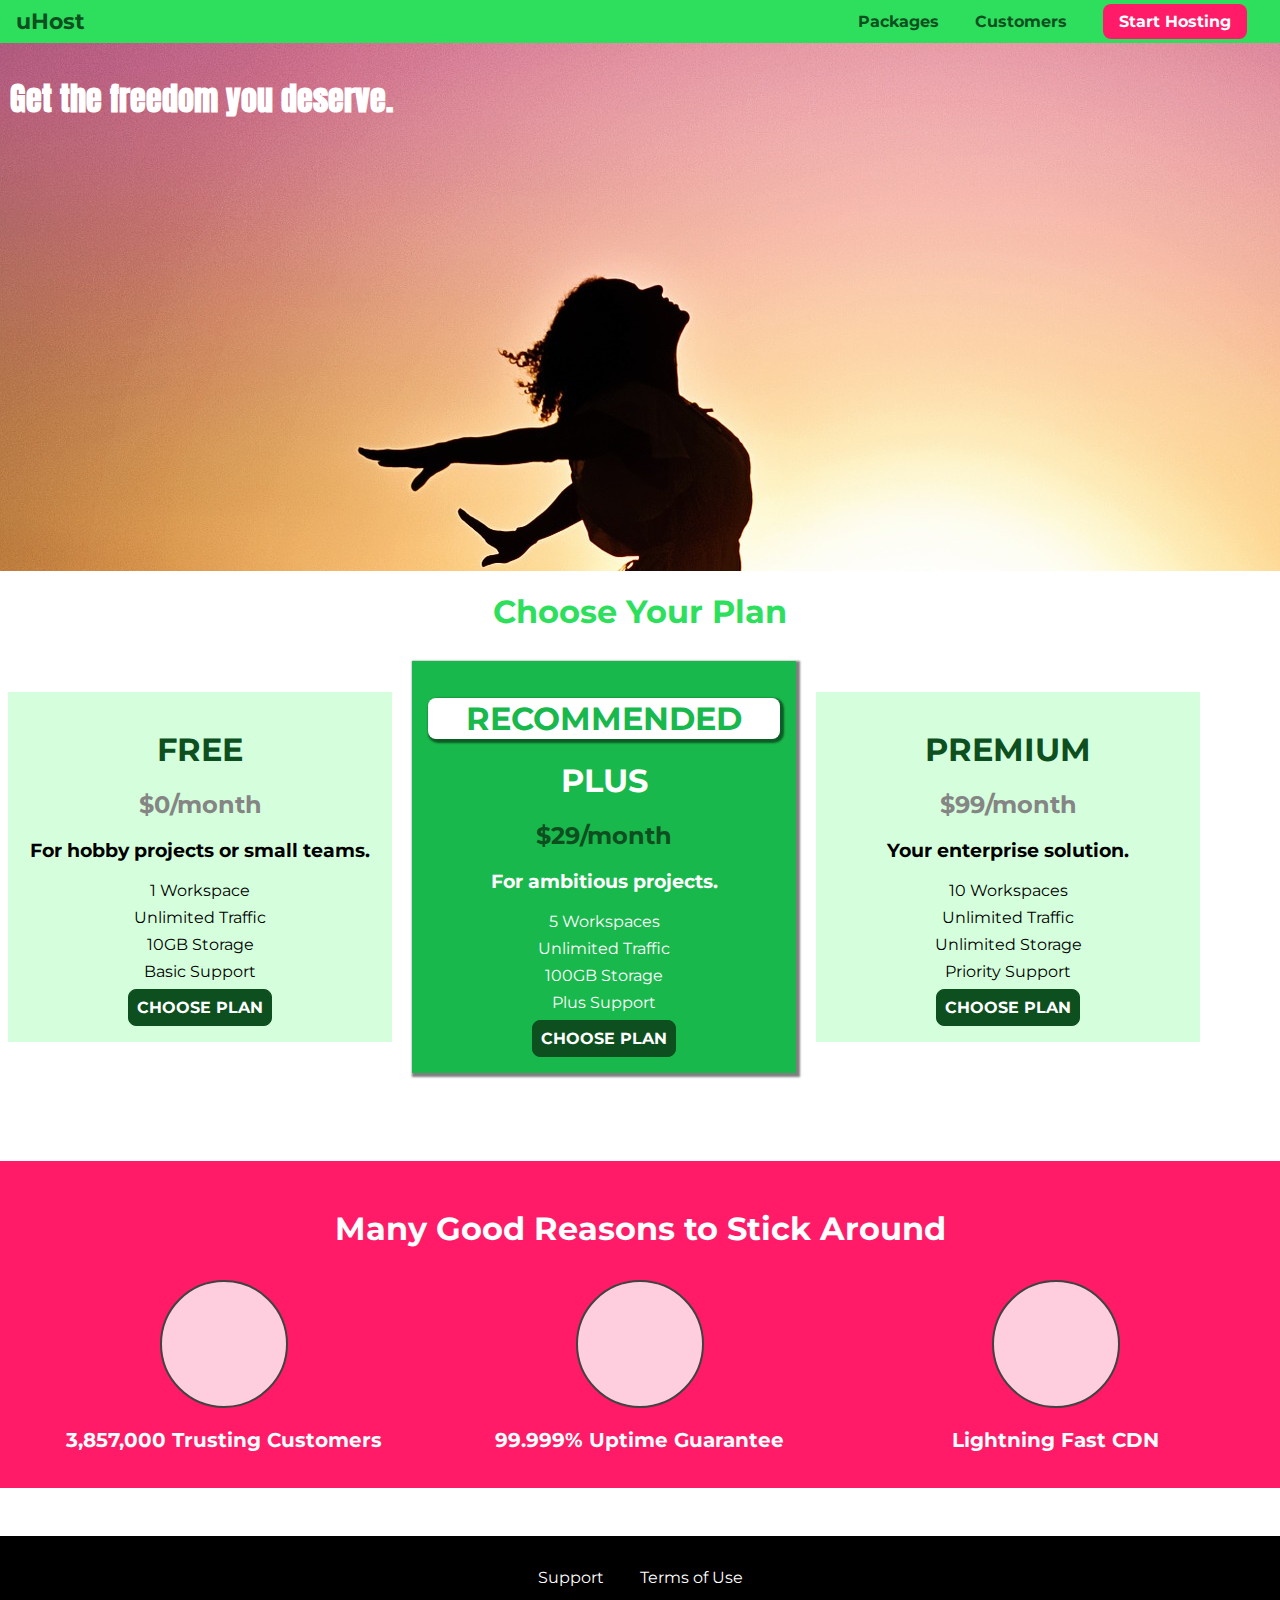
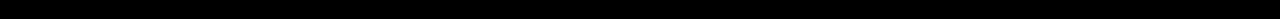
<file: section05-practising-the-basics/index.html>
<!DOCTYPE html>
<html lang="en">
  <head>
    <meta charset="UTF-8" />
    <meta http-equiv="X-UA-Compatible" content="ie=edge" />
    <title>uHost</title>
    <link rel="shortcut icon" href="favicon.png" />
    <link
      href="https://fonts.googleapis.com/css?family=Anton"
      rel="stylesheet"
    />
    <link
      href="https://fonts.googleapis.com/css?family=Montserrat:400,700"
      rel="stylesheet"
    />
    <link rel="stylesheet" href="main.css" />
    <link rel="stylesheet" href="shared.css" />
  </head>

  <body>
    <header class="main-header">
      <div>
        <a href="index.html" class="main-header__brand"> uHost </a>
      </div>
      <nav class="main-nav">
        <ul class="main-nav__items">
          <li class="main-nav__item">
            <a href="packages/index.html">Packages</a>
          </li>
          <li class="main-nav__item">
            <a href="customers/index.html">Customers</a>
          </li>
          <li class="main-nav__item main-nav__item--cta">
            <a href="start-hosting/index.html">Start Hosting</a>
          </li>
        </ul>
      </nav>
    </header>
    <main>
      <section id="product-overview">
        <h1>Get the freedom you deserve.</h1>
      </section>
      <section id="plans">
        <h1 class="section-title">Choose Your Plan</h1>
        <div>
          <article class="plan">
            <h1 class="plan__title">FREE</h1>
            <h2 class="plan__price">$0/month</h2>
            <h3>For hobby projects or small teams.</h3>
            <ul class="plan__features">
              <li>1 Workspace</li>
              <li>Unlimited Traffic</li>
              <li>10GB Storage</li>
              <li>Basic Support</li>
            </ul>
            <div>
              <button class="button">CHOOSE PLAN</button>
            </div>
          </article>
          <article class="plan plan--highlighted">
            <h1 class="plan__annotation">RECOMMENDED</h1>
            <h1 class="plan__title">PLUS</h1>
            <h2 class="plan__price">$29/month</h2>
            <h3>For ambitious projects.</h3>
            <ul class="plan__features">
              <li>5 Workspaces</li>
              <li>Unlimited Traffic</li>
              <li>100GB Storage</li>
              <li>Plus Support</li>
            </ul>
            <div>
              <button class="button">CHOOSE PLAN</button>
            </div>
          </article>
          <article class="plan">
            <h1 class="plan__title">PREMIUM</h1>
            <h2 class="plan__price">$99/month</h2>
            <h3>Your enterprise solution.</h3>
            <ul class="plan__features">
              <li>10 Workspaces</li>
              <li>Unlimited Traffic</li>
              <li>Unlimited Storage</li>
              <li>Priority Support</li>
            </ul>
            <div>
              <button class="button">CHOOSE PLAN</button>
            </div>
          </article>
        </div>
      </section>

      <section id="key-features">
        <h1 class="section-title">Many Good Reasons to Stick Around</h1>
        <ul class="key-feature__list">
          <li class="key-feature">
            <div class="key-feature__image"></div>
            <p class="key-feature__description">3,857,000 Trusting Customers</p>
          </li>
          <li class="key-feature">
            <div class="key-feature__image"></div>
            <p class="key-feature__description">99.999% Uptime Guarantee</p>
          </li>
          <li class="key-feature">
            <div class="key-feature__image"></div>
            <p class="key-feature__description">Lightning Fast CDN</p>
          </li>
        </ul>
      </section>
    </main>
    <footer class="main-footer">
      <nav>
        <ul class="main-footer__links">
          <li class="main-footer__link">
            <a href="#">Support</a>
          </li>
          <li class="main-footer__link">
            <a href="#">Terms of Use</a>
          </li>
        </ul>
      </nav>
    </footer>
  </body>
</html>
</file>
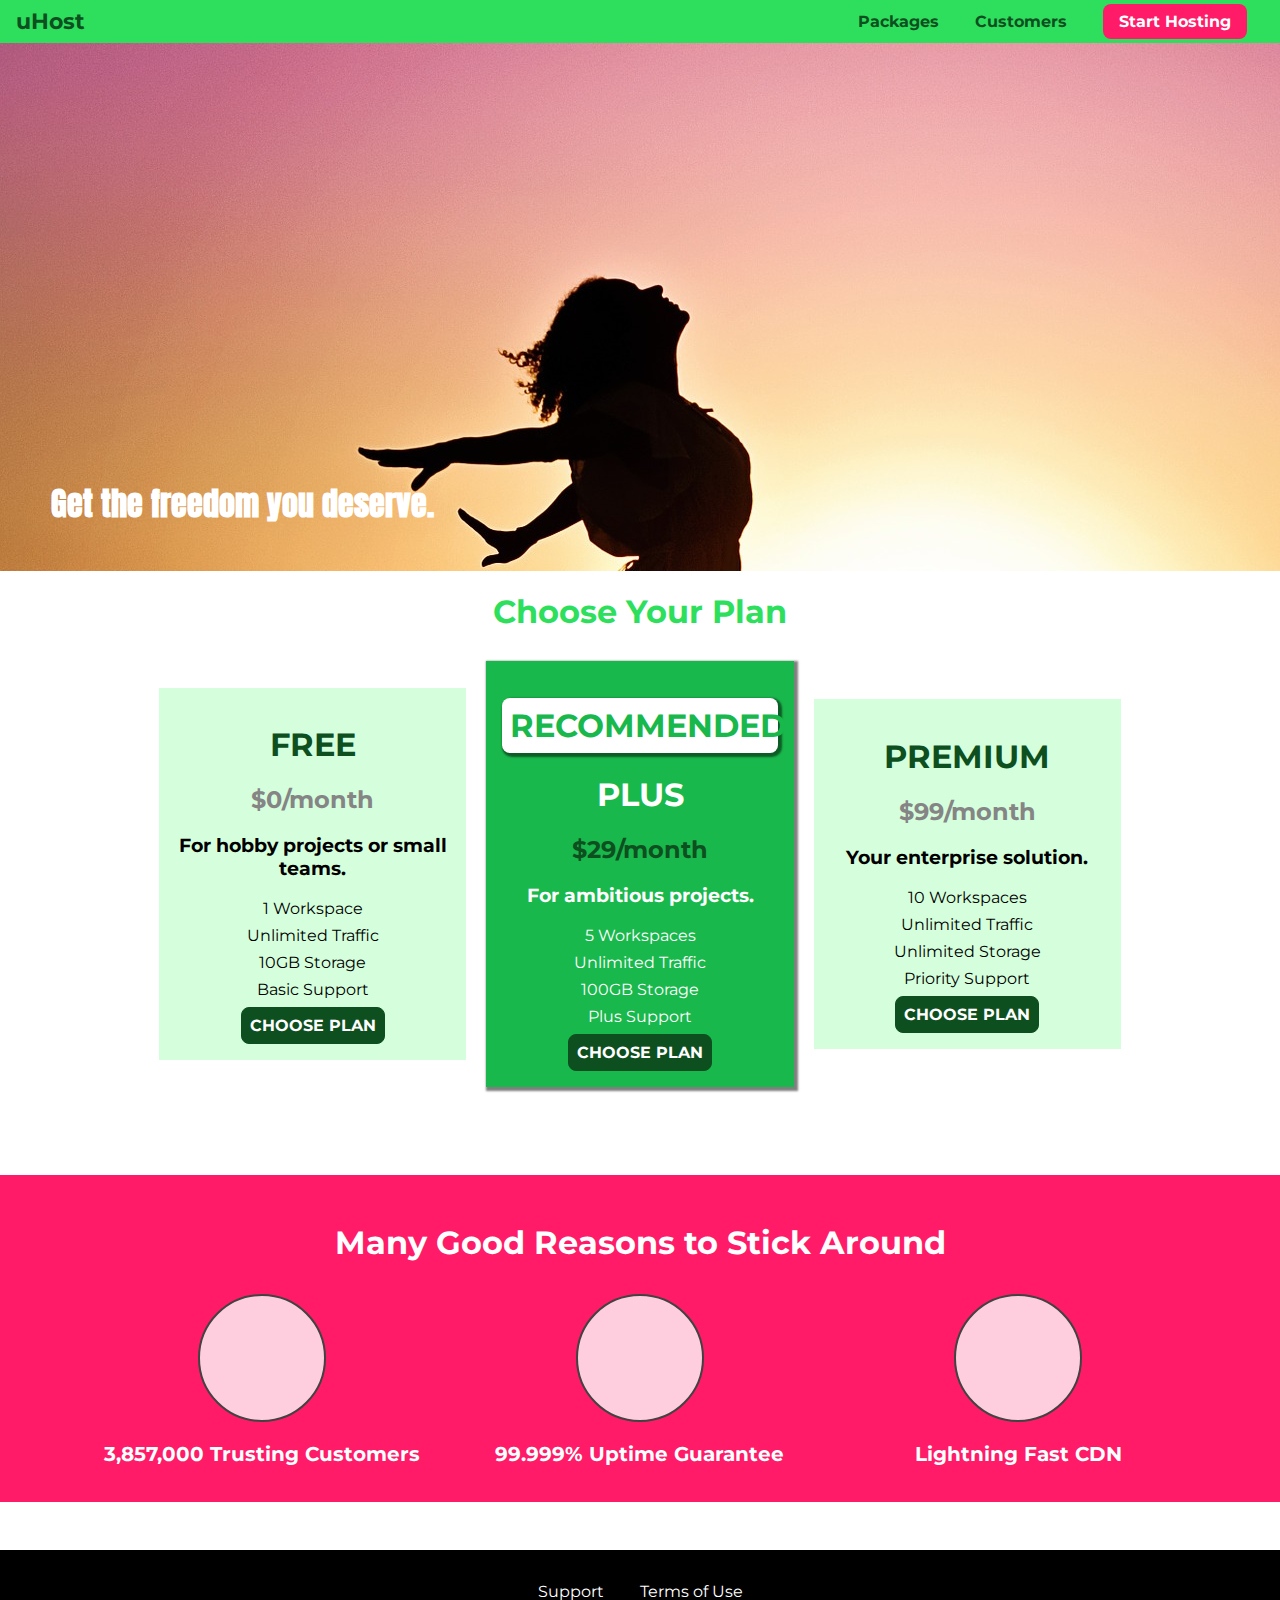
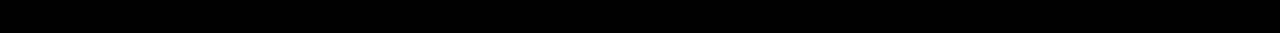
<file: section06-positioning-elements-with-css/index.html>
<!DOCTYPE html>
<html lang="en">

<head>
    <meta charset="UTF-8">
    <meta http-equiv="X-UA-Compatible" content="ie=edge">
    <title>uHost</title>
    <link rel="shortcut icon" href="favicon.png">
    <link href="https://fonts.googleapis.com/css?family=Anton" rel="stylesheet">
    <link href="https://fonts.googleapis.com/css?family=Montserrat:400,700" rel="stylesheet">
    <link rel="stylesheet" href="shared.css">
    <link rel="stylesheet" href="main.css">
</head>

<body>
    <header class="main-header">
        <div>
            <a href="index.html" class="main-header__brand">
                uHost
            </a>
        </div>
        <nav class="main-nav">
            <ul class="main-nav__items">
                <li class="main-nav__item">
                    <a href="packages/index.html">Packages</a>
                </li>
                <li class="main-nav__item">
                    <a href="customers/index.html">Customers</a>
                </li>
                <li class="main-nav__item main-nav__item--cta">
                    <a href="start-hosting/index.html">Start Hosting</a>
                </li>
            </ul>
        </nav>
    </header>
    <main>
        <section id="product-overview">
            <h1>Get the freedom you deserve.</h1>
        </section>
        <section id="plans">
            <h1 class="section-title">Choose Your Plan</h1>
            <div class="plan__list">
                <article class="plan">
                    <h1 class="plan__title">FREE</h1>
                    <h2 class="plan__price">$0/month</h2>
                    <h3>For hobby projects or small teams.</h3>
                    <ul class="plan__features">
                        <li class="plan__feature">1 Workspace</li>
                        <li class="plan__feature">Unlimited Traffic</li>
                        <li class="plan__feature">10GB Storage</li>
                        <li class="plan__feature">Basic Support</li>
                    </ul>
                    <div>
                        <button class="button">CHOOSE PLAN</button>
                    </div>
                </article>
                <article class="plan plan--highlighted">
                    <h1 class="plan__annotation">RECOMMENDED</h1>
                    <h1 class="plan__title">PLUS</h1>
                    <h2 class="plan__price">$29/month</h2>
                    <h3>For ambitious projects.</h3>
                    <ul class="plan__features">
                        <li class="plan__feature">5 Workspaces</li>
                        <li class="plan__feature">Unlimited Traffic</li>
                        <li class="plan__feature">100GB Storage</li>
                        <li class="plan__feature">Plus Support</li>
                    </ul>
                    <div>
                        <button class="button">CHOOSE PLAN</button>
                    </div>
                </article>
                <article class="plan">
                    <h1 class="plan__title">PREMIUM</h1>
                    <h2 class="plan__price">$99/month</h2>
                    <h3>Your enterprise solution.</h3>
                    <ul class="plan__features">
                        <li class="plan__feature">10 Workspaces</li>
                        <li class="plan__feature">Unlimited Traffic</li>
                        <li class="plan__feature">Unlimited Storage</li>
                        <li class="plan__feature">Priority Support</li>
                    </ul>
                    <div>
                        <button class="button">CHOOSE PLAN</button>
                    </div>
                </article>
            </div>
        </section>
        <section id="key-features">
            <h1 class="section-title">Many Good Reasons to Stick Around</h1>
            <ul class="key-feature__list">
                <li class="key-feature">
                    <div class="key-feature__image">

                    </div>
                    <p class="key-feature__description">3,857,000 Trusting Customers</p>
                </li>
                <li class="key-feature">
                    <div class="key-feature__image">

                    </div>
                    <p class="key-feature__description">99.999% Uptime Guarantee</p>
                </li>
                <li class="key-feature">
                    <div class="key-feature__image">

                    </div>
                    <p class="key-feature__description">Lightning Fast CDN</p>
                </li>
            </ul>
        </section>
    </main>
    <footer class="main-footer">
        <nav>
            <ul class="main-footer__links">
                <li class="main-footer__link">
                    <a href="#">Support</a>
                </li>
                <li class="main-footer__link">
                    <a href="#">Terms of Use</a>
                </li>
            </ul>
        </nav>
    </footer>
</body>

</html>
</file>
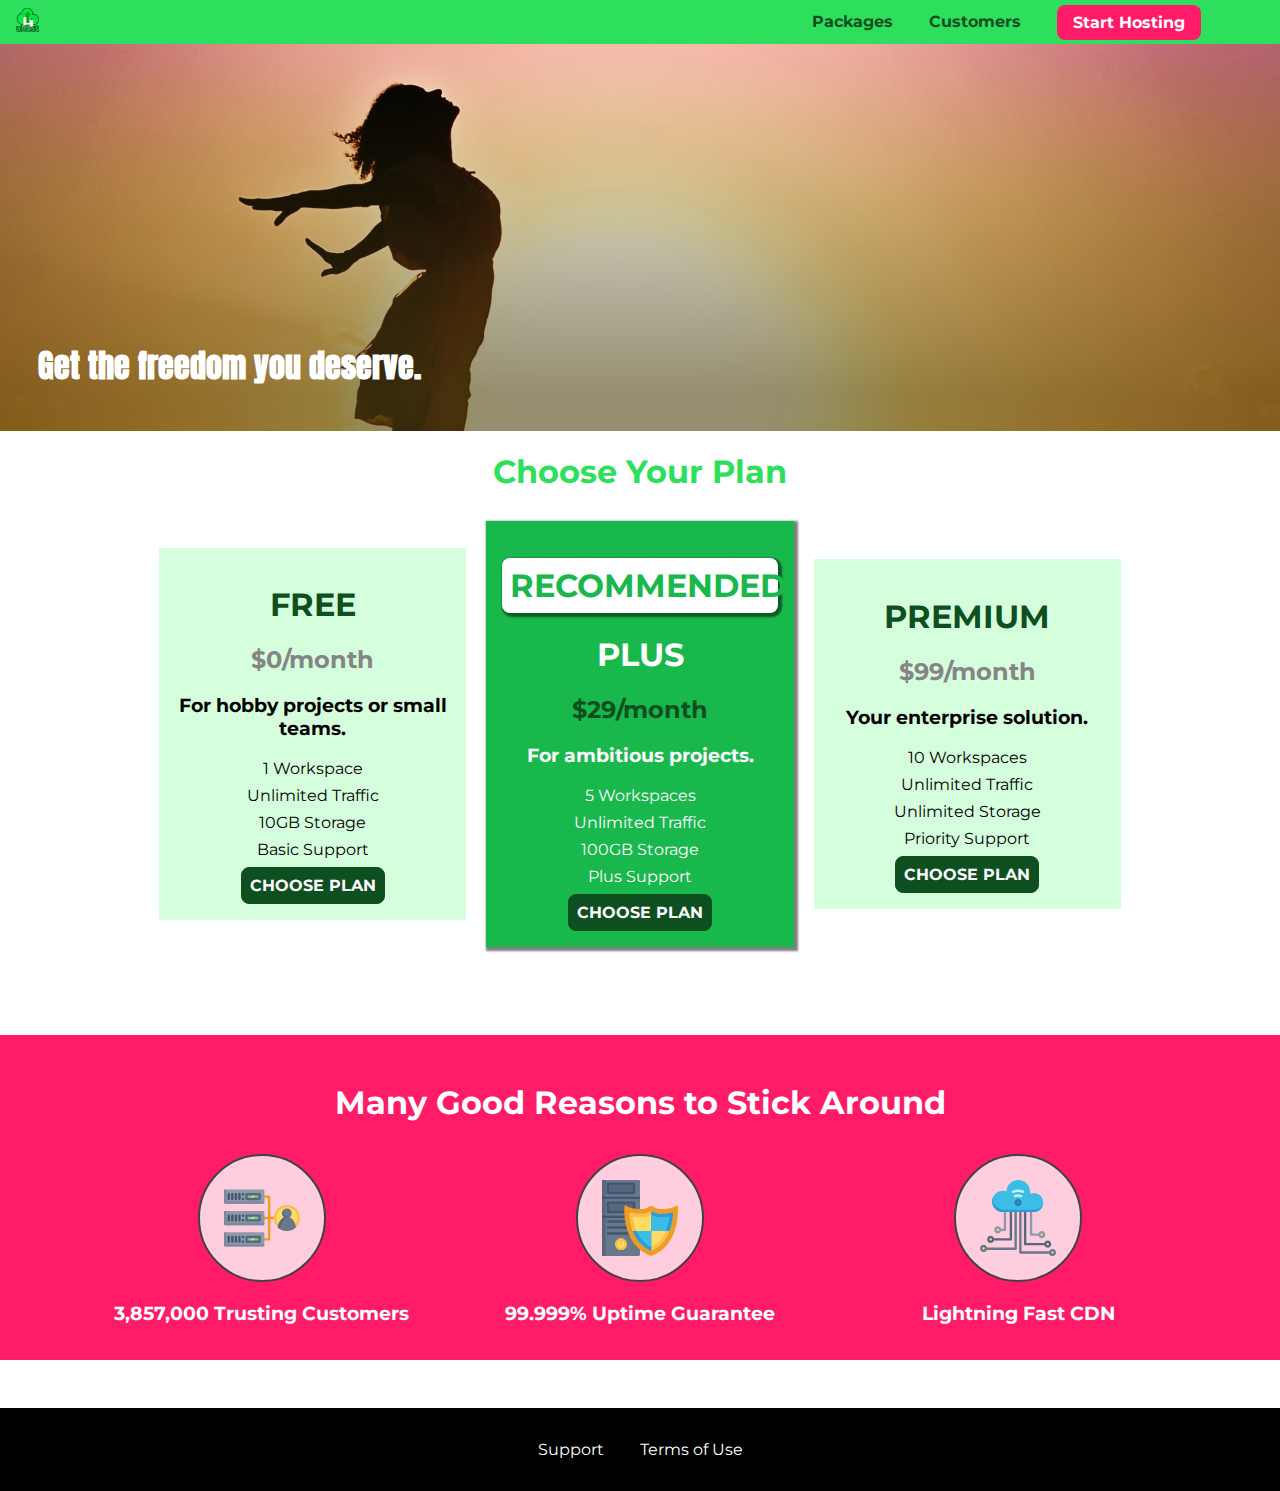
<file: section08-sizes-and-units/index.html>
<!DOCTYPE html>
<html lang="en">
  <head>
    <meta charset="UTF-8" />
    <meta http-equiv="X-UA-Compatible" content="ie=edge" />
    <title>uHost</title>
    <link rel="shortcut icon" href="favicon.png" />
    <link
      href="https://fonts.googleapis.com/css?family=Anton"
      rel="stylesheet"
    />
    <link
      href="https://fonts.googleapis.com/css?family=Montserrat:400,700"
      rel="stylesheet"
    />
    <link rel="stylesheet" href="shared.css" />
    <link rel="stylesheet" href="main.css" />
  </head>

  <body>
    <div class="backdrop"></div>
    <header class="main-header">
      <div>
        <a href="index.html" class="main-header__brand">
          <img
            src="images/uhost-icon.png"
            alt="uHost - Your favorite hosting company"
          />
        </a>
      </div>
      <nav class="main-nav">
        <ul class="main-nav__items">
          <li class="main-nav__item">
            <a href="packages/index.html">Packages</a>
          </li>
          <li class="main-nav__item">
            <a href="customers/index.html">Customers</a>
          </li>
          <li class="main-nav__item main-nav__item--cta">
            <a href="start-hosting/index.html">Start Hosting</a>
          </li>
        </ul>
      </nav>
    </header>
    <main>
      <section id="product-overview">
        <h1>Get the freedom you deserve.</h1>
      </section>
      <section id="plans">
        <h1 class="section-title">Choose Your Plan</h1>
        <div class="plan__list">
          <article class="plan">
            <h1 class="plan__title">FREE</h1>
            <h2 class="plan__price">$0/month</h2>
            <h3>For hobby projects or small teams.</h3>
            <ul class="plan__features">
              <li class="plan__feature">1 Workspace</li>
              <li class="plan__feature">Unlimited Traffic</li>
              <li class="plan__feature">10GB Storage</li>
              <li class="plan__feature">Basic Support</li>
            </ul>
            <div>
              <button class="button">CHOOSE PLAN</button>
            </div>
          </article>
          <article class="plan plan--highlighted">
            <h1 class="plan__annotation">RECOMMENDED</h1>
            <h1 class="plan__title">PLUS</h1>
            <h2 class="plan__price">$29/month</h2>
            <h3>For ambitious projects.</h3>
            <ul class="plan__features">
              <li class="plan__feature">5 Workspaces</li>
              <li class="plan__feature">Unlimited Traffic</li>
              <li class="plan__feature">100GB Storage</li>
              <li class="plan__feature">Plus Support</li>
            </ul>
            <div>
              <button class="button">CHOOSE PLAN</button>
            </div>
          </article>
          <article class="plan">
            <h1 class="plan__title">PREMIUM</h1>
            <h2 class="plan__price">$99/month</h2>
            <h3>Your enterprise solution.</h3>
            <ul class="plan__features">
              <li class="plan__feature">10 Workspaces</li>
              <li class="plan__feature">Unlimited Traffic</li>
              <li class="plan__feature">Unlimited Storage</li>
              <li class="plan__feature">Priority Support</li>
            </ul>
            <div>
              <button class="button">CHOOSE PLAN</button>
            </div>
          </article>
        </div>
      </section>
      <section id="key-features">
        <h1 class="section-title">Many Good Reasons to Stick Around</h1>
        <ul class="key-feature__list">
          <li class="key-feature">
            <div class="key-feature__image">
              <svg viewBox="0 0 512 512">
                <path
                  style="fill: #f09b24"
                  d="M344,248h-32V112c0-4.418-3.582-8-8-8h-40c-4.418,0-8,3.582-8,8s3.582,8,8,8h32v128h-32  c-4.418,0-8,3.582-8,8s3.582,8,8,8h32v128h-32c-4.418,0-8,3.582-8,8s3.582,8,8,8h40c4.418,0,8-3.582,8-8V264h32c4.418,0,8-3.582,8-8  S348.418,248,344,248z"
                />
                <path
                  style="fill: #8e9aa9"
                  d="M264,64H8c-4.418,0-8,3.582-8,8v80c0,4.418,3.582,8,8,8h256c4.418,0,8-3.582,8-8V72  C272,67.582,268.418,64,264,64z"
                />
                <path
                  style="fill: #7c899b"
                  d="M24,144c-4.418,0-8-3.582-8-8V64H8c-4.418,0-8,3.582-8,8v80c0,4.418,3.582,8,8,8h256  c4.418,0,8-3.582,8-8v-8H24z"
                />
                <rect
                  x="152"
                  y="96"
                  style="fill: #b8e3a8"
                  width="88"
                  height="32"
                />
                <g>
                  <polygon
                    style="fill: #7ec97d"
                    points="152,96 152,128 166,128 198,96  "
                  />
                  <polygon
                    style="fill: #7ec97d"
                    points="220,96 188,128 240,128 240,96  "
                  />
                </g>
                <path
                  style="fill: #56677e"
                  d="M240,136h-88c-4.418,0-8-3.582-8-8V96c0-4.418,3.582-8,8-8h88c4.418,0,8,3.582,8,8v32  C248,132.418,244.418,136,240,136z M160,120h72v-16h-72V120z"
                />
                <g>
                  <path
                    style="fill: #435670"
                    d="M32,136c-4.418,0-8-3.582-8-8V96c0-4.418,3.582-8,8-8s8,3.582,8,8v32C40,132.418,36.418,136,32,136z   "
                  />
                  <path
                    style="fill: #435670"
                    d="M56,136c-4.418,0-8-3.582-8-8V96c0-4.418,3.582-8,8-8s8,3.582,8,8v32C64,132.418,60.418,136,56,136z   "
                  />
                  <path
                    style="fill: #435670"
                    d="M80,136c-4.418,0-8-3.582-8-8V96c0-4.418,3.582-8,8-8s8,3.582,8,8v32C88,132.418,84.418,136,80,136z   "
                  />
                  <path
                    style="fill: #435670"
                    d="M104,136c-4.418,0-8-3.582-8-8V96c0-4.418,3.582-8,8-8s8,3.582,8,8v32   C112,132.418,108.418,136,104,136z"
                  />
                  <path
                    style="fill: #435670"
                    d="M128,105c-4.418,0-8-3.582-8-8v-1c0-4.418,3.582-8,8-8s8,3.582,8,8v1   C136,101.418,132.418,105,128,105z"
                  />
                  <path
                    style="fill: #435670"
                    d="M128,136c-4.418,0-8-3.582-8-8v-1c0-4.418,3.582-8,8-8s8,3.582,8,8v1   C136,132.418,132.418,136,128,136z"
                  />
                </g>
                <path
                  style="fill: #8e9aa9"
                  d="M264,208H8c-4.418,0-8,3.582-8,8v80c0,4.418,3.582,8,8,8h256c4.418,0,8-3.582,8-8v-80  C272,211.582,268.418,208,264,208z"
                />
                <path
                  style="fill: #7c899b"
                  d="M24,288c-4.418,0-8-3.582-8-8v-72H8c-4.418,0-8,3.582-8,8v80c0,4.418,3.582,8,8,8h256  c4.418,0,8-3.582,8-8v-8H24z"
                />
                <rect
                  x="152"
                  y="240"
                  style="fill: #b8e3a8"
                  width="88"
                  height="32"
                />
                <g>
                  <polygon
                    style="fill: #7ec97d"
                    points="152,240 152,272 166,272 198,240  "
                  />
                  <polygon
                    style="fill: #7ec97d"
                    points="220,240 188,272 240,272 240,240  "
                  />
                </g>
                <path
                  style="fill: #56677e"
                  d="M240,280h-88c-4.418,0-8-3.582-8-8v-32c0-4.418,3.582-8,8-8h88c4.418,0,8,3.582,8,8v32  C248,276.418,244.418,280,240,280z M160,264h72v-16h-72V264z"
                />
                <g>
                  <path
                    style="fill: #435670"
                    d="M32,280c-4.418,0-8-3.582-8-8v-32c0-4.418,3.582-8,8-8s8,3.582,8,8v32C40,276.418,36.418,280,32,280   z"
                  />
                  <path
                    style="fill: #435670"
                    d="M56,280c-4.418,0-8-3.582-8-8v-32c0-4.418,3.582-8,8-8s8,3.582,8,8v32C64,276.418,60.418,280,56,280   z"
                  />
                  <path
                    style="fill: #435670"
                    d="M80,280c-4.418,0-8-3.582-8-8v-32c0-4.418,3.582-8,8-8s8,3.582,8,8v32C88,276.418,84.418,280,80,280   z"
                  />
                  <path
                    style="fill: #435670"
                    d="M104,280c-4.418,0-8-3.582-8-8v-32c0-4.418,3.582-8,8-8s8,3.582,8,8v32   C112,276.418,108.418,280,104,280z"
                  />
                  <path
                    style="fill: #435670"
                    d="M128,249c-4.418,0-8-3.582-8-8v-1c0-4.418,3.582-8,8-8s8,3.582,8,8v1   C136,245.418,132.418,249,128,249z"
                  />
                  <path
                    style="fill: #435670"
                    d="M128,280c-4.418,0-8-3.582-8-8v-1c0-4.418,3.582-8,8-8s8,3.582,8,8v1   C136,276.418,132.418,280,128,280z"
                  />
                </g>
                <path
                  style="fill: #8e9aa9"
                  d="M264,352H8c-4.418,0-8,3.582-8,8v80c0,4.418,3.582,8,8,8h256c4.418,0,8-3.582,8-8v-80  C272,355.582,268.418,352,264,352z"
                />
                <path
                  style="fill: #7c899b"
                  d="M24,432c-4.418,0-8-3.582-8-8v-72H8c-4.418,0-8,3.582-8,8v80c0,4.418,3.582,8,8,8h256  c4.418,0,8-3.582,8-8v-8H24z"
                />
                <rect
                  x="152"
                  y="384"
                  style="fill: #b8e3a8"
                  width="88"
                  height="32"
                />
                <g>
                  <polygon
                    style="fill: #7ec97d"
                    points="152,384 152,416 166,416 198,384  "
                  />
                  <polygon
                    style="fill: #7ec97d"
                    points="220,384 188,416 240,416 240,384  "
                  />
                </g>
                <path
                  style="fill: #56677e"
                  d="M240,424h-88c-4.418,0-8-3.582-8-8v-32c0-4.418,3.582-8,8-8h88c4.418,0,8,3.582,8,8v32  C248,420.418,244.418,424,240,424z M160,408h72v-16h-72V408z"
                />
                <g>
                  <path
                    style="fill: #435670"
                    d="M32,424c-4.418,0-8-3.582-8-8v-32c0-4.418,3.582-8,8-8s8,3.582,8,8v32C40,420.418,36.418,424,32,424   z"
                  />
                  <path
                    style="fill: #435670"
                    d="M56,424c-4.418,0-8-3.582-8-8v-32c0-4.418,3.582-8,8-8s8,3.582,8,8v32C64,420.418,60.418,424,56,424   z"
                  />
                  <path
                    style="fill: #435670"
                    d="M80,424c-4.418,0-8-3.582-8-8v-32c0-4.418,3.582-8,8-8s8,3.582,8,8v32C88,420.418,84.418,424,80,424   z"
                  />
                  <path
                    style="fill: #435670"
                    d="M104,424c-4.418,0-8-3.582-8-8v-32c0-4.418,3.582-8,8-8s8,3.582,8,8v32   C112,420.418,108.418,424,104,424z"
                  />
                  <path
                    style="fill: #435670"
                    d="M128,393c-4.418,0-8-3.582-8-8v-1c0-4.418,3.582-8,8-8s8,3.582,8,8v1   C136,389.418,132.418,393,128,393z"
                  />
                  <path
                    style="fill: #435670"
                    d="M128,424c-4.418,0-8-3.582-8-8v-1c0-4.418,3.582-8,8-8s8,3.582,8,8v1   C136,420.418,132.418,424,128,424z"
                  />
                </g>
                <path
                  style="fill: #f7c14d"
                  d="M424,168c-48.523,0-88,39.477-88,88s39.477,88,88,88s88-39.477,88-88S472.523,168,424,168z"
                />
                <path
                  style="fill: #ffdb66"
                  d="M424,184c-39.701,0-72,32.299-72,72s32.299,72,72,72s72-32.299,72-72S463.701,184,424,184z"
                />
                <path
                  style="fill: #69788d"
                  d="M484.893,314.16C476.393,274.588,451.922,248,424,248s-52.393,26.588-60.893,66.16  c-0.605,2.82,0.354,5.749,2.511,7.664C381.731,336.124,402.465,344,424,344s42.269-7.876,58.381-22.176  C484.539,319.909,485.498,316.98,484.893,314.16z"
                />
                <path
                  style="fill: #56677e"
                  d="M434.053,249.171C430.768,248.403,427.411,248,424,248c-27.922,0-52.393,26.588-60.893,66.16  c-0.605,2.82,0.354,5.749,2.511,7.664c3.383,3.002,6.979,5.703,10.734,8.125C384.904,286.243,407.373,255.378,434.053,249.171z"
                />
                <path
                  style="fill: #69788d"
                  d="M424,192c-17.645,0-32,14.355-32,32s14.355,32,32,32s32-14.355,32-32S441.645,192,424,192z"
                />
                <path
                  style="fill: #56677e"
                  d="M432,248c-17.645,0-32-14.355-32-32c0-6.783,2.128-13.076,5.742-18.258  C397.444,203.53,392,213.138,392,224c0,17.645,14.355,32,32,32c10.862,0,20.471-5.444,26.258-13.742  C445.076,245.872,438.783,248,432,248z"
                />
              </svg>
            </div>
            <p class="key-feature__description">3,857,000 Trusting Customers</p>
          </li>
          <li class="key-feature">
            <div class="key-feature__image">
              <svg viewBox="0 0 512 512">
                <path
                  style="fill: #69788d"
                  d="M248,0H8C3.582,0,0,3.582,0,8v496c0,4.418,3.582,8,8,8h240c4.418,0,8-3.582,8-8V8  C256,3.582,252.418,0,248,0z"
                />
                <path
                  style="fill: #56677e"
                  d="M24,504V8c0-4.418,3.582-8,8-8H8C3.582,0,0,3.582,0,8v496c0,4.418,3.582,8,8,8h24  C27.582,512,24,508.418,24,504z"
                />
                <g>
                  <rect
                    x="0"
                    y="112"
                    style="fill: #435670"
                    width="256"
                    height="16"
                  />
                  <rect
                    x="0"
                    y="240"
                    style="fill: #435670"
                    width="256"
                    height="16"
                  />
                </g>
                <path
                  style="fill: #f7c14d"
                  d="M128,392c-22.056,0-40,17.944-40,40s17.944,40,40,40s40-17.944,40-40S150.056,392,128,392z"
                />
                <path
                  style="fill: #ffdb66"
                  d="M128,408c-13.233,0-24,10.767-24,24s10.767,24,24,24s24-10.767,24-24S141.233,408,128,408z"
                />
                <path
                  style="fill: #f7c14d"
                  d="M128,392c-2.739,0-5.414,0.278-8,0.805V424c0,4.418,3.582,8,8,8c4.418,0,8-3.582,8-8v-31.195  C133.414,392.278,130.739,392,128,392z"
                />
                <g>
                  <path
                    style="fill: #435670"
                    d="M216,288H40c-4.418,0-8-3.582-8-8s3.582-8,8-8h176c4.418,0,8,3.582,8,8S220.418,288,216,288z"
                  />
                  <path
                    style="fill: #435670"
                    d="M216,328H40c-4.418,0-8-3.582-8-8s3.582-8,8-8h176c4.418,0,8,3.582,8,8S220.418,328,216,328z"
                  />
                  <path
                    style="fill: #435670"
                    d="M216,368H40c-4.418,0-8-3.582-8-8s3.582-8,8-8h176c4.418,0,8,3.582,8,8S220.418,368,216,368z"
                  />
                  <path
                    style="fill: #435670"
                    d="M216,16H40c-4.418,0-8,3.582-8,8v64c0,4.418,3.582,8,8,8h176c4.418,0,8-3.582,8-8V24   C224,19.582,220.418,16,216,16z"
                  />
                </g>
                <rect
                  x="48"
                  y="32"
                  style="fill: #56677e"
                  width="160"
                  height="48"
                />
                <path
                  style="fill: #435670"
                  d="M216,144H40c-4.418,0-8,3.582-8,8v64c0,4.418,3.582,8,8,8h176c4.418,0,8-3.582,8-8v-64  C224,147.582,220.418,144,216,144z"
                />
                <rect
                  x="48"
                  y="160"
                  style="fill: #56677e"
                  width="160"
                  height="48"
                />
                <path
                  style="fill: #f09b24"
                  d="M511.747,180.237c-0.194-6.537-8.107-10.107-13.135-5.894c-5.6,4.693-42.904,21.282-98.514,21.282  c-33.45,0-64.625-20.999-64.929-21.206c-2.9-1.991-6.764-1.85-9.512,0.346c-2.677,2.135-27.201,20.86-63.793,20.86  c-55.607,0-92.914-16.589-98.515-21.282c-5.028-4.211-12.941-0.645-13.135,5.894c-1.634,54.834,4.655,105.941,18.693,151.903  c12.096,39.604,29.759,74.047,52.497,102.373c27.538,34.304,62.743,59.882,104.66,76.045c3.069,1.918,6.757,1.921,9.83,0  c41.917-16.163,77.122-41.741,104.66-76.045c22.738-28.326,40.401-62.77,52.497-102.373  C507.092,286.179,513.381,235.071,511.747,180.237z"
                />
                <path
                  style="fill: #f7c14d"
                  d="M476.21,221.226c-1.953-1.631-4.568-2.235-7.036-1.628c-21.686,5.327-44.926,8.028-69.075,8.028  c-25.926,0-49.633-8.975-64.955-16.504c-2.307-1.134-5.016-1.091-7.284,0.116c-14.059,7.477-36.919,16.388-65.994,16.388  c-24.153,0-47.394-2.701-69.075-8.028c-5.155-1.268-10.221,2.966-9.894,8.261c2.077,33.693,7.668,65.635,16.616,94.935  c22.774,74.565,66.139,126.334,128.888,153.868c2.032,0.891,4.397,0.891,6.43,0c61.777-27.107,104.716-78.876,127.62-153.868  c8.948-29.3,14.539-61.241,16.616-94.935C479.224,225.319,478.163,222.856,476.21,221.226z"
                />
                <path
                  style="fill: #ffdb66"
                  d="M331.609,451.727c-52.604-25.289-89.304-70.987-109.144-135.944  c-6.532-21.39-11.162-44.336-13.82-68.447c17.133,2.852,34.952,4.291,53.22,4.291c29.394,0,53.376-7.793,69.978-15.561  c17.44,7.736,41.656,15.561,68.256,15.561c18.267,0,36.085-1.439,53.219-4.291c-2.659,24.112-7.288,47.06-13.82,68.448  C419.545,381.108,383.27,426.805,331.609,451.727z"
                />
                <g>
                  <path
                    style="fill: #2c9dd4"
                    d="M479.066,227.858c0.157-2.539-0.903-5.002-2.856-6.633s-4.568-2.235-7.036-1.628   c-21.686,5.327-44.926,8.028-69.075,8.028c-25.926,0-49.633-8.975-64.955-16.504c-1.057-0.52-2.2-0.78-3.345-0.806l-0.072,133.351   h123.601c2.556-6.746,4.933-13.702,7.123-20.874C471.398,293.493,476.989,261.552,479.066,227.858z"
                  />
                  <path
                    style="fill: #2c9dd4"
                    d="M206.658,343.667c24.153,63.42,65.028,108.108,121.743,132.995c1.031,0.452,2.147,0.673,3.263,0.666   l0.063-133.661H206.658z"
                  />
                </g>
                <g>
                  <path
                    style="fill: #3cbde8"
                    d="M439.497,315.783c6.532-21.389,11.161-44.336,13.82-68.448c-17.134,2.852-34.952,4.291-53.219,4.291   c-26.6,0-50.815-7.824-68.256-15.561l-0.116,107.601h97.758C433.179,334.807,436.524,325.518,439.497,315.783z"
                  />
                  <path
                    style="fill: #3cbde8"
                    d="M232.523,343.667c21.144,50.298,54.363,86.56,99.087,108.06l0.117-108.06H232.523z"
                  />
                </g>
              </svg>
            </div>
            <p class="key-feature__description">99.999% Uptime Guarantee</p>
          </li>
          <li class="key-feature">
            <div class="key-feature__image">
              <svg viewBox="0 0 512 512">
                <path
                  style="fill: #8e9aa9"
                  d="M168,200c-4.418,0-8,3.582-8,8v120h-17.376c-3.302-9.311-12.194-16-22.624-16  c-13.234,0-24,10.767-24,24s10.766,24,24,24c10.429,0,19.321-6.689,22.624-16H168c4.418,0,8-3.582,8-8V208  C176,203.582,172.418,200,168,200z"
                />
                <path
                  style="fill: #ffdb66"
                  d="M120,328c-4.411,0-8,3.589-8,8s3.589,8,8,8s8-3.589,8-8S124.411,328,120,328z"
                />
                <path
                  style="fill: #56677e"
                  d="M208,200c-4.418,0-8,3.582-8,8v184H94.624C91.322,382.689,82.43,376,72,376  c-13.234,0-24,10.767-24,24s10.766,24,24,24c10.429,0,19.321-6.689,22.624-16H208c4.418,0,8-3.582,8-8V208  C216,203.582,212.418,200,208,200z"
                />
                <path
                  style="fill: #ffdb66"
                  d="M72,392c-4.411,0-8,3.589-8,8s3.589,8,8,8s8-3.589,8-8S76.411,392,72,392z"
                />
                <path
                  style="fill: #69788d"
                  d="M240,208c-4.418,0-8,3.582-8,8v239H47.24c-2.671-10.34-12.078-18-23.24-18c-13.234,0-24,10.767-24,24  s10.766,24,24,24c9.666,0,18.009-5.747,21.809-14H240c4.418,0,8-3.582,8-8V216C248,211.582,244.418,208,240,208z"
                />
                <path
                  style="fill: #ffdb66"
                  d="M24,453c-4.411,0-8,3.589-8,8s3.589,8,8,8s8-3.589,8-8S28.411,453,24,453z"
                />
                <path
                  style="fill: #69788d"
                  d="M488,464c-10.429,0-19.321,6.689-22.624,16H280V208c0-4.418-3.582-8-8-8s-8,3.582-8,8v280  c0,4.418,3.582,8,8,8h193.376c3.302,9.311,12.194,16,22.624,16c13.234,0,24-10.767,24-24S501.234,464,488,464z"
                />
                <path
                  style="fill: #ffdb66"
                  d="M488,480c-4.411,0-8,3.589-8,8s3.589,8,8,8s8-3.589,8-8S492.411,480,488,480z"
                />
                <path
                  style="fill: #56677e"
                  d="M456,408c-10.429,0-19.321,6.689-22.624,16H312V208c0-4.418-3.582-8-8-8s-8,3.582-8,8v224  c0,4.418,3.582,8,8,8h129.376c3.302,9.311,12.194,16,22.624,16c13.234,0,24-10.767,24-24S469.234,408,456,408z"
                />
                <path
                  style="fill: #ffdb66"
                  d="M456,424c-4.411,0-8,3.589-8,8s3.589,8,8,8s8-3.589,8-8S460.411,424,456,424z"
                />
                <path
                  style="fill: #8e9aa9"
                  d="M416,344c-10.429,0-19.321,6.689-22.624,16H352V208c0-4.418-3.582-8-8-8s-8,3.582-8,8v160  c0,4.418,3.582,8,8,8h49.376c3.302,9.311,12.194,16,22.624,16c13.234,0,24-10.767,24-24S429.234,344,416,344z"
                />
                <path
                  style="fill: #ffdb66"
                  d="M416,360c-4.411,0-8,3.589-8,8s3.589,8,8,8s8-3.589,8-8S420.411,360,416,360z"
                />
                <path
                  style="fill: #3cbde8"
                  d="M362,88c-8.741,0-17.231,1.751-25.06,5.085C337.646,88.797,338,84.43,338,80  c0-44.112-35.888-80-80-80c-42.823,0-77.895,33.816-79.909,76.149C170.393,73.415,162.244,72,154,72c-39.701,0-72,32.299-72,72  s32.299,72,72,72h208c35.29,0,64-28.71,64-64S397.29,88,362,88z"
                />
                <path
                  style="fill: #2c9dd4"
                  d="M368,200H160c-39.701,0-72-32.299-72-72c0-5.863,0.721-11.559,2.05-17.019  C84.918,120.88,82,132.102,82,144c0,39.701,32.299,72,72,72h208c30.389,0,55.88-21.296,62.379-49.743  C413.565,186.327,392.352,200,368,200z"
                />
                <path
                  style="fill: #2a7db5"
                  d="M256,128c-13.234,0-24,10.767-24,24s10.766,24,24,24c13.233,0,24-10.767,24-24S269.233,128,256,128z"
                />
                <path
                  style="fill: #2c9dd4"
                  d="M256,144c-4.411,0-8,3.589-8,8s3.589,8,8,8c4.411,0,8-3.589,8-8S260.411,144,256,144z"
                />
                <g>
                  <path
                    style="fill: #c5f1fa"
                    d="M221.755,87.695c-2.994,0-5.864-1.688-7.233-4.572c-1.894-3.991-0.194-8.763,3.798-10.657   C230.157,66.849,242.834,64,256,64c13.166,0,25.844,2.849,37.68,8.466c3.992,1.895,5.692,6.666,3.798,10.657   s-6.666,5.692-10.657,3.798C277.144,82.328,266.774,80,256,80c-10.774,0-21.144,2.328-30.821,6.921   C224.072,87.446,222.904,87.695,221.755,87.695z"
                  />
                  <path
                    style="fill: #c5f1fa"
                    d="M276.545,116.618c-1.148,0-2.316-0.249-3.424-0.774C267.745,113.293,261.985,112,256,112   c-5.985,0-11.745,1.293-17.121,3.844c-3.991,1.895-8.763,0.192-10.657-3.798c-1.894-3.992-0.193-8.764,3.798-10.657   C239.557,97.813,247.625,96,256,96c8.376,0,16.444,1.813,23.98,5.389c3.991,1.894,5.692,6.665,3.798,10.657   C282.41,114.93,279.539,116.618,276.545,116.618z"
                  />
                </g>
              </svg>
            </div>
            <p class="key-feature__description">Lightning Fast CDN</p>
          </li>
        </ul>
      </section>
    </main>
    <footer class="main-footer">
      <nav>
        <ul class="main-footer__links">
          <li class="main-footer__link">
            <a href="#">Support</a>
          </li>
          <li class="main-footer__link">
            <a href="#">Terms of Use</a>
          </li>
        </ul>
      </nav>
    </footer>
  </body>
</html>
</file>
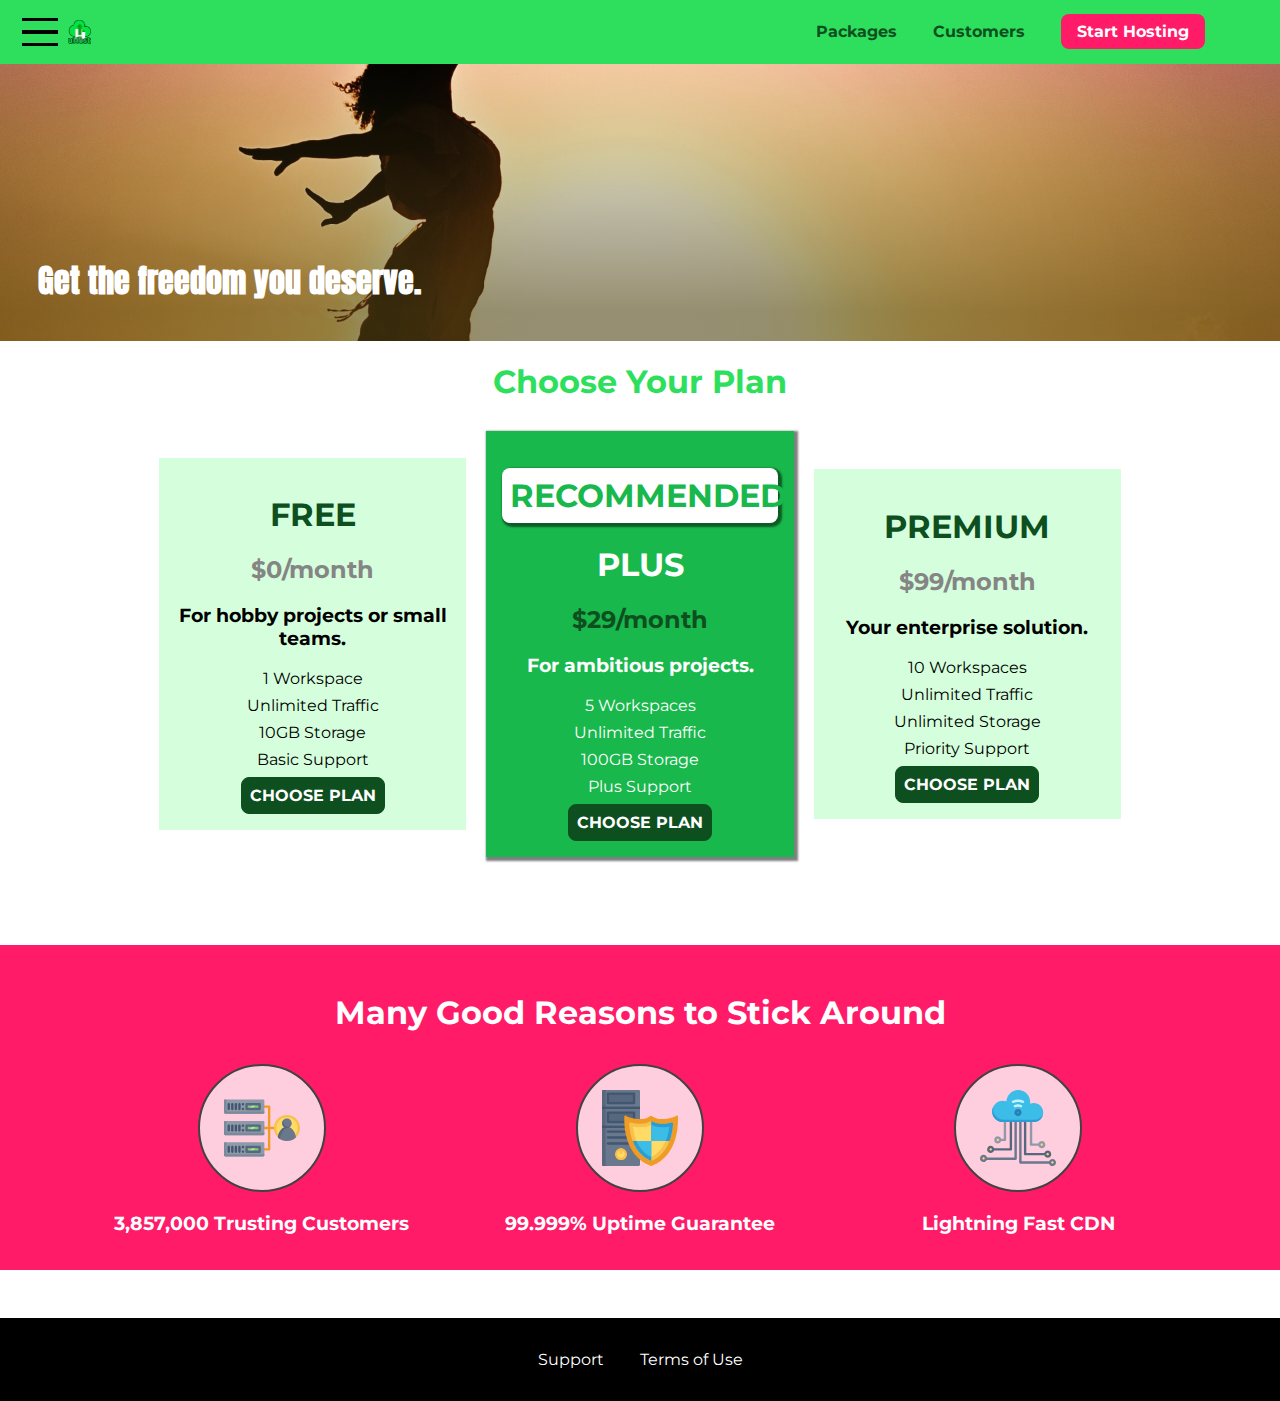
<file: section09-javascript-css/index.html>
<!DOCTYPE html>
<html lang="en">
  <head>
    <meta charset="UTF-8" />
    <meta http-equiv="X-UA-Compatible" content="ie=edge" />
    <title>uHost</title>
    <link rel="shortcut icon" href="favicon.png" />
    <link
      href="https://fonts.googleapis.com/css?family=Anton"
      rel="stylesheet"
    />
    <link
      href="https://fonts.googleapis.com/css?family=Montserrat:400,700"
      rel="stylesheet"
    />
    <link rel="stylesheet" href="shared.css" />
    <link rel="stylesheet" href="main.css" />
  </head>

  <body>
    <div class="backdrop"></div>
    <div class="modal">
      <h1 class="modal__title">Do you want to continue?</h1>
      <div class="modal__actions">
        <a href="start-hosting/index.html" class="modal__action">Yes!</a>
        <button class="modal__action modal__action--negative" type="button">
          No!
        </button>
      </div>
    </div>
    <header class="main-header">
      <div>
        <button class="toggle-button">
          <span class="toggle-button__bar"></span>
          <span class="toggle-button__bar"></span>
          <span class="toggle-button__bar"></span>
        </button>
        <a href="index.html" class="main-header__brand">
          <img
            src="images/uhost-icon.png"
            alt="uHost - Your favorite hosting company"
          />
        </a>
      </div>
      <nav class="main-nav">
        <ul class="main-nav__items">
          <li class="main-nav__item">
            <a href="packages/index.html">Packages</a>
          </li>
          <li class="main-nav__item">
            <a href="customers/index.html">Customers</a>
          </li>
          <li class="main-nav__item main-nav__item--cta">
            <a href="start-hosting/index.html">Start Hosting</a>
          </li>
        </ul>
      </nav>
    </header>
    <nav class="mobile-nav">
      <ul class="mobile-nav__items">
        <li class="mobile-nav__item">
          <a href="packages/index.html">Packages</a>
        </li>
        <li class="mobile-nav__item">
          <a href="../section09-javascript-css/customers/index.html"
            >Customers</a
          >
        </li>
        <li class="mobile-nav__item mobile-nav__item--cta">
          <a href="start-hosting/index.html">Start Hosting</a>
        </li>
      </ul>
    </nav>
    <main>
      <section id="product-overview">
        <h1>Get the freedom you deserve.</h1>
      </section>
      <section id="plans">
        <h1 class="section-title">Choose Your Plan</h1>
        <div class="plan__list">
          <article class="plan">
            <h1 class="plan__title">FREE</h1>
            <h2 class="plan__price">$0/month</h2>
            <h3>For hobby projects or small teams.</h3>
            <ul class="plan__features">
              <li class="plan__feature">1 Workspace</li>
              <li class="plan__feature">Unlimited Traffic</li>
              <li class="plan__feature">10GB Storage</li>
              <li class="plan__feature">Basic Support</li>
            </ul>
            <div>
              <button class="button">CHOOSE PLAN</button>
            </div>
          </article>
          <article class="plan plan--highlighted">
            <h1 class="plan__annotation">RECOMMENDED</h1>
            <h1 class="plan__title">PLUS</h1>
            <h2 class="plan__price">$29/month</h2>
            <h3>For ambitious projects.</h3>
            <ul class="plan__features">
              <li class="plan__feature">5 Workspaces</li>
              <li class="plan__feature">Unlimited Traffic</li>
              <li class="plan__feature">100GB Storage</li>
              <li class="plan__feature">Plus Support</li>
            </ul>
            <div>
              <button class="button">CHOOSE PLAN</button>
            </div>
          </article>
          <article class="plan">
            <h1 class="plan__title">PREMIUM</h1>
            <h2 class="plan__price">$99/month</h2>
            <h3>Your enterprise solution.</h3>
            <ul class="plan__features">
              <li class="plan__feature">10 Workspaces</li>
              <li class="plan__feature">Unlimited Traffic</li>
              <li class="plan__feature">Unlimited Storage</li>
              <li class="plan__feature">Priority Support</li>
            </ul>
            <div>
              <button class="button">CHOOSE PLAN</button>
            </div>
          </article>
        </div>
      </section>
      <section id="key-features">
        <h1 class="section-title">Many Good Reasons to Stick Around</h1>
        <ul class="key-feature__list">
          <li class="key-feature">
            <div class="key-feature__image">
              <svg viewBox="0 0 512 512">
                <path
                  style="fill: #f09b24"
                  d="M344,248h-32V112c0-4.418-3.582-8-8-8h-40c-4.418,0-8,3.582-8,8s3.582,8,8,8h32v128h-32  c-4.418,0-8,3.582-8,8s3.582,8,8,8h32v128h-32c-4.418,0-8,3.582-8,8s3.582,8,8,8h40c4.418,0,8-3.582,8-8V264h32c4.418,0,8-3.582,8-8  S348.418,248,344,248z"
                />
                <path
                  style="fill: #8e9aa9"
                  d="M264,64H8c-4.418,0-8,3.582-8,8v80c0,4.418,3.582,8,8,8h256c4.418,0,8-3.582,8-8V72  C272,67.582,268.418,64,264,64z"
                />
                <path
                  style="fill: #7c899b"
                  d="M24,144c-4.418,0-8-3.582-8-8V64H8c-4.418,0-8,3.582-8,8v80c0,4.418,3.582,8,8,8h256  c4.418,0,8-3.582,8-8v-8H24z"
                />
                <rect
                  x="152"
                  y="96"
                  style="fill: #b8e3a8"
                  width="88"
                  height="32"
                />
                <g>
                  <polygon
                    style="fill: #7ec97d"
                    points="152,96 152,128 166,128 198,96  "
                  />
                  <polygon
                    style="fill: #7ec97d"
                    points="220,96 188,128 240,128 240,96  "
                  />
                </g>
                <path
                  style="fill: #56677e"
                  d="M240,136h-88c-4.418,0-8-3.582-8-8V96c0-4.418,3.582-8,8-8h88c4.418,0,8,3.582,8,8v32  C248,132.418,244.418,136,240,136z M160,120h72v-16h-72V120z"
                />
                <g>
                  <path
                    style="fill: #435670"
                    d="M32,136c-4.418,0-8-3.582-8-8V96c0-4.418,3.582-8,8-8s8,3.582,8,8v32C40,132.418,36.418,136,32,136z   "
                  />
                  <path
                    style="fill: #435670"
                    d="M56,136c-4.418,0-8-3.582-8-8V96c0-4.418,3.582-8,8-8s8,3.582,8,8v32C64,132.418,60.418,136,56,136z   "
                  />
                  <path
                    style="fill: #435670"
                    d="M80,136c-4.418,0-8-3.582-8-8V96c0-4.418,3.582-8,8-8s8,3.582,8,8v32C88,132.418,84.418,136,80,136z   "
                  />
                  <path
                    style="fill: #435670"
                    d="M104,136c-4.418,0-8-3.582-8-8V96c0-4.418,3.582-8,8-8s8,3.582,8,8v32   C112,132.418,108.418,136,104,136z"
                  />
                  <path
                    style="fill: #435670"
                    d="M128,105c-4.418,0-8-3.582-8-8v-1c0-4.418,3.582-8,8-8s8,3.582,8,8v1   C136,101.418,132.418,105,128,105z"
                  />
                  <path
                    style="fill: #435670"
                    d="M128,136c-4.418,0-8-3.582-8-8v-1c0-4.418,3.582-8,8-8s8,3.582,8,8v1   C136,132.418,132.418,136,128,136z"
                  />
                </g>
                <path
                  style="fill: #8e9aa9"
                  d="M264,208H8c-4.418,0-8,3.582-8,8v80c0,4.418,3.582,8,8,8h256c4.418,0,8-3.582,8-8v-80  C272,211.582,268.418,208,264,208z"
                />
                <path
                  style="fill: #7c899b"
                  d="M24,288c-4.418,0-8-3.582-8-8v-72H8c-4.418,0-8,3.582-8,8v80c0,4.418,3.582,8,8,8h256  c4.418,0,8-3.582,8-8v-8H24z"
                />
                <rect
                  x="152"
                  y="240"
                  style="fill: #b8e3a8"
                  width="88"
                  height="32"
                />
                <g>
                  <polygon
                    style="fill: #7ec97d"
                    points="152,240 152,272 166,272 198,240  "
                  />
                  <polygon
                    style="fill: #7ec97d"
                    points="220,240 188,272 240,272 240,240  "
                  />
                </g>
                <path
                  style="fill: #56677e"
                  d="M240,280h-88c-4.418,0-8-3.582-8-8v-32c0-4.418,3.582-8,8-8h88c4.418,0,8,3.582,8,8v32  C248,276.418,244.418,280,240,280z M160,264h72v-16h-72V264z"
                />
                <g>
                  <path
                    style="fill: #435670"
                    d="M32,280c-4.418,0-8-3.582-8-8v-32c0-4.418,3.582-8,8-8s8,3.582,8,8v32C40,276.418,36.418,280,32,280   z"
                  />
                  <path
                    style="fill: #435670"
                    d="M56,280c-4.418,0-8-3.582-8-8v-32c0-4.418,3.582-8,8-8s8,3.582,8,8v32C64,276.418,60.418,280,56,280   z"
                  />
                  <path
                    style="fill: #435670"
                    d="M80,280c-4.418,0-8-3.582-8-8v-32c0-4.418,3.582-8,8-8s8,3.582,8,8v32C88,276.418,84.418,280,80,280   z"
                  />
                  <path
                    style="fill: #435670"
                    d="M104,280c-4.418,0-8-3.582-8-8v-32c0-4.418,3.582-8,8-8s8,3.582,8,8v32   C112,276.418,108.418,280,104,280z"
                  />
                  <path
                    style="fill: #435670"
                    d="M128,249c-4.418,0-8-3.582-8-8v-1c0-4.418,3.582-8,8-8s8,3.582,8,8v1   C136,245.418,132.418,249,128,249z"
                  />
                  <path
                    style="fill: #435670"
                    d="M128,280c-4.418,0-8-3.582-8-8v-1c0-4.418,3.582-8,8-8s8,3.582,8,8v1   C136,276.418,132.418,280,128,280z"
                  />
                </g>
                <path
                  style="fill: #8e9aa9"
                  d="M264,352H8c-4.418,0-8,3.582-8,8v80c0,4.418,3.582,8,8,8h256c4.418,0,8-3.582,8-8v-80  C272,355.582,268.418,352,264,352z"
                />
                <path
                  style="fill: #7c899b"
                  d="M24,432c-4.418,0-8-3.582-8-8v-72H8c-4.418,0-8,3.582-8,8v80c0,4.418,3.582,8,8,8h256  c4.418,0,8-3.582,8-8v-8H24z"
                />
                <rect
                  x="152"
                  y="384"
                  style="fill: #b8e3a8"
                  width="88"
                  height="32"
                />
                <g>
                  <polygon
                    style="fill: #7ec97d"
                    points="152,384 152,416 166,416 198,384  "
                  />
                  <polygon
                    style="fill: #7ec97d"
                    points="220,384 188,416 240,416 240,384  "
                  />
                </g>
                <path
                  style="fill: #56677e"
                  d="M240,424h-88c-4.418,0-8-3.582-8-8v-32c0-4.418,3.582-8,8-8h88c4.418,0,8,3.582,8,8v32  C248,420.418,244.418,424,240,424z M160,408h72v-16h-72V408z"
                />
                <g>
                  <path
                    style="fill: #435670"
                    d="M32,424c-4.418,0-8-3.582-8-8v-32c0-4.418,3.582-8,8-8s8,3.582,8,8v32C40,420.418,36.418,424,32,424   z"
                  />
                  <path
                    style="fill: #435670"
                    d="M56,424c-4.418,0-8-3.582-8-8v-32c0-4.418,3.582-8,8-8s8,3.582,8,8v32C64,420.418,60.418,424,56,424   z"
                  />
                  <path
                    style="fill: #435670"
                    d="M80,424c-4.418,0-8-3.582-8-8v-32c0-4.418,3.582-8,8-8s8,3.582,8,8v32C88,420.418,84.418,424,80,424   z"
                  />
                  <path
                    style="fill: #435670"
                    d="M104,424c-4.418,0-8-3.582-8-8v-32c0-4.418,3.582-8,8-8s8,3.582,8,8v32   C112,420.418,108.418,424,104,424z"
                  />
                  <path
                    style="fill: #435670"
                    d="M128,393c-4.418,0-8-3.582-8-8v-1c0-4.418,3.582-8,8-8s8,3.582,8,8v1   C136,389.418,132.418,393,128,393z"
                  />
                  <path
                    style="fill: #435670"
                    d="M128,424c-4.418,0-8-3.582-8-8v-1c0-4.418,3.582-8,8-8s8,3.582,8,8v1   C136,420.418,132.418,424,128,424z"
                  />
                </g>
                <path
                  style="fill: #f7c14d"
                  d="M424,168c-48.523,0-88,39.477-88,88s39.477,88,88,88s88-39.477,88-88S472.523,168,424,168z"
                />
                <path
                  style="fill: #ffdb66"
                  d="M424,184c-39.701,0-72,32.299-72,72s32.299,72,72,72s72-32.299,72-72S463.701,184,424,184z"
                />
                <path
                  style="fill: #69788d"
                  d="M484.893,314.16C476.393,274.588,451.922,248,424,248s-52.393,26.588-60.893,66.16  c-0.605,2.82,0.354,5.749,2.511,7.664C381.731,336.124,402.465,344,424,344s42.269-7.876,58.381-22.176  C484.539,319.909,485.498,316.98,484.893,314.16z"
                />
                <path
                  style="fill: #56677e"
                  d="M434.053,249.171C430.768,248.403,427.411,248,424,248c-27.922,0-52.393,26.588-60.893,66.16  c-0.605,2.82,0.354,5.749,2.511,7.664c3.383,3.002,6.979,5.703,10.734,8.125C384.904,286.243,407.373,255.378,434.053,249.171z"
                />
                <path
                  style="fill: #69788d"
                  d="M424,192c-17.645,0-32,14.355-32,32s14.355,32,32,32s32-14.355,32-32S441.645,192,424,192z"
                />
                <path
                  style="fill: #56677e"
                  d="M432,248c-17.645,0-32-14.355-32-32c0-6.783,2.128-13.076,5.742-18.258  C397.444,203.53,392,213.138,392,224c0,17.645,14.355,32,32,32c10.862,0,20.471-5.444,26.258-13.742  C445.076,245.872,438.783,248,432,248z"
                />
              </svg>
            </div>
            <p class="key-feature__description">3,857,000 Trusting Customers</p>
          </li>
          <li class="key-feature">
            <div class="key-feature__image">
              <svg viewBox="0 0 512 512">
                <path
                  style="fill: #69788d"
                  d="M248,0H8C3.582,0,0,3.582,0,8v496c0,4.418,3.582,8,8,8h240c4.418,0,8-3.582,8-8V8  C256,3.582,252.418,0,248,0z"
                />
                <path
                  style="fill: #56677e"
                  d="M24,504V8c0-4.418,3.582-8,8-8H8C3.582,0,0,3.582,0,8v496c0,4.418,3.582,8,8,8h24  C27.582,512,24,508.418,24,504z"
                />
                <g>
                  <rect
                    x="0"
                    y="112"
                    style="fill: #435670"
                    width="256"
                    height="16"
                  />
                  <rect
                    x="0"
                    y="240"
                    style="fill: #435670"
                    width="256"
                    height="16"
                  />
                </g>
                <path
                  style="fill: #f7c14d"
                  d="M128,392c-22.056,0-40,17.944-40,40s17.944,40,40,40s40-17.944,40-40S150.056,392,128,392z"
                />
                <path
                  style="fill: #ffdb66"
                  d="M128,408c-13.233,0-24,10.767-24,24s10.767,24,24,24s24-10.767,24-24S141.233,408,128,408z"
                />
                <path
                  style="fill: #f7c14d"
                  d="M128,392c-2.739,0-5.414,0.278-8,0.805V424c0,4.418,3.582,8,8,8c4.418,0,8-3.582,8-8v-31.195  C133.414,392.278,130.739,392,128,392z"
                />
                <g>
                  <path
                    style="fill: #435670"
                    d="M216,288H40c-4.418,0-8-3.582-8-8s3.582-8,8-8h176c4.418,0,8,3.582,8,8S220.418,288,216,288z"
                  />
                  <path
                    style="fill: #435670"
                    d="M216,328H40c-4.418,0-8-3.582-8-8s3.582-8,8-8h176c4.418,0,8,3.582,8,8S220.418,328,216,328z"
                  />
                  <path
                    style="fill: #435670"
                    d="M216,368H40c-4.418,0-8-3.582-8-8s3.582-8,8-8h176c4.418,0,8,3.582,8,8S220.418,368,216,368z"
                  />
                  <path
                    style="fill: #435670"
                    d="M216,16H40c-4.418,0-8,3.582-8,8v64c0,4.418,3.582,8,8,8h176c4.418,0,8-3.582,8-8V24   C224,19.582,220.418,16,216,16z"
                  />
                </g>
                <rect
                  x="48"
                  y="32"
                  style="fill: #56677e"
                  width="160"
                  height="48"
                />
                <path
                  style="fill: #435670"
                  d="M216,144H40c-4.418,0-8,3.582-8,8v64c0,4.418,3.582,8,8,8h176c4.418,0,8-3.582,8-8v-64  C224,147.582,220.418,144,216,144z"
                />
                <rect
                  x="48"
                  y="160"
                  style="fill: #56677e"
                  width="160"
                  height="48"
                />
                <path
                  style="fill: #f09b24"
                  d="M511.747,180.237c-0.194-6.537-8.107-10.107-13.135-5.894c-5.6,4.693-42.904,21.282-98.514,21.282  c-33.45,0-64.625-20.999-64.929-21.206c-2.9-1.991-6.764-1.85-9.512,0.346c-2.677,2.135-27.201,20.86-63.793,20.86  c-55.607,0-92.914-16.589-98.515-21.282c-5.028-4.211-12.941-0.645-13.135,5.894c-1.634,54.834,4.655,105.941,18.693,151.903  c12.096,39.604,29.759,74.047,52.497,102.373c27.538,34.304,62.743,59.882,104.66,76.045c3.069,1.918,6.757,1.921,9.83,0  c41.917-16.163,77.122-41.741,104.66-76.045c22.738-28.326,40.401-62.77,52.497-102.373  C507.092,286.179,513.381,235.071,511.747,180.237z"
                />
                <path
                  style="fill: #f7c14d"
                  d="M476.21,221.226c-1.953-1.631-4.568-2.235-7.036-1.628c-21.686,5.327-44.926,8.028-69.075,8.028  c-25.926,0-49.633-8.975-64.955-16.504c-2.307-1.134-5.016-1.091-7.284,0.116c-14.059,7.477-36.919,16.388-65.994,16.388  c-24.153,0-47.394-2.701-69.075-8.028c-5.155-1.268-10.221,2.966-9.894,8.261c2.077,33.693,7.668,65.635,16.616,94.935  c22.774,74.565,66.139,126.334,128.888,153.868c2.032,0.891,4.397,0.891,6.43,0c61.777-27.107,104.716-78.876,127.62-153.868  c8.948-29.3,14.539-61.241,16.616-94.935C479.224,225.319,478.163,222.856,476.21,221.226z"
                />
                <path
                  style="fill: #ffdb66"
                  d="M331.609,451.727c-52.604-25.289-89.304-70.987-109.144-135.944  c-6.532-21.39-11.162-44.336-13.82-68.447c17.133,2.852,34.952,4.291,53.22,4.291c29.394,0,53.376-7.793,69.978-15.561  c17.44,7.736,41.656,15.561,68.256,15.561c18.267,0,36.085-1.439,53.219-4.291c-2.659,24.112-7.288,47.06-13.82,68.448  C419.545,381.108,383.27,426.805,331.609,451.727z"
                />
                <g>
                  <path
                    style="fill: #2c9dd4"
                    d="M479.066,227.858c0.157-2.539-0.903-5.002-2.856-6.633s-4.568-2.235-7.036-1.628   c-21.686,5.327-44.926,8.028-69.075,8.028c-25.926,0-49.633-8.975-64.955-16.504c-1.057-0.52-2.2-0.78-3.345-0.806l-0.072,133.351   h123.601c2.556-6.746,4.933-13.702,7.123-20.874C471.398,293.493,476.989,261.552,479.066,227.858z"
                  />
                  <path
                    style="fill: #2c9dd4"
                    d="M206.658,343.667c24.153,63.42,65.028,108.108,121.743,132.995c1.031,0.452,2.147,0.673,3.263,0.666   l0.063-133.661H206.658z"
                  />
                </g>
                <g>
                  <path
                    style="fill: #3cbde8"
                    d="M439.497,315.783c6.532-21.389,11.161-44.336,13.82-68.448c-17.134,2.852-34.952,4.291-53.219,4.291   c-26.6,0-50.815-7.824-68.256-15.561l-0.116,107.601h97.758C433.179,334.807,436.524,325.518,439.497,315.783z"
                  />
                  <path
                    style="fill: #3cbde8"
                    d="M232.523,343.667c21.144,50.298,54.363,86.56,99.087,108.06l0.117-108.06H232.523z"
                  />
                </g>
              </svg>
            </div>
            <p class="key-feature__description">99.999% Uptime Guarantee</p>
          </li>
          <li class="key-feature">
            <div class="key-feature__image">
              <svg viewBox="0 0 512 512">
                <path
                  style="fill: #8e9aa9"
                  d="M168,200c-4.418,0-8,3.582-8,8v120h-17.376c-3.302-9.311-12.194-16-22.624-16  c-13.234,0-24,10.767-24,24s10.766,24,24,24c10.429,0,19.321-6.689,22.624-16H168c4.418,0,8-3.582,8-8V208  C176,203.582,172.418,200,168,200z"
                />
                <path
                  style="fill: #ffdb66"
                  d="M120,328c-4.411,0-8,3.589-8,8s3.589,8,8,8s8-3.589,8-8S124.411,328,120,328z"
                />
                <path
                  style="fill: #56677e"
                  d="M208,200c-4.418,0-8,3.582-8,8v184H94.624C91.322,382.689,82.43,376,72,376  c-13.234,0-24,10.767-24,24s10.766,24,24,24c10.429,0,19.321-6.689,22.624-16H208c4.418,0,8-3.582,8-8V208  C216,203.582,212.418,200,208,200z"
                />
                <path
                  style="fill: #ffdb66"
                  d="M72,392c-4.411,0-8,3.589-8,8s3.589,8,8,8s8-3.589,8-8S76.411,392,72,392z"
                />
                <path
                  style="fill: #69788d"
                  d="M240,208c-4.418,0-8,3.582-8,8v239H47.24c-2.671-10.34-12.078-18-23.24-18c-13.234,0-24,10.767-24,24  s10.766,24,24,24c9.666,0,18.009-5.747,21.809-14H240c4.418,0,8-3.582,8-8V216C248,211.582,244.418,208,240,208z"
                />
                <path
                  style="fill: #ffdb66"
                  d="M24,453c-4.411,0-8,3.589-8,8s3.589,8,8,8s8-3.589,8-8S28.411,453,24,453z"
                />
                <path
                  style="fill: #69788d"
                  d="M488,464c-10.429,0-19.321,6.689-22.624,16H280V208c0-4.418-3.582-8-8-8s-8,3.582-8,8v280  c0,4.418,3.582,8,8,8h193.376c3.302,9.311,12.194,16,22.624,16c13.234,0,24-10.767,24-24S501.234,464,488,464z"
                />
                <path
                  style="fill: #ffdb66"
                  d="M488,480c-4.411,0-8,3.589-8,8s3.589,8,8,8s8-3.589,8-8S492.411,480,488,480z"
                />
                <path
                  style="fill: #56677e"
                  d="M456,408c-10.429,0-19.321,6.689-22.624,16H312V208c0-4.418-3.582-8-8-8s-8,3.582-8,8v224  c0,4.418,3.582,8,8,8h129.376c3.302,9.311,12.194,16,22.624,16c13.234,0,24-10.767,24-24S469.234,408,456,408z"
                />
                <path
                  style="fill: #ffdb66"
                  d="M456,424c-4.411,0-8,3.589-8,8s3.589,8,8,8s8-3.589,8-8S460.411,424,456,424z"
                />
                <path
                  style="fill: #8e9aa9"
                  d="M416,344c-10.429,0-19.321,6.689-22.624,16H352V208c0-4.418-3.582-8-8-8s-8,3.582-8,8v160  c0,4.418,3.582,8,8,8h49.376c3.302,9.311,12.194,16,22.624,16c13.234,0,24-10.767,24-24S429.234,344,416,344z"
                />
                <path
                  style="fill: #ffdb66"
                  d="M416,360c-4.411,0-8,3.589-8,8s3.589,8,8,8s8-3.589,8-8S420.411,360,416,360z"
                />
                <path
                  style="fill: #3cbde8"
                  d="M362,88c-8.741,0-17.231,1.751-25.06,5.085C337.646,88.797,338,84.43,338,80  c0-44.112-35.888-80-80-80c-42.823,0-77.895,33.816-79.909,76.149C170.393,73.415,162.244,72,154,72c-39.701,0-72,32.299-72,72  s32.299,72,72,72h208c35.29,0,64-28.71,64-64S397.29,88,362,88z"
                />
                <path
                  style="fill: #2c9dd4"
                  d="M368,200H160c-39.701,0-72-32.299-72-72c0-5.863,0.721-11.559,2.05-17.019  C84.918,120.88,82,132.102,82,144c0,39.701,32.299,72,72,72h208c30.389,0,55.88-21.296,62.379-49.743  C413.565,186.327,392.352,200,368,200z"
                />
                <path
                  style="fill: #2a7db5"
                  d="M256,128c-13.234,0-24,10.767-24,24s10.766,24,24,24c13.233,0,24-10.767,24-24S269.233,128,256,128z"
                />
                <path
                  style="fill: #2c9dd4"
                  d="M256,144c-4.411,0-8,3.589-8,8s3.589,8,8,8c4.411,0,8-3.589,8-8S260.411,144,256,144z"
                />
                <g>
                  <path
                    style="fill: #c5f1fa"
                    d="M221.755,87.695c-2.994,0-5.864-1.688-7.233-4.572c-1.894-3.991-0.194-8.763,3.798-10.657   C230.157,66.849,242.834,64,256,64c13.166,0,25.844,2.849,37.68,8.466c3.992,1.895,5.692,6.666,3.798,10.657   s-6.666,5.692-10.657,3.798C277.144,82.328,266.774,80,256,80c-10.774,0-21.144,2.328-30.821,6.921   C224.072,87.446,222.904,87.695,221.755,87.695z"
                  />
                  <path
                    style="fill: #c5f1fa"
                    d="M276.545,116.618c-1.148,0-2.316-0.249-3.424-0.774C267.745,113.293,261.985,112,256,112   c-5.985,0-11.745,1.293-17.121,3.844c-3.991,1.895-8.763,0.192-10.657-3.798c-1.894-3.992-0.193-8.764,3.798-10.657   C239.557,97.813,247.625,96,256,96c8.376,0,16.444,1.813,23.98,5.389c3.991,1.894,5.692,6.665,3.798,10.657   C282.41,114.93,279.539,116.618,276.545,116.618z"
                  />
                </g>
              </svg>
            </div>
            <p class="key-feature__description">Lightning Fast CDN</p>
          </li>
        </ul>
      </section>
    </main>
    <footer class="main-footer">
      <nav>
        <ul class="main-footer__links">
          <li class="main-footer__link">
            <a href="#">Support</a>
          </li>
          <li class="main-footer__link">
            <a href="#">Terms of Use</a>
          </li>
        </ul>
      </nav>
    </footer>
    <script src="shared.js"></script>
  </body>
</html>
</file>
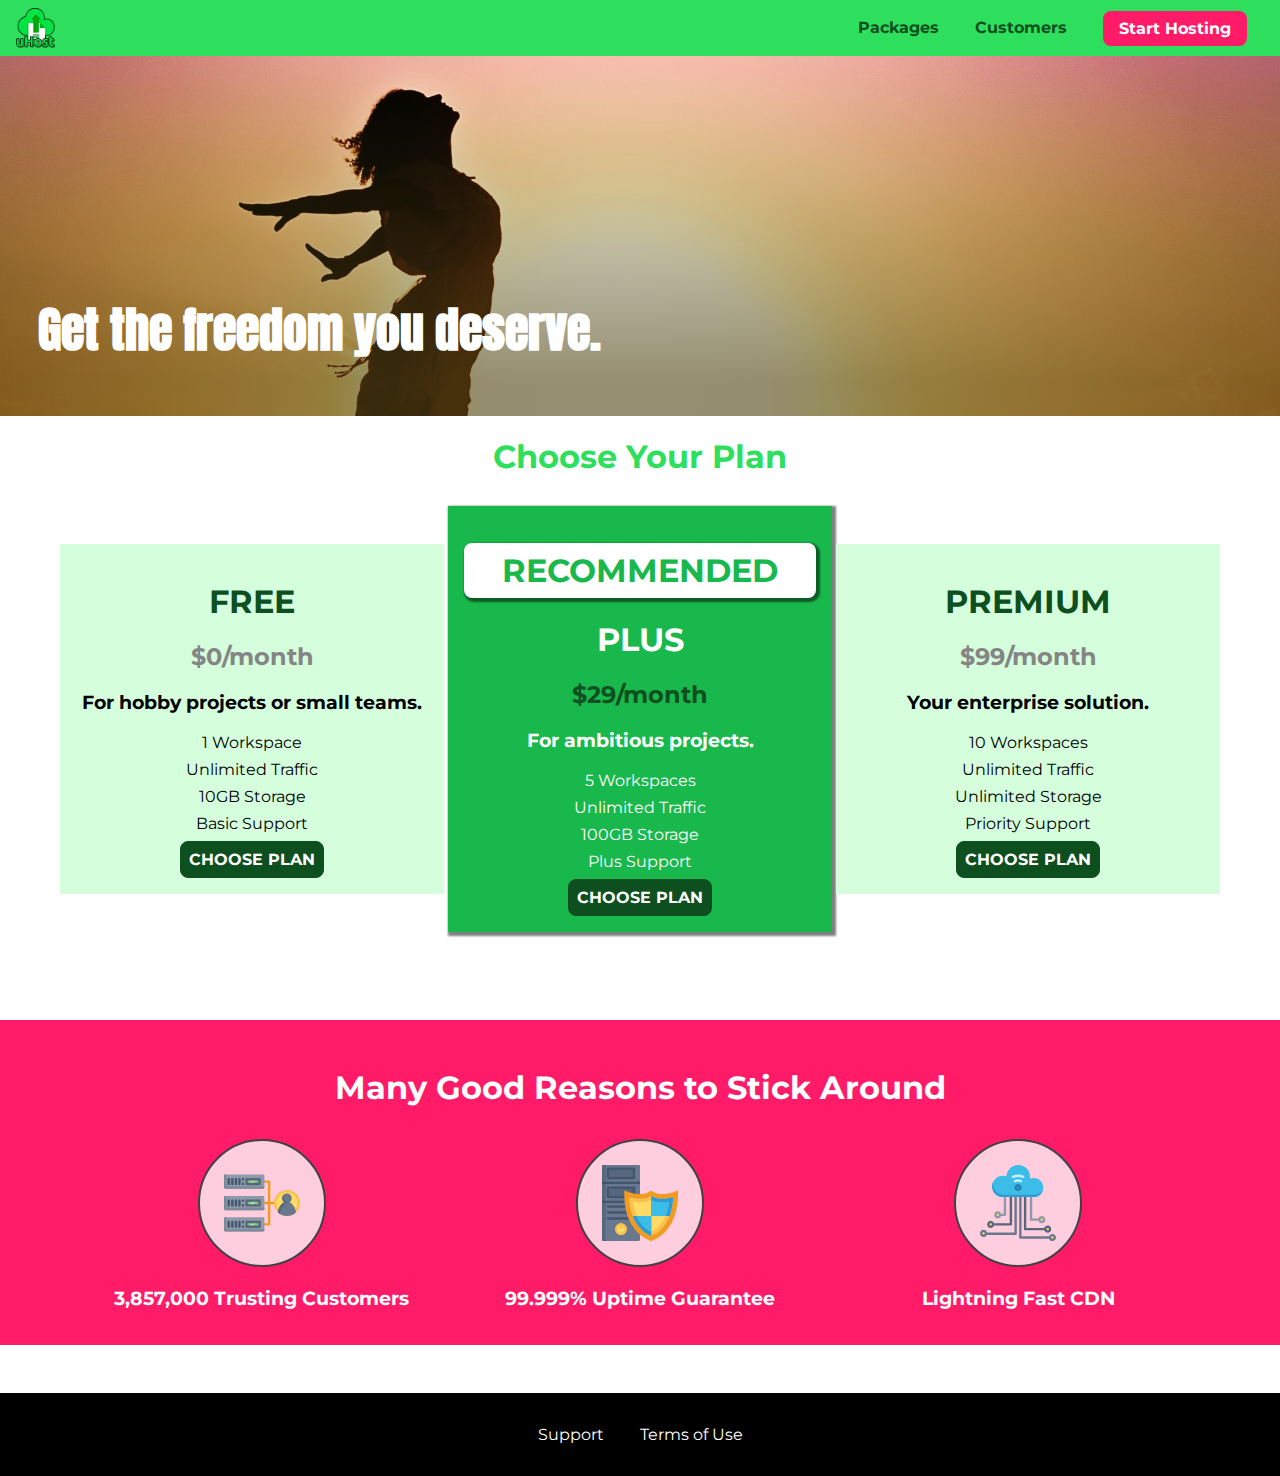
<file: section11-adding&styling-forms/index.html>
<!DOCTYPE html>
<html lang="en">

<head>
    <meta charset="UTF-8">
    <meta http-equiv="X-UA-Compatible" content="ie=edge">
    <meta name="viewport" content="width=device-width, initial-scale=1.0">
    <title>uHost</title>
    <link rel="shortcut icon" href="favicon.png">
    <link href="https://fonts.googleapis.com/css?family=Anton" rel="stylesheet">
    <link href="https://fonts.googleapis.com/css?family=Montserrat:400,700" rel="stylesheet">
    <link rel="stylesheet" href="shared.css">
    <link rel="stylesheet" href="main.css">
</head>

<body>
    <div class="backdrop"></div>
    <div class="modal">
        <h1 class="modal__title">Do you want to continue?</h1>
        <div class="modal__actions">
            <a href="start-hosting/index.html" class="modal__action">Yes!</a>
            <button class="modal__action modal__action--negative" type="button">No!</button>
        </div>
    </div>
    <header class="main-header">
        <div>
            <button class="toggle-button">
                <span class="toggle-button__bar"></span>
                <span class="toggle-button__bar"></span>
                <span class="toggle-button__bar"></span>
            </button>
            <a href="index.html" class="main-header__brand">
                <img src="images/uhost-icon.png" alt="uHost - Your favorite hosting company">
            </a>
        </div>
        <nav class="main-nav">
            <ul class="main-nav__items">
                <li class="main-nav__item">
                    <a href="packages/index.html">Packages</a>
                </li>
                <li class="main-nav__item">
                    <a href="customers/index.html">Customers</a>
                </li>
                <li class="main-nav__item main-nav__item--cta">
                    <a href="start-hosting/index.html">Start Hosting</a>
                </li>
            </ul>
        </nav>
    </header>
    <nav class="mobile-nav">
        <ul class="mobile-nav__items">
            <li class="mobile-nav__item">
                <a href="packages/index.html">Packages</a>
            </li>
            <li class="mobile-nav__item">
                <a href="customers/index.html">Customers</a>
            </li>
            <li class="mobile-nav__item mobile-nav__item--cta">
                <a href="start-hosting/index.html">Start Hosting</a>
            </li>
        </ul>
    </nav>
    <main>
        <section id="product-overview">
            <h1>Get the freedom you deserve.</h1>
        </section>
        <section id="plans">
            <h1 class="section-title">Choose Your Plan</h1>
            <div class="plan__list">
                <article class="plan">
                    <h1 class="plan__title">FREE</h1>
                    <h2 class="plan__price">$0/month</h2>
                    <h3>For hobby projects or small teams.</h3>
                    <ul class="plan__features">
                        <li class="plan__feature">1 Workspace</li>
                        <li class="plan__feature">Unlimited Traffic</li>
                        <li class="plan__feature">10GB Storage</li>
                        <li class="plan__feature">Basic Support</li>
                    </ul>
                    <div>
                        <button class="button">CHOOSE PLAN</button>
                    </div>
                </article>
                <article class="plan plan--highlighted">
                    <h1 class="plan__annotation">RECOMMENDED</h1>
                    <h1 class="plan__title">PLUS</h1>
                    <h2 class="plan__price">$29/month</h2>
                    <h3>For ambitious projects.</h3>
                    <ul class="plan__features">
                        <li class="plan__feature">5 Workspaces</li>
                        <li class="plan__feature">Unlimited Traffic</li>
                        <li class="plan__feature">100GB Storage</li>
                        <li class="plan__feature">Plus Support</li>
                    </ul>
                    <div>
                        <button class="button">CHOOSE PLAN</button>
                    </div>
                </article>
                <article class="plan">
                    <h1 class="plan__title">PREMIUM</h1>
                    <h2 class="plan__price">$99/month</h2>
                    <h3>Your enterprise solution.</h3>
                    <ul class="plan__features">
                        <li class="plan__feature">10 Workspaces</li>
                        <li class="plan__feature">Unlimited Traffic</li>
                        <li class="plan__feature">Unlimited Storage</li>
                        <li class="plan__feature">Priority Support</li>
                    </ul>
                    <div>
                        <button class="button">CHOOSE PLAN</button>
                    </div>
                </article>
            </div>
        </section>
        <section id="key-features">
            <h1 class="section-title">Many Good Reasons to Stick Around</h1>
            <ul class="key-feature__list">
                <li class="key-feature">
                    <div class="key-feature__image">
                        <svg viewBox="0 0 512 512">
                            <path style="fill:#F09B24;" d="M344,248h-32V112c0-4.418-3.582-8-8-8h-40c-4.418,0-8,3.582-8,8s3.582,8,8,8h32v128h-32  c-4.418,0-8,3.582-8,8s3.582,8,8,8h32v128h-32c-4.418,0-8,3.582-8,8s3.582,8,8,8h40c4.418,0,8-3.582,8-8V264h32c4.418,0,8-3.582,8-8  S348.418,248,344,248z"
                            />
                            <path style="fill:#8E9AA9;" d="M264,64H8c-4.418,0-8,3.582-8,8v80c0,4.418,3.582,8,8,8h256c4.418,0,8-3.582,8-8V72  C272,67.582,268.418,64,264,64z"
                            />
                            <path style="fill:#7C899B;" d="M24,144c-4.418,0-8-3.582-8-8V64H8c-4.418,0-8,3.582-8,8v80c0,4.418,3.582,8,8,8h256  c4.418,0,8-3.582,8-8v-8H24z"
                            />
                            <rect x="152" y="96" style="fill:#B8E3A8;" width="88" height="32" />
                            <g>
                                <polygon style="fill:#7EC97D;" points="152,96 152,128 166,128 198,96  " />
                                <polygon style="fill:#7EC97D;" points="220,96 188,128 240,128 240,96  " />
                            </g>
                            <path style="fill:#56677E;" d="M240,136h-88c-4.418,0-8-3.582-8-8V96c0-4.418,3.582-8,8-8h88c4.418,0,8,3.582,8,8v32  C248,132.418,244.418,136,240,136z M160,120h72v-16h-72V120z"
                            />
                            <g>
                                <path style="fill:#435670;" d="M32,136c-4.418,0-8-3.582-8-8V96c0-4.418,3.582-8,8-8s8,3.582,8,8v32C40,132.418,36.418,136,32,136z   "
                                />
                                <path style="fill:#435670;" d="M56,136c-4.418,0-8-3.582-8-8V96c0-4.418,3.582-8,8-8s8,3.582,8,8v32C64,132.418,60.418,136,56,136z   "
                                />
                                <path style="fill:#435670;" d="M80,136c-4.418,0-8-3.582-8-8V96c0-4.418,3.582-8,8-8s8,3.582,8,8v32C88,132.418,84.418,136,80,136z   "
                                />
                                <path style="fill:#435670;" d="M104,136c-4.418,0-8-3.582-8-8V96c0-4.418,3.582-8,8-8s8,3.582,8,8v32   C112,132.418,108.418,136,104,136z"
                                />
                                <path style="fill:#435670;" d="M128,105c-4.418,0-8-3.582-8-8v-1c0-4.418,3.582-8,8-8s8,3.582,8,8v1   C136,101.418,132.418,105,128,105z"
                                />
                                <path style="fill:#435670;" d="M128,136c-4.418,0-8-3.582-8-8v-1c0-4.418,3.582-8,8-8s8,3.582,8,8v1   C136,132.418,132.418,136,128,136z"
                                />
                            </g>
                            <path style="fill:#8E9AA9;" d="M264,208H8c-4.418,0-8,3.582-8,8v80c0,4.418,3.582,8,8,8h256c4.418,0,8-3.582,8-8v-80  C272,211.582,268.418,208,264,208z"
                            />
                            <path style="fill:#7C899B;" d="M24,288c-4.418,0-8-3.582-8-8v-72H8c-4.418,0-8,3.582-8,8v80c0,4.418,3.582,8,8,8h256  c4.418,0,8-3.582,8-8v-8H24z"
                            />
                            <rect x="152" y="240" style="fill:#B8E3A8;" width="88" height="32" />
                            <g>
                                <polygon style="fill:#7EC97D;" points="152,240 152,272 166,272 198,240  " />
                                <polygon style="fill:#7EC97D;" points="220,240 188,272 240,272 240,240  " />
                            </g>
                            <path style="fill:#56677E;" d="M240,280h-88c-4.418,0-8-3.582-8-8v-32c0-4.418,3.582-8,8-8h88c4.418,0,8,3.582,8,8v32  C248,276.418,244.418,280,240,280z M160,264h72v-16h-72V264z"
                            />
                            <g>
                                <path style="fill:#435670;" d="M32,280c-4.418,0-8-3.582-8-8v-32c0-4.418,3.582-8,8-8s8,3.582,8,8v32C40,276.418,36.418,280,32,280   z"
                                />
                                <path style="fill:#435670;" d="M56,280c-4.418,0-8-3.582-8-8v-32c0-4.418,3.582-8,8-8s8,3.582,8,8v32C64,276.418,60.418,280,56,280   z"
                                />
                                <path style="fill:#435670;" d="M80,280c-4.418,0-8-3.582-8-8v-32c0-4.418,3.582-8,8-8s8,3.582,8,8v32C88,276.418,84.418,280,80,280   z"
                                />
                                <path style="fill:#435670;" d="M104,280c-4.418,0-8-3.582-8-8v-32c0-4.418,3.582-8,8-8s8,3.582,8,8v32   C112,276.418,108.418,280,104,280z"
                                />
                                <path style="fill:#435670;" d="M128,249c-4.418,0-8-3.582-8-8v-1c0-4.418,3.582-8,8-8s8,3.582,8,8v1   C136,245.418,132.418,249,128,249z"
                                />
                                <path style="fill:#435670;" d="M128,280c-4.418,0-8-3.582-8-8v-1c0-4.418,3.582-8,8-8s8,3.582,8,8v1   C136,276.418,132.418,280,128,280z"
                                />
                            </g>
                            <path style="fill:#8E9AA9;" d="M264,352H8c-4.418,0-8,3.582-8,8v80c0,4.418,3.582,8,8,8h256c4.418,0,8-3.582,8-8v-80  C272,355.582,268.418,352,264,352z"
                            />
                            <path style="fill:#7C899B;" d="M24,432c-4.418,0-8-3.582-8-8v-72H8c-4.418,0-8,3.582-8,8v80c0,4.418,3.582,8,8,8h256  c4.418,0,8-3.582,8-8v-8H24z"
                            />
                            <rect x="152" y="384" style="fill:#B8E3A8;" width="88" height="32" />
                            <g>
                                <polygon style="fill:#7EC97D;" points="152,384 152,416 166,416 198,384  " />
                                <polygon style="fill:#7EC97D;" points="220,384 188,416 240,416 240,384  " />
                            </g>
                            <path style="fill:#56677E;" d="M240,424h-88c-4.418,0-8-3.582-8-8v-32c0-4.418,3.582-8,8-8h88c4.418,0,8,3.582,8,8v32  C248,420.418,244.418,424,240,424z M160,408h72v-16h-72V408z"
                            />
                            <g>
                                <path style="fill:#435670;" d="M32,424c-4.418,0-8-3.582-8-8v-32c0-4.418,3.582-8,8-8s8,3.582,8,8v32C40,420.418,36.418,424,32,424   z"
                                />
                                <path style="fill:#435670;" d="M56,424c-4.418,0-8-3.582-8-8v-32c0-4.418,3.582-8,8-8s8,3.582,8,8v32C64,420.418,60.418,424,56,424   z"
                                />
                                <path style="fill:#435670;" d="M80,424c-4.418,0-8-3.582-8-8v-32c0-4.418,3.582-8,8-8s8,3.582,8,8v32C88,420.418,84.418,424,80,424   z"
                                />
                                <path style="fill:#435670;" d="M104,424c-4.418,0-8-3.582-8-8v-32c0-4.418,3.582-8,8-8s8,3.582,8,8v32   C112,420.418,108.418,424,104,424z"
                                />
                                <path style="fill:#435670;" d="M128,393c-4.418,0-8-3.582-8-8v-1c0-4.418,3.582-8,8-8s8,3.582,8,8v1   C136,389.418,132.418,393,128,393z"
                                />
                                <path style="fill:#435670;" d="M128,424c-4.418,0-8-3.582-8-8v-1c0-4.418,3.582-8,8-8s8,3.582,8,8v1   C136,420.418,132.418,424,128,424z"
                                />
                            </g>
                            <path style="fill:#F7C14D;" d="M424,168c-48.523,0-88,39.477-88,88s39.477,88,88,88s88-39.477,88-88S472.523,168,424,168z" />
                            <path style="fill:#FFDB66;" d="M424,184c-39.701,0-72,32.299-72,72s32.299,72,72,72s72-32.299,72-72S463.701,184,424,184z" />
                            <path style="fill:#69788D;" d="M484.893,314.16C476.393,274.588,451.922,248,424,248s-52.393,26.588-60.893,66.16  c-0.605,2.82,0.354,5.749,2.511,7.664C381.731,336.124,402.465,344,424,344s42.269-7.876,58.381-22.176  C484.539,319.909,485.498,316.98,484.893,314.16z"
                            />
                            <path style="fill:#56677E;" d="M434.053,249.171C430.768,248.403,427.411,248,424,248c-27.922,0-52.393,26.588-60.893,66.16  c-0.605,2.82,0.354,5.749,2.511,7.664c3.383,3.002,6.979,5.703,10.734,8.125C384.904,286.243,407.373,255.378,434.053,249.171z"
                            />
                            <path style="fill:#69788D;" d="M424,192c-17.645,0-32,14.355-32,32s14.355,32,32,32s32-14.355,32-32S441.645,192,424,192z" />
                            <path style="fill:#56677E;" d="M432,248c-17.645,0-32-14.355-32-32c0-6.783,2.128-13.076,5.742-18.258  C397.444,203.53,392,213.138,392,224c0,17.645,14.355,32,32,32c10.862,0,20.471-5.444,26.258-13.742  C445.076,245.872,438.783,248,432,248z"
                            />

                        </svg>
                    </div>
                    <p class="key-feature__description">3,857,000 Trusting Customers</p>
                </li>
                <li class="key-feature">
                    <div class="key-feature__image">
                        <svg viewBox="0 0 512 512">
                            <path style="fill:#69788D;" d="M248,0H8C3.582,0,0,3.582,0,8v496c0,4.418,3.582,8,8,8h240c4.418,0,8-3.582,8-8V8  C256,3.582,252.418,0,248,0z"
                            />
                            <path style="fill:#56677E;" d="M24,504V8c0-4.418,3.582-8,8-8H8C3.582,0,0,3.582,0,8v496c0,4.418,3.582,8,8,8h24  C27.582,512,24,508.418,24,504z"
                            />
                            <g>
                                <rect x="0" y="112" style="fill:#435670;" width="256" height="16" />
                                <rect x="0" y="240" style="fill:#435670;" width="256" height="16" />
                            </g>
                            <path style="fill:#F7C14D;" d="M128,392c-22.056,0-40,17.944-40,40s17.944,40,40,40s40-17.944,40-40S150.056,392,128,392z" />
                            <path style="fill:#FFDB66;" d="M128,408c-13.233,0-24,10.767-24,24s10.767,24,24,24s24-10.767,24-24S141.233,408,128,408z" />
                            <path style="fill:#F7C14D;" d="M128,392c-2.739,0-5.414,0.278-8,0.805V424c0,4.418,3.582,8,8,8c4.418,0,8-3.582,8-8v-31.195  C133.414,392.278,130.739,392,128,392z"
                            />
                            <g>
                                <path style="fill:#435670;" d="M216,288H40c-4.418,0-8-3.582-8-8s3.582-8,8-8h176c4.418,0,8,3.582,8,8S220.418,288,216,288z"
                                />
                                <path style="fill:#435670;" d="M216,328H40c-4.418,0-8-3.582-8-8s3.582-8,8-8h176c4.418,0,8,3.582,8,8S220.418,328,216,328z"
                                />
                                <path style="fill:#435670;" d="M216,368H40c-4.418,0-8-3.582-8-8s3.582-8,8-8h176c4.418,0,8,3.582,8,8S220.418,368,216,368z"
                                />
                                <path style="fill:#435670;" d="M216,16H40c-4.418,0-8,3.582-8,8v64c0,4.418,3.582,8,8,8h176c4.418,0,8-3.582,8-8V24   C224,19.582,220.418,16,216,16z"
                                />
                            </g>
                            <rect x="48" y="32" style="fill:#56677E;" width="160" height="48" />
                            <path style="fill:#435670;" d="M216,144H40c-4.418,0-8,3.582-8,8v64c0,4.418,3.582,8,8,8h176c4.418,0,8-3.582,8-8v-64  C224,147.582,220.418,144,216,144z"
                            />
                            <rect x="48" y="160" style="fill:#56677E;" width="160" height="48" />
                            <path style="fill:#F09B24;" d="M511.747,180.237c-0.194-6.537-8.107-10.107-13.135-5.894c-5.6,4.693-42.904,21.282-98.514,21.282  c-33.45,0-64.625-20.999-64.929-21.206c-2.9-1.991-6.764-1.85-9.512,0.346c-2.677,2.135-27.201,20.86-63.793,20.86  c-55.607,0-92.914-16.589-98.515-21.282c-5.028-4.211-12.941-0.645-13.135,5.894c-1.634,54.834,4.655,105.941,18.693,151.903  c12.096,39.604,29.759,74.047,52.497,102.373c27.538,34.304,62.743,59.882,104.66,76.045c3.069,1.918,6.757,1.921,9.83,0  c41.917-16.163,77.122-41.741,104.66-76.045c22.738-28.326,40.401-62.77,52.497-102.373  C507.092,286.179,513.381,235.071,511.747,180.237z"
                            />
                            <path style="fill:#F7C14D;" d="M476.21,221.226c-1.953-1.631-4.568-2.235-7.036-1.628c-21.686,5.327-44.926,8.028-69.075,8.028  c-25.926,0-49.633-8.975-64.955-16.504c-2.307-1.134-5.016-1.091-7.284,0.116c-14.059,7.477-36.919,16.388-65.994,16.388  c-24.153,0-47.394-2.701-69.075-8.028c-5.155-1.268-10.221,2.966-9.894,8.261c2.077,33.693,7.668,65.635,16.616,94.935  c22.774,74.565,66.139,126.334,128.888,153.868c2.032,0.891,4.397,0.891,6.43,0c61.777-27.107,104.716-78.876,127.62-153.868  c8.948-29.3,14.539-61.241,16.616-94.935C479.224,225.319,478.163,222.856,476.21,221.226z"
                            />
                            <path style="fill:#FFDB66;" d="M331.609,451.727c-52.604-25.289-89.304-70.987-109.144-135.944  c-6.532-21.39-11.162-44.336-13.82-68.447c17.133,2.852,34.952,4.291,53.22,4.291c29.394,0,53.376-7.793,69.978-15.561  c17.44,7.736,41.656,15.561,68.256,15.561c18.267,0,36.085-1.439,53.219-4.291c-2.659,24.112-7.288,47.06-13.82,68.448  C419.545,381.108,383.27,426.805,331.609,451.727z"
                            />
                            <g>
                                <path style="fill:#2C9DD4;" d="M479.066,227.858c0.157-2.539-0.903-5.002-2.856-6.633s-4.568-2.235-7.036-1.628   c-21.686,5.327-44.926,8.028-69.075,8.028c-25.926,0-49.633-8.975-64.955-16.504c-1.057-0.52-2.2-0.78-3.345-0.806l-0.072,133.351   h123.601c2.556-6.746,4.933-13.702,7.123-20.874C471.398,293.493,476.989,261.552,479.066,227.858z"
                                />
                                <path style="fill:#2C9DD4;" d="M206.658,343.667c24.153,63.42,65.028,108.108,121.743,132.995c1.031,0.452,2.147,0.673,3.263,0.666   l0.063-133.661H206.658z"
                                />
                            </g>
                            <g>
                                <path style="fill:#3CBDE8;" d="M439.497,315.783c6.532-21.389,11.161-44.336,13.82-68.448c-17.134,2.852-34.952,4.291-53.219,4.291   c-26.6,0-50.815-7.824-68.256-15.561l-0.116,107.601h97.758C433.179,334.807,436.524,325.518,439.497,315.783z"
                                />
                                <path style="fill:#3CBDE8;" d="M232.523,343.667c21.144,50.298,54.363,86.56,99.087,108.06l0.117-108.06H232.523z" />
                            </g>
                        </svg>
                    </div>
                    <p class="key-feature__description">99.999% Uptime Guarantee</p>
                </li>
                <li class="key-feature">
                    <div class="key-feature__image">
                        <svg viewBox="0 0 512 512">
                            <path style="fill:#8E9AA9;" d="M168,200c-4.418,0-8,3.582-8,8v120h-17.376c-3.302-9.311-12.194-16-22.624-16  c-13.234,0-24,10.767-24,24s10.766,24,24,24c10.429,0,19.321-6.689,22.624-16H168c4.418,0,8-3.582,8-8V208  C176,203.582,172.418,200,168,200z"
                            />
                            <path style="fill:#FFDB66;" d="M120,328c-4.411,0-8,3.589-8,8s3.589,8,8,8s8-3.589,8-8S124.411,328,120,328z" />
                            <path style="fill:#56677E;" d="M208,200c-4.418,0-8,3.582-8,8v184H94.624C91.322,382.689,82.43,376,72,376  c-13.234,0-24,10.767-24,24s10.766,24,24,24c10.429,0,19.321-6.689,22.624-16H208c4.418,0,8-3.582,8-8V208  C216,203.582,212.418,200,208,200z"
                            />
                            <path style="fill:#FFDB66;" d="M72,392c-4.411,0-8,3.589-8,8s3.589,8,8,8s8-3.589,8-8S76.411,392,72,392z" />
                            <path style="fill:#69788D;" d="M240,208c-4.418,0-8,3.582-8,8v239H47.24c-2.671-10.34-12.078-18-23.24-18c-13.234,0-24,10.767-24,24  s10.766,24,24,24c9.666,0,18.009-5.747,21.809-14H240c4.418,0,8-3.582,8-8V216C248,211.582,244.418,208,240,208z"
                            />
                            <path style="fill:#FFDB66;" d="M24,453c-4.411,0-8,3.589-8,8s3.589,8,8,8s8-3.589,8-8S28.411,453,24,453z" />
                            <path style="fill:#69788D;" d="M488,464c-10.429,0-19.321,6.689-22.624,16H280V208c0-4.418-3.582-8-8-8s-8,3.582-8,8v280  c0,4.418,3.582,8,8,8h193.376c3.302,9.311,12.194,16,22.624,16c13.234,0,24-10.767,24-24S501.234,464,488,464z"
                            />
                            <path style="fill:#FFDB66;" d="M488,480c-4.411,0-8,3.589-8,8s3.589,8,8,8s8-3.589,8-8S492.411,480,488,480z" />
                            <path style="fill:#56677E;" d="M456,408c-10.429,0-19.321,6.689-22.624,16H312V208c0-4.418-3.582-8-8-8s-8,3.582-8,8v224  c0,4.418,3.582,8,8,8h129.376c3.302,9.311,12.194,16,22.624,16c13.234,0,24-10.767,24-24S469.234,408,456,408z"
                            />
                            <path style="fill:#FFDB66;" d="M456,424c-4.411,0-8,3.589-8,8s3.589,8,8,8s8-3.589,8-8S460.411,424,456,424z" />
                            <path style="fill:#8E9AA9;" d="M416,344c-10.429,0-19.321,6.689-22.624,16H352V208c0-4.418-3.582-8-8-8s-8,3.582-8,8v160  c0,4.418,3.582,8,8,8h49.376c3.302,9.311,12.194,16,22.624,16c13.234,0,24-10.767,24-24S429.234,344,416,344z"
                            />
                            <path style="fill:#FFDB66;" d="M416,360c-4.411,0-8,3.589-8,8s3.589,8,8,8s8-3.589,8-8S420.411,360,416,360z" />
                            <path style="fill:#3CBDE8;" d="M362,88c-8.741,0-17.231,1.751-25.06,5.085C337.646,88.797,338,84.43,338,80  c0-44.112-35.888-80-80-80c-42.823,0-77.895,33.816-79.909,76.149C170.393,73.415,162.244,72,154,72c-39.701,0-72,32.299-72,72  s32.299,72,72,72h208c35.29,0,64-28.71,64-64S397.29,88,362,88z"
                            />
                            <path style="fill:#2C9DD4;" d="M368,200H160c-39.701,0-72-32.299-72-72c0-5.863,0.721-11.559,2.05-17.019  C84.918,120.88,82,132.102,82,144c0,39.701,32.299,72,72,72h208c30.389,0,55.88-21.296,62.379-49.743  C413.565,186.327,392.352,200,368,200z"
                            />
                            <path style="fill:#2A7DB5;" d="M256,128c-13.234,0-24,10.767-24,24s10.766,24,24,24c13.233,0,24-10.767,24-24S269.233,128,256,128z"
                            />
                            <path style="fill:#2C9DD4;" d="M256,144c-4.411,0-8,3.589-8,8s3.589,8,8,8c4.411,0,8-3.589,8-8S260.411,144,256,144z" />
                            <g>
                                <path style="fill:#C5F1FA;" d="M221.755,87.695c-2.994,0-5.864-1.688-7.233-4.572c-1.894-3.991-0.194-8.763,3.798-10.657   C230.157,66.849,242.834,64,256,64c13.166,0,25.844,2.849,37.68,8.466c3.992,1.895,5.692,6.666,3.798,10.657   s-6.666,5.692-10.657,3.798C277.144,82.328,266.774,80,256,80c-10.774,0-21.144,2.328-30.821,6.921   C224.072,87.446,222.904,87.695,221.755,87.695z"
                                />
                                <path style="fill:#C5F1FA;" d="M276.545,116.618c-1.148,0-2.316-0.249-3.424-0.774C267.745,113.293,261.985,112,256,112   c-5.985,0-11.745,1.293-17.121,3.844c-3.991,1.895-8.763,0.192-10.657-3.798c-1.894-3.992-0.193-8.764,3.798-10.657   C239.557,97.813,247.625,96,256,96c8.376,0,16.444,1.813,23.98,5.389c3.991,1.894,5.692,6.665,3.798,10.657   C282.41,114.93,279.539,116.618,276.545,116.618z"
                                />
                            </g>

                        </svg>
                    </div>
                    <p class="key-feature__description">Lightning Fast CDN</p>
                </li>
            </ul>
        </section>
    </main>
    <footer class="main-footer">
        <nav>
            <ul class="main-footer__links">
                <li class="main-footer__link">
                    <a href="#">Support</a>
                </li>
                <li class="main-footer__link">
                    <a href="#">Terms of Use</a>
                </li>
            </ul>
        </nav>
    </footer>
    <script src="shared.js"></script>
</body>

</html>
</file>
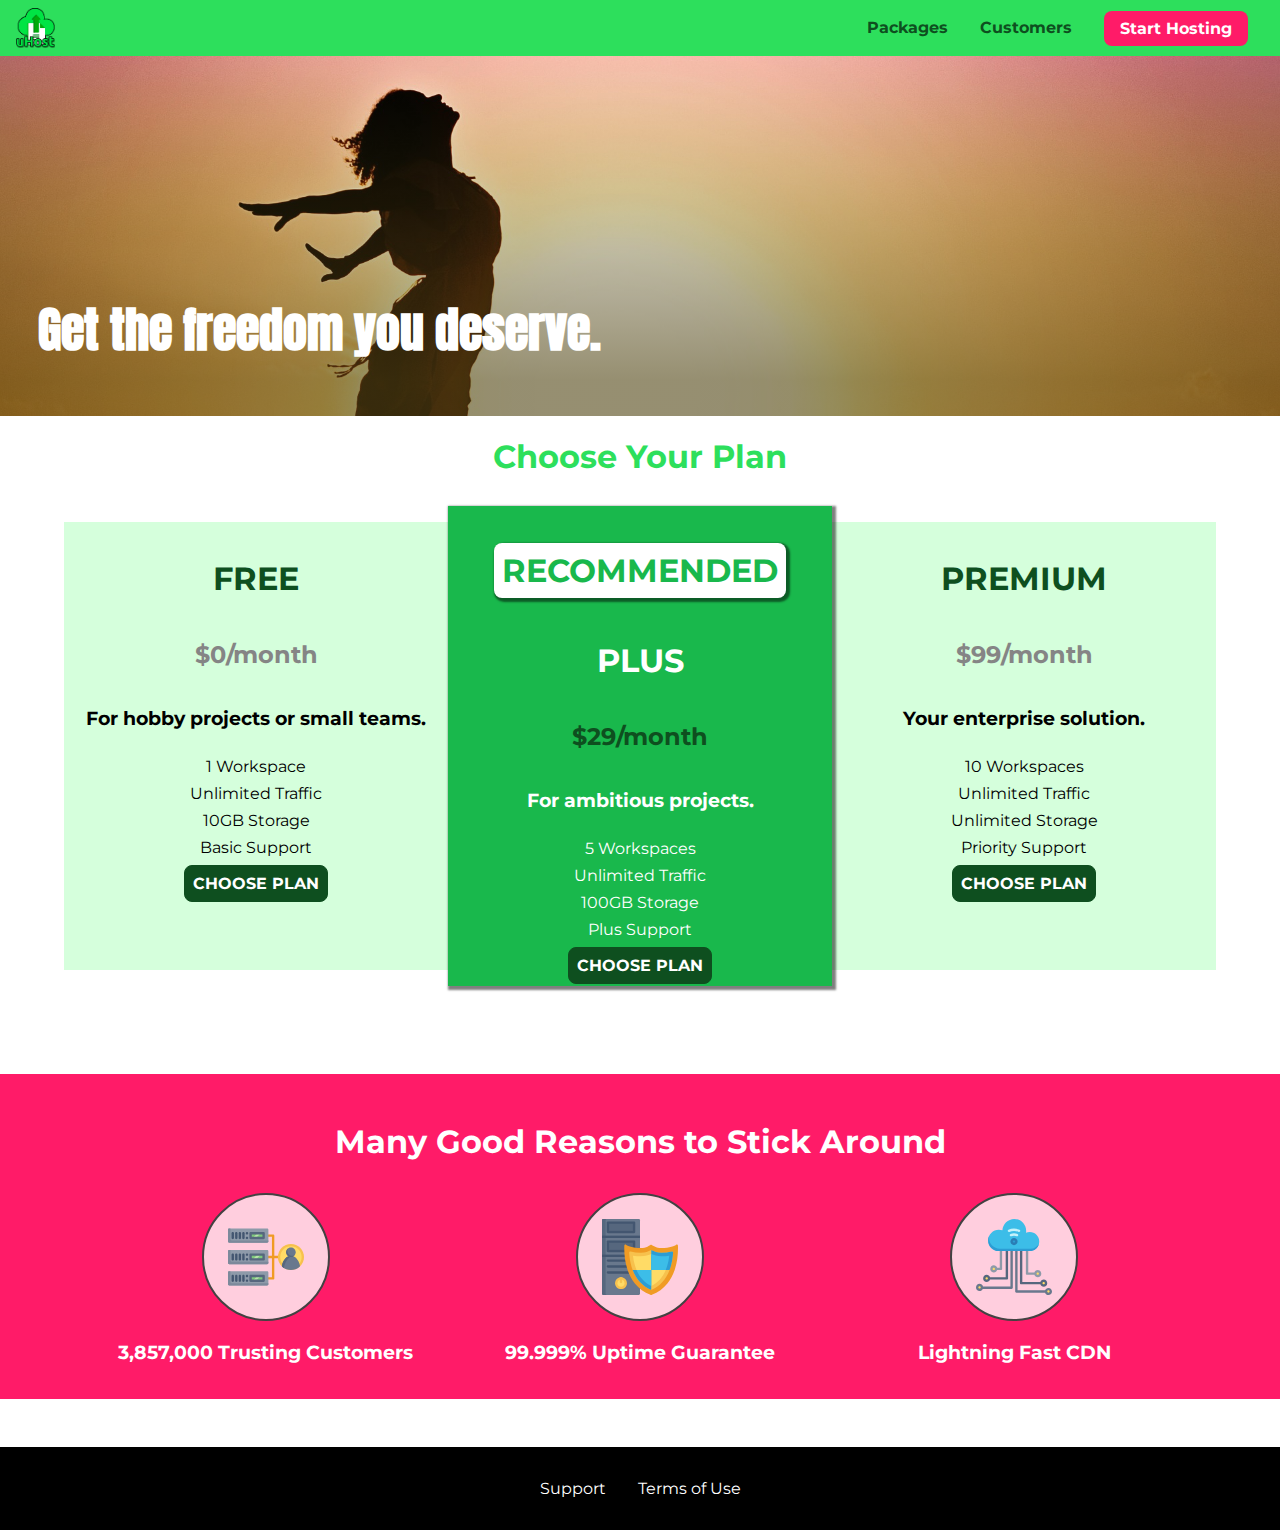
<file: section13-flexbox/index.html>
<!DOCTYPE html>
<html lang="en">

<head>
    <meta charset="UTF-8">
    <meta http-equiv="X-UA-Compatible" content="ie=edge">
    <meta name="viewport" content="width=device-width, initial-scale=1.0">
    <title>uHost</title>
    <link rel="shortcut icon" href="favicon.png">
    <link rel="stylesheet" href="shared.css">
    <link rel="stylesheet" href="main.css">
</head>

<body>
    <div class="backdrop"></div>
    <div class="modal">
        <h1 class="modal__title">Do you want to continue?</h1>
        <div class="modal__actions">
            <a href="start-hosting/index.html" class="modal__action">Yes!</a>
            <button class="modal__action modal__action--negative" type="button">No!</button>
        </div>
    </div>
    <header class="main-header">
        <div>
            <button class="toggle-button">
                <span class="toggle-button__bar"></span>
                <span class="toggle-button__bar"></span>
                <span class="toggle-button__bar"></span>
            </button>
            <a href="index.html" class="main-header__brand">
                <img src="images/uhost-icon.png" alt="uHost - Your favorite hosting company">
            </a>
        </div>
        <nav class="main-nav">
            <ul class="main-nav__items">
                <li class="main-nav__item">
                    <a href="packages/index.html">Packages</a>
                </li>
                <li class="main-nav__item">
                    <a href="customers/index.html">Customers</a>
                </li>
                <li class="main-nav__item main-nav__item--cta">
                    <a href="start-hosting/index.html">Start Hosting</a>
                </li>
            </ul>
        </nav>
    </header>
    <nav class="mobile-nav">
        <ul class="mobile-nav__items">
            <li class="mobile-nav__item">
                <a href="packages/index.html">Packages</a>
            </li>
            <li class="mobile-nav__item">
                <a href="customers/index.html">Customers</a>
            </li>
            <li class="mobile-nav__item mobile-nav__item--cta">
                <a href="start-hosting/index.html">Start Hosting</a>
            </li>
        </ul>
    </nav>
    <main>
        <section id="product-overview">
            <h1>Get the freedom you deserve.</h1>
        </section>
        <section id="plans">
            <h1 class="section-title">Choose Your Plan</h1>
            <div class="plan__list">
                <article class="plan">
                    <h1 class="plan__title">FREE</h1>
                    <h2 class="plan__price">$0/month</h2>
                    <h3>For hobby projects or small teams.</h3>
                    <ul class="plan__features">
                        <li class="plan__feature">1 Workspace</li>
                        <li class="plan__feature">Unlimited Traffic</li>
                        <li class="plan__feature">10GB Storage</li>
                        <li class="plan__feature">Basic Support</li>
                    </ul>
                    <div>
                        <button class="button">CHOOSE PLAN</button>
                    </div>
                </article>
                <article class="plan plan--highlighted">
                    <h1 class="plan__annotation">RECOMMENDED</h1>
                    <h1 class="plan__title">PLUS</h1>
                    <h2 class="plan__price">$29/month</h2>
                    <h3>For ambitious projects.</h3>
                    <ul class="plan__features">
                        <li class="plan__feature">5 Workspaces</li>
                        <li class="plan__feature">Unlimited Traffic</li>
                        <li class="plan__feature">100GB Storage</li>
                        <li class="plan__feature">Plus Support</li>
                    </ul>
                    <div>
                        <button class="button">CHOOSE PLAN</button>
                    </div>
                </article>
                <article class="plan">
                    <h1 class="plan__title">PREMIUM</h1>
                    <h2 class="plan__price">$99/month</h2>
                    <h3>Your enterprise solution.</h3>
                    <ul class="plan__features">
                        <li class="plan__feature">10 Workspaces</li>
                        <li class="plan__feature">Unlimited Traffic</li>
                        <li class="plan__feature">Unlimited Storage</li>
                        <li class="plan__feature">Priority Support</li>
                    </ul>
                    <div>
                        <button class="button">CHOOSE PLAN</button>
                    </div>
                </article>
            </div>
        </section>
        <section id="key-features">
            <h1 class="section-title">Many Good Reasons to Stick Around</h1>
            <ul class="key-feature__list">
                <li class="key-feature">
                    <div class="key-feature__image">
                        <svg viewBox="0 0 512 512">
                            <path style="fill:#F09B24;" d="M344,248h-32V112c0-4.418-3.582-8-8-8h-40c-4.418,0-8,3.582-8,8s3.582,8,8,8h32v128h-32  c-4.418,0-8,3.582-8,8s3.582,8,8,8h32v128h-32c-4.418,0-8,3.582-8,8s3.582,8,8,8h40c4.418,0,8-3.582,8-8V264h32c4.418,0,8-3.582,8-8  S348.418,248,344,248z"
                            />
                            <path style="fill:#8E9AA9;" d="M264,64H8c-4.418,0-8,3.582-8,8v80c0,4.418,3.582,8,8,8h256c4.418,0,8-3.582,8-8V72  C272,67.582,268.418,64,264,64z"
                            />
                            <path style="fill:#7C899B;" d="M24,144c-4.418,0-8-3.582-8-8V64H8c-4.418,0-8,3.582-8,8v80c0,4.418,3.582,8,8,8h256  c4.418,0,8-3.582,8-8v-8H24z"
                            />
                            <rect x="152" y="96" style="fill:#B8E3A8;" width="88" height="32" />
                            <g>
                                <polygon style="fill:#7EC97D;" points="152,96 152,128 166,128 198,96  " />
                                <polygon style="fill:#7EC97D;" points="220,96 188,128 240,128 240,96  " />
                            </g>
                            <path style="fill:#56677E;" d="M240,136h-88c-4.418,0-8-3.582-8-8V96c0-4.418,3.582-8,8-8h88c4.418,0,8,3.582,8,8v32  C248,132.418,244.418,136,240,136z M160,120h72v-16h-72V120z"
                            />
                            <g>
                                <path style="fill:#435670;" d="M32,136c-4.418,0-8-3.582-8-8V96c0-4.418,3.582-8,8-8s8,3.582,8,8v32C40,132.418,36.418,136,32,136z   "
                                />
                                <path style="fill:#435670;" d="M56,136c-4.418,0-8-3.582-8-8V96c0-4.418,3.582-8,8-8s8,3.582,8,8v32C64,132.418,60.418,136,56,136z   "
                                />
                                <path style="fill:#435670;" d="M80,136c-4.418,0-8-3.582-8-8V96c0-4.418,3.582-8,8-8s8,3.582,8,8v32C88,132.418,84.418,136,80,136z   "
                                />
                                <path style="fill:#435670;" d="M104,136c-4.418,0-8-3.582-8-8V96c0-4.418,3.582-8,8-8s8,3.582,8,8v32   C112,132.418,108.418,136,104,136z"
                                />
                                <path style="fill:#435670;" d="M128,105c-4.418,0-8-3.582-8-8v-1c0-4.418,3.582-8,8-8s8,3.582,8,8v1   C136,101.418,132.418,105,128,105z"
                                />
                                <path style="fill:#435670;" d="M128,136c-4.418,0-8-3.582-8-8v-1c0-4.418,3.582-8,8-8s8,3.582,8,8v1   C136,132.418,132.418,136,128,136z"
                                />
                            </g>
                            <path style="fill:#8E9AA9;" d="M264,208H8c-4.418,0-8,3.582-8,8v80c0,4.418,3.582,8,8,8h256c4.418,0,8-3.582,8-8v-80  C272,211.582,268.418,208,264,208z"
                            />
                            <path style="fill:#7C899B;" d="M24,288c-4.418,0-8-3.582-8-8v-72H8c-4.418,0-8,3.582-8,8v80c0,4.418,3.582,8,8,8h256  c4.418,0,8-3.582,8-8v-8H24z"
                            />
                            <rect x="152" y="240" style="fill:#B8E3A8;" width="88" height="32" />
                            <g>
                                <polygon style="fill:#7EC97D;" points="152,240 152,272 166,272 198,240  " />
                                <polygon style="fill:#7EC97D;" points="220,240 188,272 240,272 240,240  " />
                            </g>
                            <path style="fill:#56677E;" d="M240,280h-88c-4.418,0-8-3.582-8-8v-32c0-4.418,3.582-8,8-8h88c4.418,0,8,3.582,8,8v32  C248,276.418,244.418,280,240,280z M160,264h72v-16h-72V264z"
                            />
                            <g>
                                <path style="fill:#435670;" d="M32,280c-4.418,0-8-3.582-8-8v-32c0-4.418,3.582-8,8-8s8,3.582,8,8v32C40,276.418,36.418,280,32,280   z"
                                />
                                <path style="fill:#435670;" d="M56,280c-4.418,0-8-3.582-8-8v-32c0-4.418,3.582-8,8-8s8,3.582,8,8v32C64,276.418,60.418,280,56,280   z"
                                />
                                <path style="fill:#435670;" d="M80,280c-4.418,0-8-3.582-8-8v-32c0-4.418,3.582-8,8-8s8,3.582,8,8v32C88,276.418,84.418,280,80,280   z"
                                />
                                <path style="fill:#435670;" d="M104,280c-4.418,0-8-3.582-8-8v-32c0-4.418,3.582-8,8-8s8,3.582,8,8v32   C112,276.418,108.418,280,104,280z"
                                />
                                <path style="fill:#435670;" d="M128,249c-4.418,0-8-3.582-8-8v-1c0-4.418,3.582-8,8-8s8,3.582,8,8v1   C136,245.418,132.418,249,128,249z"
                                />
                                <path style="fill:#435670;" d="M128,280c-4.418,0-8-3.582-8-8v-1c0-4.418,3.582-8,8-8s8,3.582,8,8v1   C136,276.418,132.418,280,128,280z"
                                />
                            </g>
                            <path style="fill:#8E9AA9;" d="M264,352H8c-4.418,0-8,3.582-8,8v80c0,4.418,3.582,8,8,8h256c4.418,0,8-3.582,8-8v-80  C272,355.582,268.418,352,264,352z"
                            />
                            <path style="fill:#7C899B;" d="M24,432c-4.418,0-8-3.582-8-8v-72H8c-4.418,0-8,3.582-8,8v80c0,4.418,3.582,8,8,8h256  c4.418,0,8-3.582,8-8v-8H24z"
                            />
                            <rect x="152" y="384" style="fill:#B8E3A8;" width="88" height="32" />
                            <g>
                                <polygon style="fill:#7EC97D;" points="152,384 152,416 166,416 198,384  " />
                                <polygon style="fill:#7EC97D;" points="220,384 188,416 240,416 240,384  " />
                            </g>
                            <path style="fill:#56677E;" d="M240,424h-88c-4.418,0-8-3.582-8-8v-32c0-4.418,3.582-8,8-8h88c4.418,0,8,3.582,8,8v32  C248,420.418,244.418,424,240,424z M160,408h72v-16h-72V408z"
                            />
                            <g>
                                <path style="fill:#435670;" d="M32,424c-4.418,0-8-3.582-8-8v-32c0-4.418,3.582-8,8-8s8,3.582,8,8v32C40,420.418,36.418,424,32,424   z"
                                />
                                <path style="fill:#435670;" d="M56,424c-4.418,0-8-3.582-8-8v-32c0-4.418,3.582-8,8-8s8,3.582,8,8v32C64,420.418,60.418,424,56,424   z"
                                />
                                <path style="fill:#435670;" d="M80,424c-4.418,0-8-3.582-8-8v-32c0-4.418,3.582-8,8-8s8,3.582,8,8v32C88,420.418,84.418,424,80,424   z"
                                />
                                <path style="fill:#435670;" d="M104,424c-4.418,0-8-3.582-8-8v-32c0-4.418,3.582-8,8-8s8,3.582,8,8v32   C112,420.418,108.418,424,104,424z"
                                />
                                <path style="fill:#435670;" d="M128,393c-4.418,0-8-3.582-8-8v-1c0-4.418,3.582-8,8-8s8,3.582,8,8v1   C136,389.418,132.418,393,128,393z"
                                />
                                <path style="fill:#435670;" d="M128,424c-4.418,0-8-3.582-8-8v-1c0-4.418,3.582-8,8-8s8,3.582,8,8v1   C136,420.418,132.418,424,128,424z"
                                />
                            </g>
                            <path style="fill:#F7C14D;" d="M424,168c-48.523,0-88,39.477-88,88s39.477,88,88,88s88-39.477,88-88S472.523,168,424,168z" />
                            <path style="fill:#FFDB66;" d="M424,184c-39.701,0-72,32.299-72,72s32.299,72,72,72s72-32.299,72-72S463.701,184,424,184z" />
                            <path style="fill:#69788D;" d="M484.893,314.16C476.393,274.588,451.922,248,424,248s-52.393,26.588-60.893,66.16  c-0.605,2.82,0.354,5.749,2.511,7.664C381.731,336.124,402.465,344,424,344s42.269-7.876,58.381-22.176  C484.539,319.909,485.498,316.98,484.893,314.16z"
                            />
                            <path style="fill:#56677E;" d="M434.053,249.171C430.768,248.403,427.411,248,424,248c-27.922,0-52.393,26.588-60.893,66.16  c-0.605,2.82,0.354,5.749,2.511,7.664c3.383,3.002,6.979,5.703,10.734,8.125C384.904,286.243,407.373,255.378,434.053,249.171z"
                            />
                            <path style="fill:#69788D;" d="M424,192c-17.645,0-32,14.355-32,32s14.355,32,32,32s32-14.355,32-32S441.645,192,424,192z" />
                            <path style="fill:#56677E;" d="M432,248c-17.645,0-32-14.355-32-32c0-6.783,2.128-13.076,5.742-18.258  C397.444,203.53,392,213.138,392,224c0,17.645,14.355,32,32,32c10.862,0,20.471-5.444,26.258-13.742  C445.076,245.872,438.783,248,432,248z"
                            />

                        </svg>
                    </div>
                    <p class="key-feature__description">3,857,000 Trusting Customers</p>
                </li>
                <li class="key-feature">
                    <div class="key-feature__image">
                        <svg viewBox="0 0 512 512">
                            <path style="fill:#69788D;" d="M248,0H8C3.582,0,0,3.582,0,8v496c0,4.418,3.582,8,8,8h240c4.418,0,8-3.582,8-8V8  C256,3.582,252.418,0,248,0z"
                            />
                            <path style="fill:#56677E;" d="M24,504V8c0-4.418,3.582-8,8-8H8C3.582,0,0,3.582,0,8v496c0,4.418,3.582,8,8,8h24  C27.582,512,24,508.418,24,504z"
                            />
                            <g>
                                <rect x="0" y="112" style="fill:#435670;" width="256" height="16" />
                                <rect x="0" y="240" style="fill:#435670;" width="256" height="16" />
                            </g>
                            <path style="fill:#F7C14D;" d="M128,392c-22.056,0-40,17.944-40,40s17.944,40,40,40s40-17.944,40-40S150.056,392,128,392z" />
                            <path style="fill:#FFDB66;" d="M128,408c-13.233,0-24,10.767-24,24s10.767,24,24,24s24-10.767,24-24S141.233,408,128,408z" />
                            <path style="fill:#F7C14D;" d="M128,392c-2.739,0-5.414,0.278-8,0.805V424c0,4.418,3.582,8,8,8c4.418,0,8-3.582,8-8v-31.195  C133.414,392.278,130.739,392,128,392z"
                            />
                            <g>
                                <path style="fill:#435670;" d="M216,288H40c-4.418,0-8-3.582-8-8s3.582-8,8-8h176c4.418,0,8,3.582,8,8S220.418,288,216,288z"
                                />
                                <path style="fill:#435670;" d="M216,328H40c-4.418,0-8-3.582-8-8s3.582-8,8-8h176c4.418,0,8,3.582,8,8S220.418,328,216,328z"
                                />
                                <path style="fill:#435670;" d="M216,368H40c-4.418,0-8-3.582-8-8s3.582-8,8-8h176c4.418,0,8,3.582,8,8S220.418,368,216,368z"
                                />
                                <path style="fill:#435670;" d="M216,16H40c-4.418,0-8,3.582-8,8v64c0,4.418,3.582,8,8,8h176c4.418,0,8-3.582,8-8V24   C224,19.582,220.418,16,216,16z"
                                />
                            </g>
                            <rect x="48" y="32" style="fill:#56677E;" width="160" height="48" />
                            <path style="fill:#435670;" d="M216,144H40c-4.418,0-8,3.582-8,8v64c0,4.418,3.582,8,8,8h176c4.418,0,8-3.582,8-8v-64  C224,147.582,220.418,144,216,144z"
                            />
                            <rect x="48" y="160" style="fill:#56677E;" width="160" height="48" />
                            <path style="fill:#F09B24;" d="M511.747,180.237c-0.194-6.537-8.107-10.107-13.135-5.894c-5.6,4.693-42.904,21.282-98.514,21.282  c-33.45,0-64.625-20.999-64.929-21.206c-2.9-1.991-6.764-1.85-9.512,0.346c-2.677,2.135-27.201,20.86-63.793,20.86  c-55.607,0-92.914-16.589-98.515-21.282c-5.028-4.211-12.941-0.645-13.135,5.894c-1.634,54.834,4.655,105.941,18.693,151.903  c12.096,39.604,29.759,74.047,52.497,102.373c27.538,34.304,62.743,59.882,104.66,76.045c3.069,1.918,6.757,1.921,9.83,0  c41.917-16.163,77.122-41.741,104.66-76.045c22.738-28.326,40.401-62.77,52.497-102.373  C507.092,286.179,513.381,235.071,511.747,180.237z"
                            />
                            <path style="fill:#F7C14D;" d="M476.21,221.226c-1.953-1.631-4.568-2.235-7.036-1.628c-21.686,5.327-44.926,8.028-69.075,8.028  c-25.926,0-49.633-8.975-64.955-16.504c-2.307-1.134-5.016-1.091-7.284,0.116c-14.059,7.477-36.919,16.388-65.994,16.388  c-24.153,0-47.394-2.701-69.075-8.028c-5.155-1.268-10.221,2.966-9.894,8.261c2.077,33.693,7.668,65.635,16.616,94.935  c22.774,74.565,66.139,126.334,128.888,153.868c2.032,0.891,4.397,0.891,6.43,0c61.777-27.107,104.716-78.876,127.62-153.868  c8.948-29.3,14.539-61.241,16.616-94.935C479.224,225.319,478.163,222.856,476.21,221.226z"
                            />
                            <path style="fill:#FFDB66;" d="M331.609,451.727c-52.604-25.289-89.304-70.987-109.144-135.944  c-6.532-21.39-11.162-44.336-13.82-68.447c17.133,2.852,34.952,4.291,53.22,4.291c29.394,0,53.376-7.793,69.978-15.561  c17.44,7.736,41.656,15.561,68.256,15.561c18.267,0,36.085-1.439,53.219-4.291c-2.659,24.112-7.288,47.06-13.82,68.448  C419.545,381.108,383.27,426.805,331.609,451.727z"
                            />
                            <g>
                                <path style="fill:#2C9DD4;" d="M479.066,227.858c0.157-2.539-0.903-5.002-2.856-6.633s-4.568-2.235-7.036-1.628   c-21.686,5.327-44.926,8.028-69.075,8.028c-25.926,0-49.633-8.975-64.955-16.504c-1.057-0.52-2.2-0.78-3.345-0.806l-0.072,133.351   h123.601c2.556-6.746,4.933-13.702,7.123-20.874C471.398,293.493,476.989,261.552,479.066,227.858z"
                                />
                                <path style="fill:#2C9DD4;" d="M206.658,343.667c24.153,63.42,65.028,108.108,121.743,132.995c1.031,0.452,2.147,0.673,3.263,0.666   l0.063-133.661H206.658z"
                                />
                            </g>
                            <g>
                                <path style="fill:#3CBDE8;" d="M439.497,315.783c6.532-21.389,11.161-44.336,13.82-68.448c-17.134,2.852-34.952,4.291-53.219,4.291   c-26.6,0-50.815-7.824-68.256-15.561l-0.116,107.601h97.758C433.179,334.807,436.524,325.518,439.497,315.783z"
                                />
                                <path style="fill:#3CBDE8;" d="M232.523,343.667c21.144,50.298,54.363,86.56,99.087,108.06l0.117-108.06H232.523z" />
                            </g>
                        </svg>
                    </div>
                    <p class="key-feature__description">99.999% Uptime Guarantee</p>
                </li>
                <li class="key-feature">
                    <div class="key-feature__image">
                        <svg viewBox="0 0 512 512">
                            <path style="fill:#8E9AA9;" d="M168,200c-4.418,0-8,3.582-8,8v120h-17.376c-3.302-9.311-12.194-16-22.624-16  c-13.234,0-24,10.767-24,24s10.766,24,24,24c10.429,0,19.321-6.689,22.624-16H168c4.418,0,8-3.582,8-8V208  C176,203.582,172.418,200,168,200z"
                            />
                            <path style="fill:#FFDB66;" d="M120,328c-4.411,0-8,3.589-8,8s3.589,8,8,8s8-3.589,8-8S124.411,328,120,328z" />
                            <path style="fill:#56677E;" d="M208,200c-4.418,0-8,3.582-8,8v184H94.624C91.322,382.689,82.43,376,72,376  c-13.234,0-24,10.767-24,24s10.766,24,24,24c10.429,0,19.321-6.689,22.624-16H208c4.418,0,8-3.582,8-8V208  C216,203.582,212.418,200,208,200z"
                            />
                            <path style="fill:#FFDB66;" d="M72,392c-4.411,0-8,3.589-8,8s3.589,8,8,8s8-3.589,8-8S76.411,392,72,392z" />
                            <path style="fill:#69788D;" d="M240,208c-4.418,0-8,3.582-8,8v239H47.24c-2.671-10.34-12.078-18-23.24-18c-13.234,0-24,10.767-24,24  s10.766,24,24,24c9.666,0,18.009-5.747,21.809-14H240c4.418,0,8-3.582,8-8V216C248,211.582,244.418,208,240,208z"
                            />
                            <path style="fill:#FFDB66;" d="M24,453c-4.411,0-8,3.589-8,8s3.589,8,8,8s8-3.589,8-8S28.411,453,24,453z" />
                            <path style="fill:#69788D;" d="M488,464c-10.429,0-19.321,6.689-22.624,16H280V208c0-4.418-3.582-8-8-8s-8,3.582-8,8v280  c0,4.418,3.582,8,8,8h193.376c3.302,9.311,12.194,16,22.624,16c13.234,0,24-10.767,24-24S501.234,464,488,464z"
                            />
                            <path style="fill:#FFDB66;" d="M488,480c-4.411,0-8,3.589-8,8s3.589,8,8,8s8-3.589,8-8S492.411,480,488,480z" />
                            <path style="fill:#56677E;" d="M456,408c-10.429,0-19.321,6.689-22.624,16H312V208c0-4.418-3.582-8-8-8s-8,3.582-8,8v224  c0,4.418,3.582,8,8,8h129.376c3.302,9.311,12.194,16,22.624,16c13.234,0,24-10.767,24-24S469.234,408,456,408z"
                            />
                            <path style="fill:#FFDB66;" d="M456,424c-4.411,0-8,3.589-8,8s3.589,8,8,8s8-3.589,8-8S460.411,424,456,424z" />
                            <path style="fill:#8E9AA9;" d="M416,344c-10.429,0-19.321,6.689-22.624,16H352V208c0-4.418-3.582-8-8-8s-8,3.582-8,8v160  c0,4.418,3.582,8,8,8h49.376c3.302,9.311,12.194,16,22.624,16c13.234,0,24-10.767,24-24S429.234,344,416,344z"
                            />
                            <path style="fill:#FFDB66;" d="M416,360c-4.411,0-8,3.589-8,8s3.589,8,8,8s8-3.589,8-8S420.411,360,416,360z" />
                            <path style="fill:#3CBDE8;" d="M362,88c-8.741,0-17.231,1.751-25.06,5.085C337.646,88.797,338,84.43,338,80  c0-44.112-35.888-80-80-80c-42.823,0-77.895,33.816-79.909,76.149C170.393,73.415,162.244,72,154,72c-39.701,0-72,32.299-72,72  s32.299,72,72,72h208c35.29,0,64-28.71,64-64S397.29,88,362,88z"
                            />
                            <path style="fill:#2C9DD4;" d="M368,200H160c-39.701,0-72-32.299-72-72c0-5.863,0.721-11.559,2.05-17.019  C84.918,120.88,82,132.102,82,144c0,39.701,32.299,72,72,72h208c30.389,0,55.88-21.296,62.379-49.743  C413.565,186.327,392.352,200,368,200z"
                            />
                            <path style="fill:#2A7DB5;" d="M256,128c-13.234,0-24,10.767-24,24s10.766,24,24,24c13.233,0,24-10.767,24-24S269.233,128,256,128z"
                            />
                            <path style="fill:#2C9DD4;" d="M256,144c-4.411,0-8,3.589-8,8s3.589,8,8,8c4.411,0,8-3.589,8-8S260.411,144,256,144z" />
                            <g>
                                <path style="fill:#C5F1FA;" d="M221.755,87.695c-2.994,0-5.864-1.688-7.233-4.572c-1.894-3.991-0.194-8.763,3.798-10.657   C230.157,66.849,242.834,64,256,64c13.166,0,25.844,2.849,37.68,8.466c3.992,1.895,5.692,6.666,3.798,10.657   s-6.666,5.692-10.657,3.798C277.144,82.328,266.774,80,256,80c-10.774,0-21.144,2.328-30.821,6.921   C224.072,87.446,222.904,87.695,221.755,87.695z"
                                />
                                <path style="fill:#C5F1FA;" d="M276.545,116.618c-1.148,0-2.316-0.249-3.424-0.774C267.745,113.293,261.985,112,256,112   c-5.985,0-11.745,1.293-17.121,3.844c-3.991,1.895-8.763,0.192-10.657-3.798c-1.894-3.992-0.193-8.764,3.798-10.657   C239.557,97.813,247.625,96,256,96c8.376,0,16.444,1.813,23.98,5.389c3.991,1.894,5.692,6.665,3.798,10.657   C282.41,114.93,279.539,116.618,276.545,116.618z"
                                />
                            </g>

                        </svg>
                    </div>
                    <p class="key-feature__description">Lightning Fast CDN</p>
                </li>
            </ul>
        </section>
    </main>
    <footer class="main-footer">
        <nav>
            <ul class="main-footer__links">
                <li class="main-footer__link">
                    <a href="#">Support</a>
                </li>
                <li class="main-footer__link">
                    <a href="#">Terms of Use</a>
                </li>
            </ul>
        </nav>
    </footer>
    <script src="shared.js"></script>
</body>

</html>
</file>
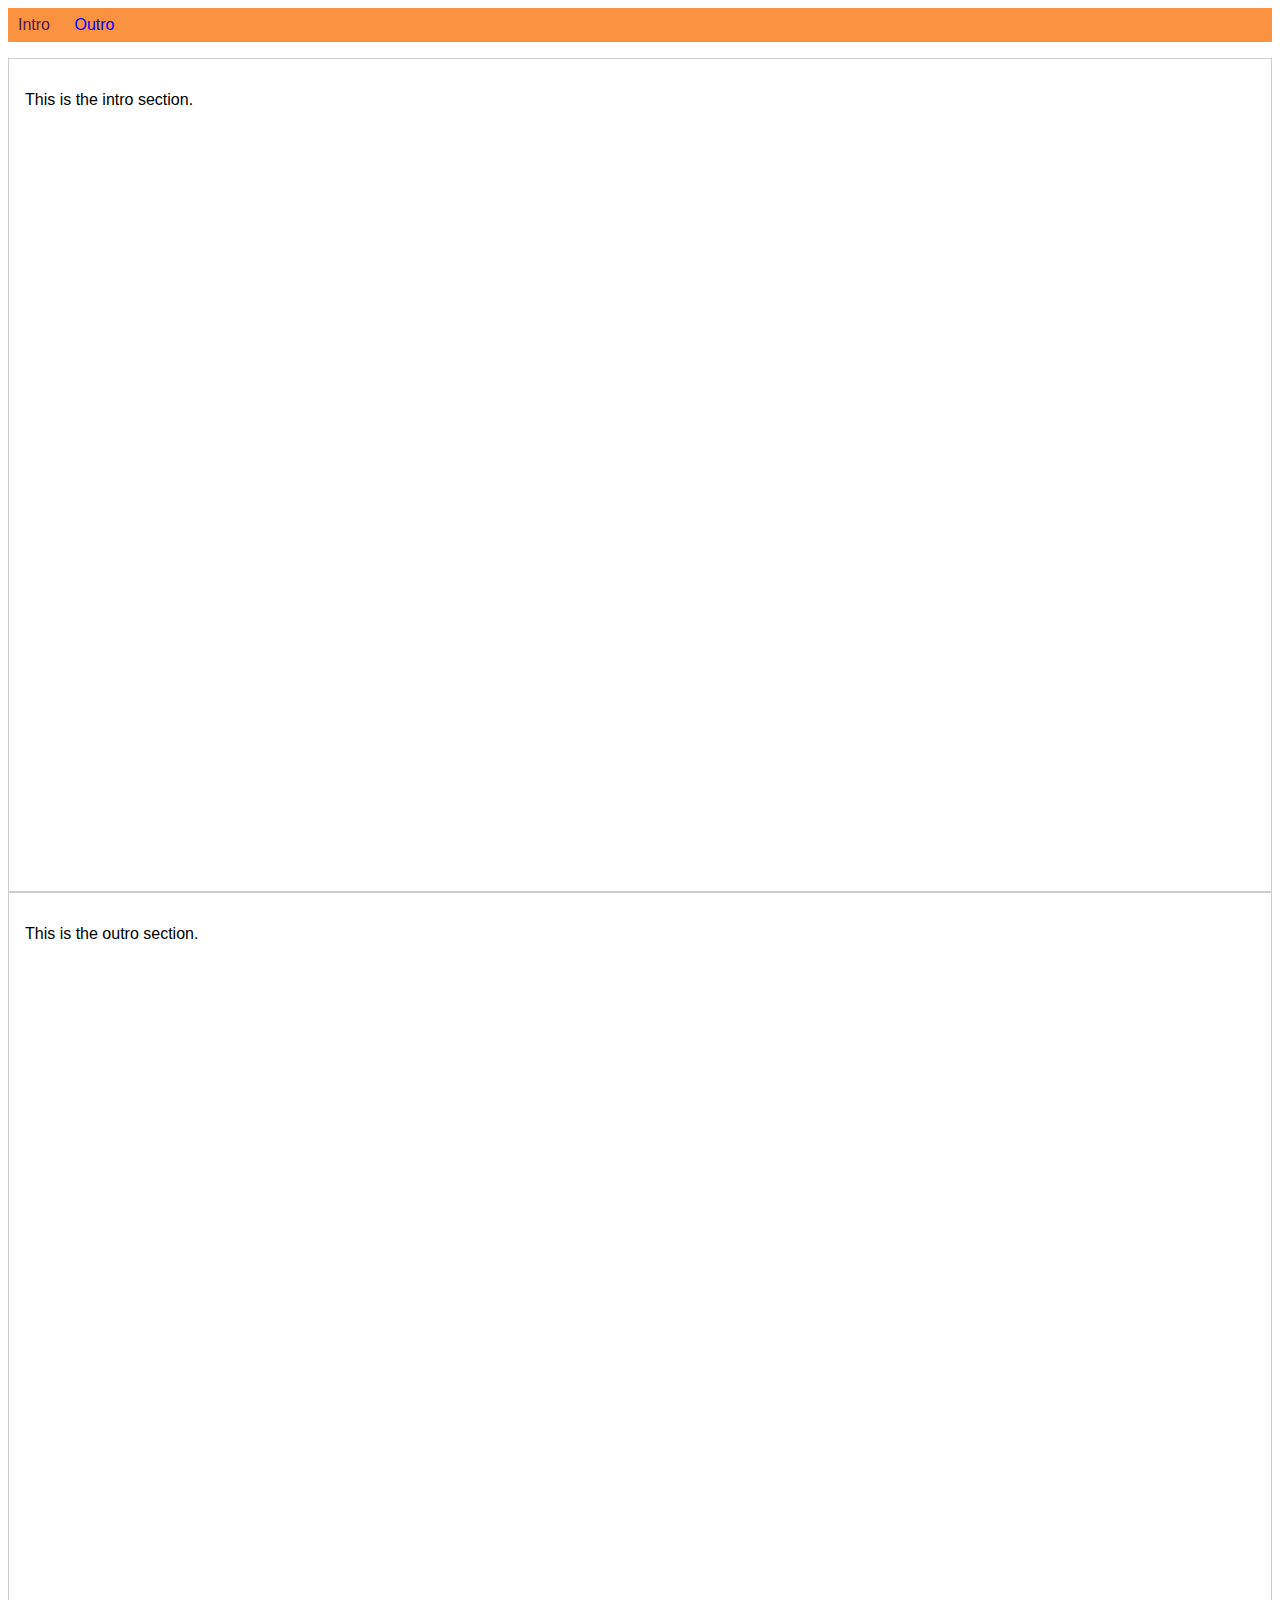
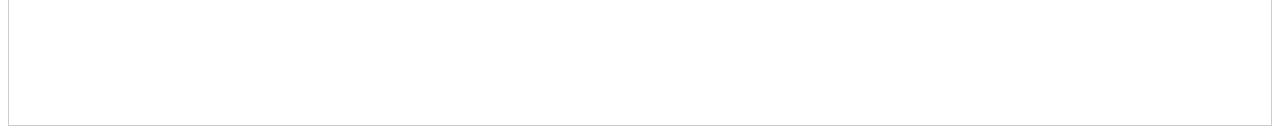
<file: section04-more-on-selectors-css-features/more-on-selectors-1-start-code/index.html>
<!DOCTYPE html>
<html lang="en">
  <head>
    <meta charset="UTF-8" />
    <meta name="viewport" content="width=device-width, initial-scale=1.0" />
    <meta http-equiv="X-UA-Compatible" content="ie=edge" />
    <title>CSS Course</title>
    <link rel="stylesheet" href="main.css" />
  </head>

  <body>
    <nav>
      <a href="#intro" class="active">Intro</a>
      <a href="#outro">Outro</a>
    </nav>
    <section id="intro" class="main-section">
      <p>This is the intro section.</p>
    </section>
    <section id="outro" class="main-section">
      <p>This is the outro section.</p>
    </section>
  </body>
</html>

<!-- Classes are reusable  -->
<!-- Id's only used once per page -->
</file>
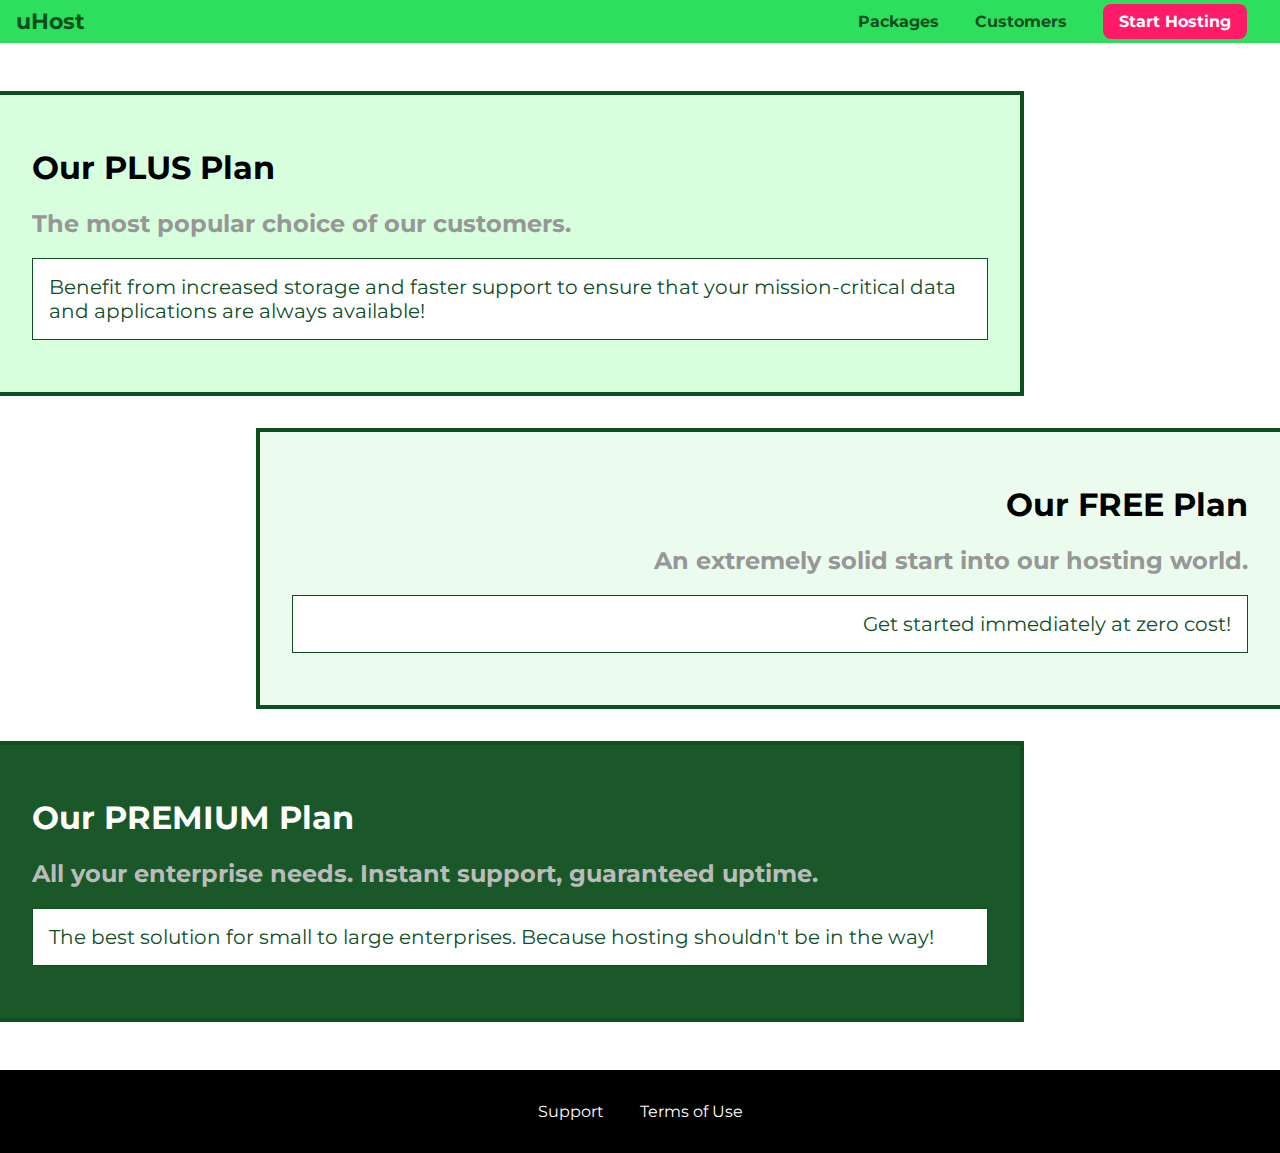
<file: section05-practising-the-basics/packages/index.html>
<!DOCTYPE html>
<html lang="en">
  <head>
    <meta charset="UTF-8" />
    <meta http-equiv="X-UA-Compatible" content="ie=edge" />
    <title>uHost</title>
    <link rel="shortcut icon" href="favicon.png" />
    <link
      href="https://fonts.googleapis.com/css?family=Montserrat:400,700"
      rel="stylesheet"
    />
    <link rel="stylesheet" href="../shared.css" />
    <link rel="stylesheet" href="packages.css" />
  </head>

  <body>
    <header class="main-header">
      <div>
        <a href="../index.html" class="main-header__brand"> uHost </a>
      </div>
      <nav class="main-nav">
        <ul class="main-nav__items">
          <li class="main-nav__item">
            <a href="packages/index.html">Packages</a>
          </li>
          <li class="main-nav__item">
            <a href="../customers/index.html">Customers</a>
          </li>
          <li class="main-nav__item main-nav__item--cta">
            <a href="../start-hosting/index.html">Start Hosting</a>
          </li>
        </ul>
      </nav>
    </header>
    <main>
      <section class="package" id="plus">
        <a href="#">
          <h1 class="package__title">Our PLUS Plan</h1>
          <h2 class="package__subtitle">
            The most popular choice of our customers.
          </h2>
          <p class="package__info">
            Benefit from increased storage and faster support to ensure that
            your mission-critical data and applications are always available!
          </p>
        </a>
      </section>
      <section class="package" id="free">
        <a href="#">
          <h1 class="package__title">Our FREE Plan</h1>
          <h2 class="package__subtitle">
            An extremely solid start into our hosting world.
          </h2>
          <p class="package__info">Get started immediately at zero cost!</p>
        </a>
      </section>
      <div class="clearFix"></div>
      <section class="package" id="premium">
        <a href="#">
          <h1 class="package__title">Our PREMIUM Plan</h1>
          <h2 class="package__subtitle">
            All your enterprise needs. Instant support, guaranteed uptime.
          </h2>
          <p class="package__info">
            The best solution for small to large enterprises. Because hosting
            shouldn't be in the way!
          </p>
        </a>
      </section>
    </main>
    <footer class="main-footer">
      <nav>
        <ul class="main-footer__links">
          <li class="main-footer__link">
            <a href="#">Support</a>
          </li>
          <li class="main-footer__link">
            <a href="#">Terms of Use</a>
          </li>
        </ul>
      </nav>
    </footer>
  </body>
</html>
</file>
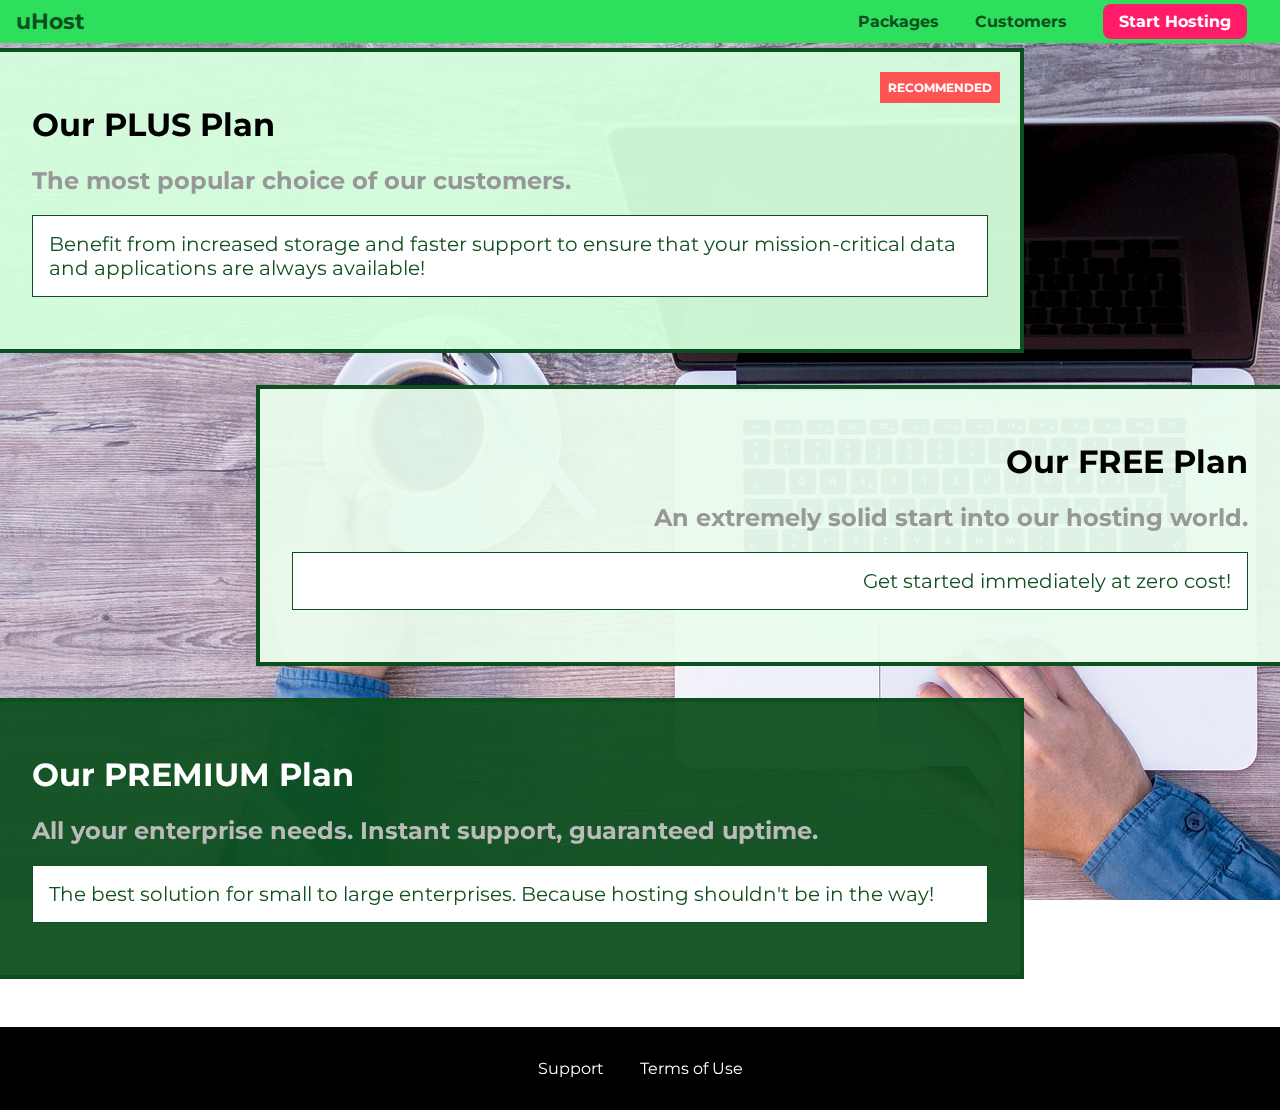
<file: section06-positioning-elements-with-css/packages/index.html>
<!DOCTYPE html>
<html lang="en">
  <head>
    <meta charset="UTF-8" />
    <meta http-equiv="X-UA-Compatible" content="ie=edge" />
    <title>uHost</title>
    <link rel="shortcut icon" href="favicon.png" />
    <link
      href="https://fonts.googleapis.com/css?family=Montserrat:400,700"
      rel="stylesheet"
    />
    <link rel="stylesheet" href="../shared.css" />
    <link rel="stylesheet" href="packages.css" />
  </head>

  <body>
    <div class="background"></div>
    <header class="main-header">
      <div>
        <a href="../index.html" class="main-header__brand"> uHost </a>
      </div>
      <nav class="main-nav">
        <ul class="main-nav__items">
          <li class="main-nav__item">
            <a href="index.html">Packages</a>
          </li>
          <li class="main-nav__item">
            <a href="../customers/index.html">Customers</a>
          </li>
          <li class="main-nav__item main-nav__item--cta">
            <a href="../start-hosting/index.html">Start Hosting</a>
          </li>
        </ul>
      </nav>
    </header>
    <main>
      <section class="package" id="plus">
        <a href="#">
          <h1 class="package__title">Our PLUS Plan</h1>
          <h2 class="package__badge">RECOMMENDED</h2>
          <h2 class="package__subtitle">
            The most popular choice of our customers.
          </h2>
          <p class="package__info">
            Benefit from increased storage and faster support to ensure that
            your mission-critical data and applications are always available!
          </p>
        </a>
      </section>
      <section class="package" id="free">
        <a href="#">
          <h1 class="package__title">Our FREE Plan</h1>
          <h2 class="package__subtitle">
            An extremely solid start into our hosting world.
          </h2>
          <p class="package__info">Get started immediately at zero cost!</p>
        </a>
      </section>
      <div class="clearfix"></div>
      <section class="package" id="premium">
        <a href="#">
          <h1 class="package__title">Our PREMIUM Plan</h1>
          <h2 class="package__subtitle">
            All your enterprise needs. Instant support, guaranteed uptime.
          </h2>
          <p class="package__info">
            The best solution for small to large enterprises. Because hosting
            shouldn't be in the way!
          </p>
        </a>
      </section>
    </main>
    <footer class="main-footer">
      <nav>
        <ul class="main-footer__links">
          <li class="main-footer__link">
            <a href="#">Support</a>
          </li>
          <li class="main-footer__link">
            <a href="#">Terms of Use</a>
          </li>
        </ul>
      </nav>
    </footer>
  </body>
</html>
</file>
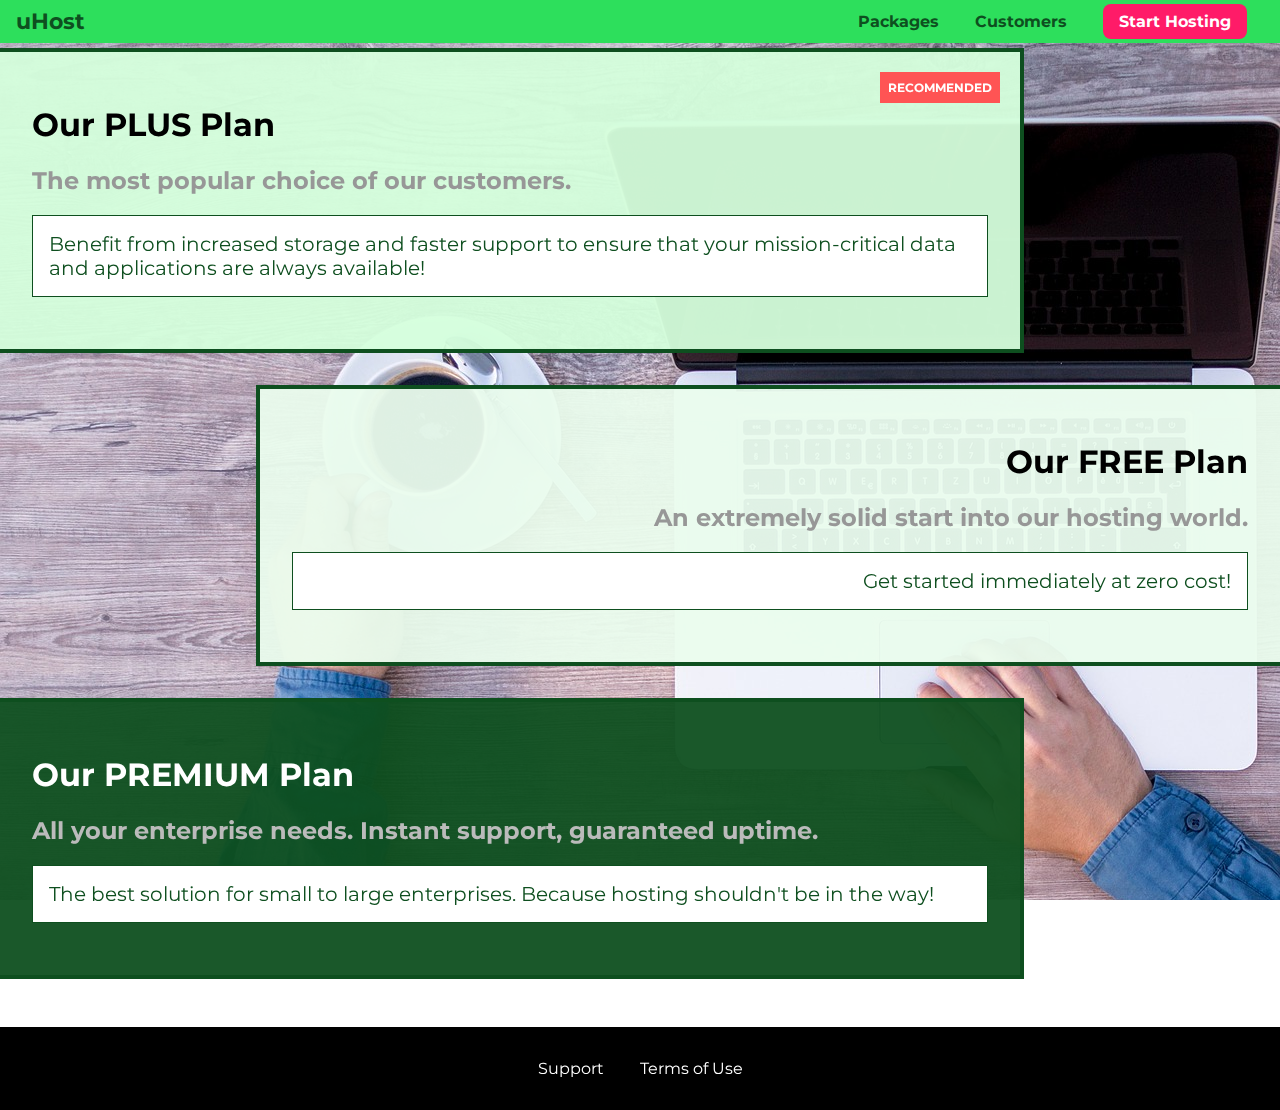
<file: section07-understanding-background-images&Images/packages/index.html>
<!DOCTYPE html>
<html lang="en">

<head>
    <meta charset="UTF-8">
    <meta http-equiv="X-UA-Compatible" content="ie=edge">
    <title>uHost</title>
    <link rel="shortcut icon" href="favicon.png">
    <link href="https://fonts.googleapis.com/css?family=Montserrat:400,700" rel="stylesheet">
    <link rel="stylesheet" href="../shared.css">
    <link rel="stylesheet" href="packages.css">
</head>

<body>
    <div class="background"></div>
    <header class="main-header">
        <div>
            <a href="../index.html" class="main-header__brand">
                uHost
            </a>
        </div>
        <nav class="main-nav">
            <ul class="main-nav__items">
                <li class="main-nav__item">
                    <a href="index.html">Packages</a>
                </li>
                <li class="main-nav__item">
                    <a href="../customers/index.html">Customers</a>
                </li>
                <li class="main-nav__item main-nav__item--cta">
                    <a href="../start-hosting/index.html">Start Hosting</a>
                </li>
            </ul>
        </nav>
    </header>
    <main>
        <section class="package" id="plus">
            <a href="#">
                <h1 class="package__title">Our PLUS Plan</h1>
                <h2 class="package__badge">RECOMMENDED</h2>
                <h2 class="package__subtitle">The most popular choice of our customers.</h2>
                <p class="package__info">Benefit from increased storage and faster support to ensure that your mission-critical data and applications
                    are always available!</p>
            </a>
        </section>
        <section class="package" id="free">
            <a href="#">
                <h1 class="package__title">Our FREE Plan</h1>
                <h2 class="package__subtitle">An extremely solid start into our hosting world.</h2>
                <p class="package__info">Get started immediately at zero cost!</p>
            </a>
        </section>
        <div class="clearfix"></div>
        <section class="package" id="premium">
            <a href="#">
                <h1 class="package__title">Our PREMIUM Plan</h1>
                <h2 class="package__subtitle">All your enterprise needs. Instant support, guaranteed uptime. </h2>
                <p class="package__info">The best solution for small to large enterprises. Because hosting shouldn't be in the way!</p>
            </a>
        </section>
    </main>
    <footer class="main-footer">
        <nav>
            <ul class="main-footer__links">
                <li class="main-footer__link">
                    <a href="#">Support</a>
                </li>
                <li class="main-footer__link">
                    <a href="#">Terms of Use</a>
                </li>
            </ul>
        </nav>
    </footer>
</body>

</html>
</file>
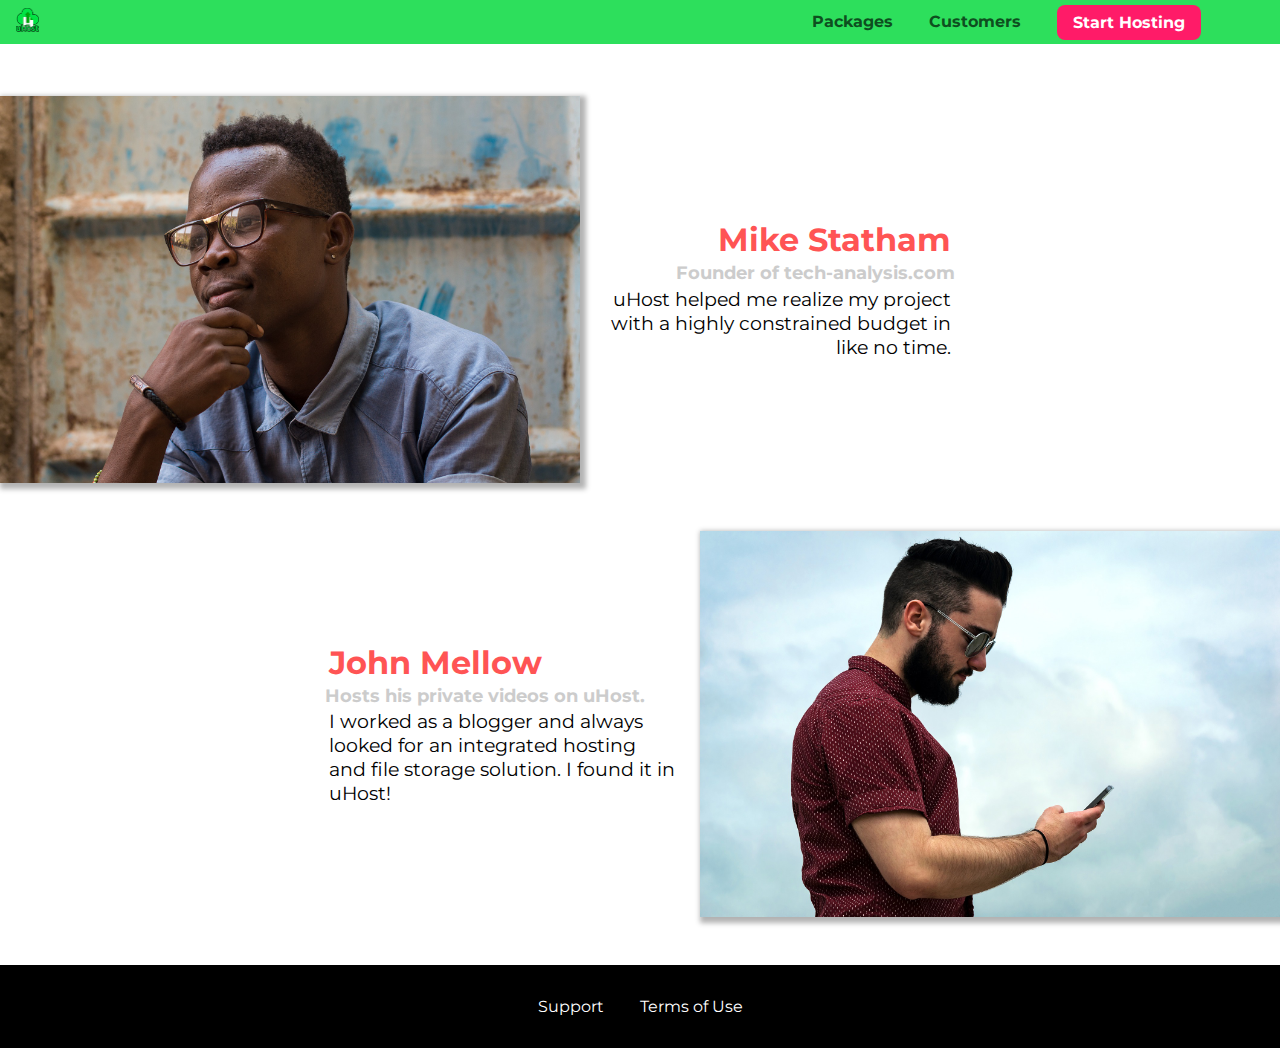
<file: section08-sizes-and-units/customers/index.html>
<!DOCTYPE html>
<html lang="en">
  <head>
    <meta charset="UTF-8" />
    <meta name="viewport" content="width=device-width, initial-scale=1.0" />
    <meta http-equiv="X-UA-Compatible" content="ie=edge" />
    <title>uHost Customers</title>
    <link rel="shortcut icon" href="../favicon.png" />
    <link
      href="https://fonts.googleapis.com/css?family=Anton|Montserrat:400,700"
      rel="stylesheet"
    />
    <link rel="stylesheet" href="../shared.css" />
    <link rel="stylesheet" href="customers.css" />
  </head>

  <body>
    <div class="backdrop"></div>
    <header class="main-header">
      <div>
        <a href="../index.html" class="main-header__brand">
          <img
            src="../images/uhost-icon.png"
            alt="uHost - Your favorite hosting company"
          />
        </a>
      </div>
      <nav class="main-nav">
        <ul class="main-nav__items">
          <li class="main-nav__item">
            <a href="../packages/index.html">Packages</a>
          </li>
          <li class="main-nav__item">
            <a href="index.html">Customers</a>
          </li>
          <li class="main-nav__item main-nav__item--cta">
            <a href="start-hosting/index.html">Start Hosting</a>
          </li>
        </ul>
      </nav>
    </header>
    <main>
      <div>
        <div class="testimonial" id="customer-1">
          <div class="testimonial__image-container">
            <img
              src="../images/customer-1.jpg"
              alt="Mike Statham - Customer"
              class="testimonial__image"
            />
          </div>
          <div class="testimonial__info">
            <h1 class="testimonial__name">Mike Statham</h1>
            <h2 class="testimonial__subtitle">
              Founder of
              <a href="tech-analysis.com">tech-analysis.com</a>
            </h2>
            <p class="testimonial__text">
              uHost helped me realize my project with a highly constrained
              budget in like no time.
            </p>
          </div>
        </div>
        <div class="testimonial" id="customer-2">
          <div class="testimonial__info">
            <h1 class="testimonial__name">John Mellow</h1>
            <h2 class="testimonial__subtitle">
              Hosts his private videos on uHost.
            </h2>
            <p class="testimonial__text">
              I worked as a blogger and always looked for an integrated hosting
              and file storage solution. I found it in uHost!
            </p>
          </div>
          <div class="testimonial__image-container">
            <img
              src="../images/customer-2.jpg"
              alt="John Mellow - Customer"
              class="testimonial__image"
            />
          </div>
        </div>
      </div>
    </main>
    <footer class="main-footer">
      <nav>
        <ul class="main-footer__links">
          <li class="main-footer__link">
            <a href="#">Support</a>
          </li>
          <li class="main-footer__link">
            <a href="#">Terms of Use</a>
          </li>
        </ul>
      </nav>
    </footer>
  </body>
</html>
</file>
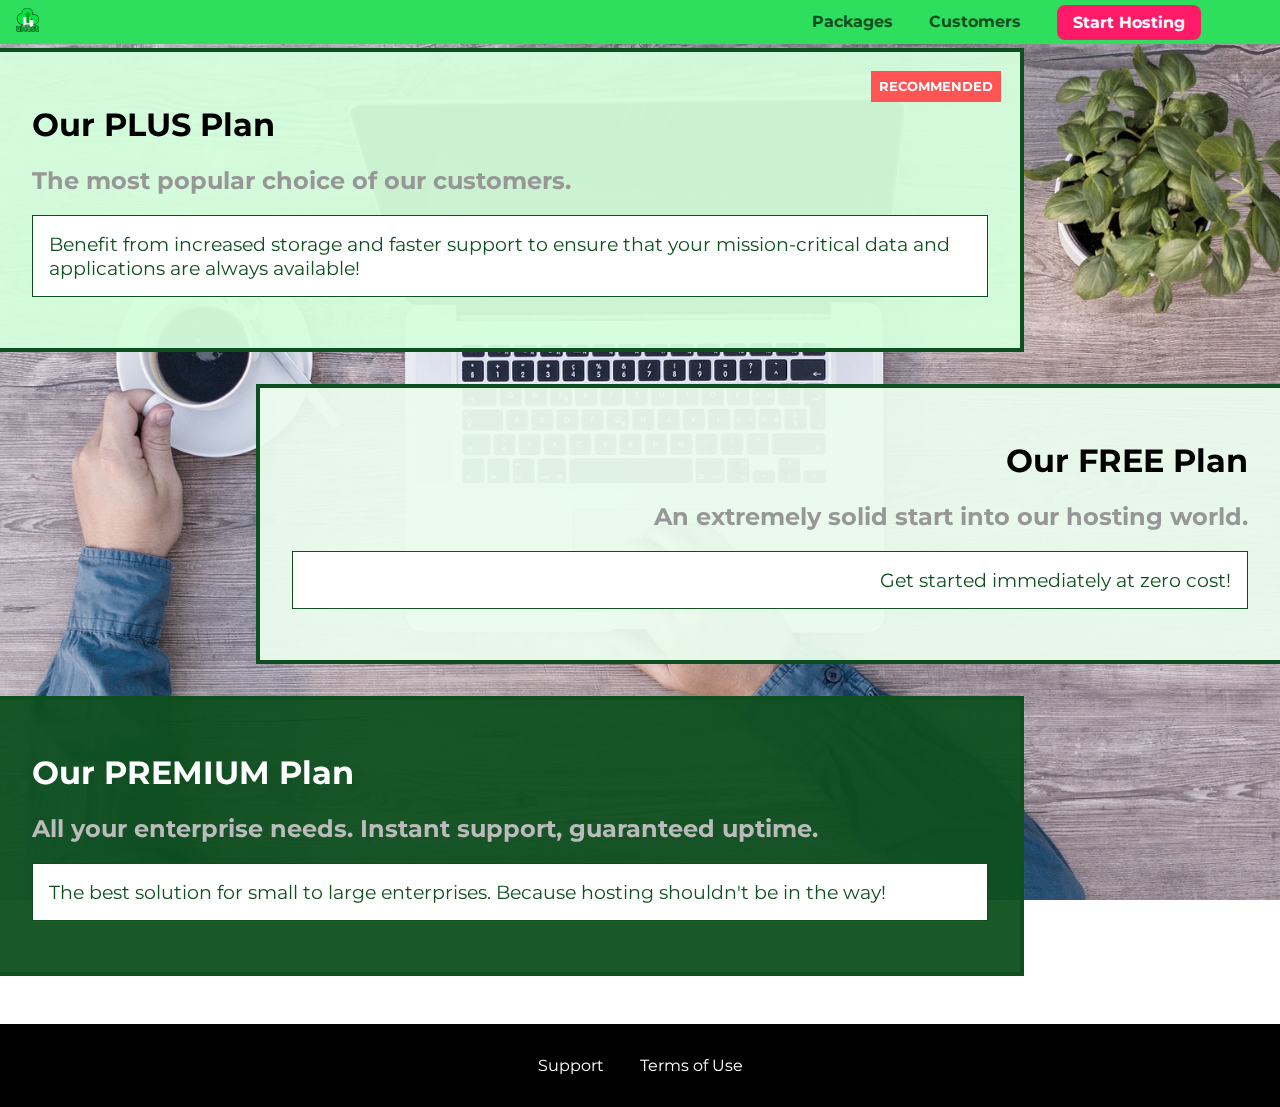
<file: section08-sizes-and-units/packages/index.html>
<!DOCTYPE html>
<html lang="en">

<head>
    <meta charset="UTF-8">
    <meta http-equiv="X-UA-Compatible" content="ie=edge">
    <title>uHost</title>
    <link rel="shortcut icon" href="favicon.png">
    <link href="https://fonts.googleapis.com/css?family=Montserrat:400,700" rel="stylesheet">
    <link rel="stylesheet" href="../shared.css">
    <link rel="stylesheet" href="packages.css">
</head>

<body>
    <div class="background"></div>
    <header class="main-header">
        <div>
            <a href="../index.html" class="main-header__brand">
                <img src="../images/uhost-icon.png" alt="uHost - Your favorite hosting company">
            </a>
        </div>
        <nav class="main-nav">
            <ul class="main-nav__items">
                <li class="main-nav__item">
                    <a href="index.html">Packages</a>
                </li>
                <li class="main-nav__item">
                    <a href="../customers/index.html">Customers</a>
                </li>
                <li class="main-nav__item main-nav__item--cta">
                    <a href="../start-hosting/index.html">Start Hosting</a>
                </li>
            </ul>
        </nav>
    </header>
    <main>
        <section class="package" id="plus">
            <a href="#">
                <h1 class="package__title">Our PLUS Plan</h1>
                <h2 class="package__badge">RECOMMENDED</h2>
                <h2 class="package__subtitle">The most popular choice of our customers.</h2>
                <p class="package__info">Benefit from increased storage and faster support to ensure that your mission-critical data and applications
                    are always available!</p>
            </a>
        </section>
        <section class="package" id="free">
            <a href="#">
                <h1 class="package__title">Our FREE Plan</h1>
                <h2 class="package__subtitle">An extremely solid start into our hosting world.</h2>
                <p class="package__info">Get started immediately at zero cost!</p>
            </a>
        </section>
        <div class="clearfix"></div>
        <section class="package" id="premium">
            <a href="#">
                <h1 class="package__title">Our PREMIUM Plan</h1>
                <h2 class="package__subtitle">All your enterprise needs. Instant support, guaranteed uptime. </h2>
                <p class="package__info">The best solution for small to large enterprises. Because hosting shouldn't be in the way!</p>
            </a>
        </section>
    </main>
    <footer class="main-footer">
        <nav>
            <ul class="main-footer__links">
                <li class="main-footer__link">
                    <a href="#">Support</a>
                </li>
                <li class="main-footer__link">
                    <a href="#">Terms of Use</a>
                </li>
            </ul>
        </nav>
    </footer>
</body>

</html>
</file>
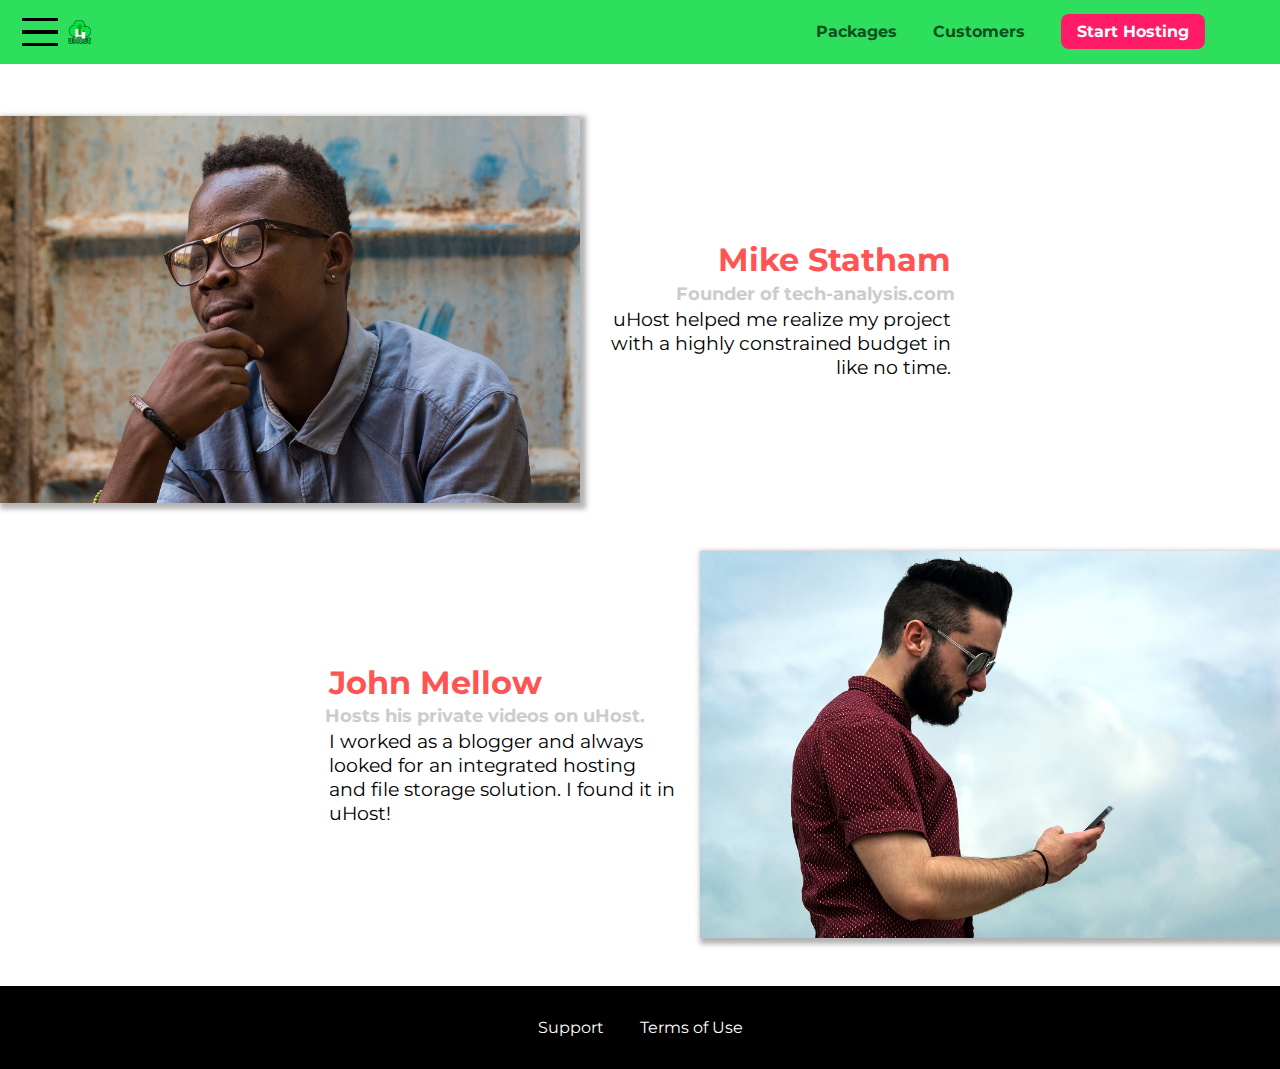
<file: section09-javascript-css/customers/index.html>
<!DOCTYPE html>
<html lang="en">
  <head>
    <meta charset="UTF-8" />
    <meta name="viewport" content="width=device-width, initial-scale=1.0" />
    <meta http-equiv="X-UA-Compatible" content="ie=edge" />
    <title>uHost Customers</title>
    <link rel="shortcut icon" href="../favicon.png" />
    <link
      href="https://fonts.googleapis.com/css?family=Anton|Montserrat:400,700"
      rel="stylesheet"
    />
    <link rel="stylesheet" href="../shared.css" />
    <link rel="stylesheet" href="customers.css" />
  </head>

  <body>
    <div class="backdrop"></div>
    <header class="main-header">
      <div>
        <button class="toggle-button">
          <span class="toggle-button__bar"></span>
          <span class="toggle-button__bar"></span>
          <span class="toggle-button__bar"></span>
        </button>
        <a href="../index.html" class="main-header__brand">
          <img
            src="../images/uhost-icon.png"
            alt="uHost - Your favorite hosting company"
          />
        </a>
      </div>
      <nav class="main-nav">
        <ul class="main-nav__items">
          <li class="main-nav__item">
            <a href="../packages/index.html">Packages</a>
          </li>
          <li class="main-nav__item">
            <a href="index.html">Customers</a>
          </li>
          <li class="main-nav__item main-nav__item--cta">
            <a href="start-hosting/index.html">Start Hosting</a>
          </li>
        </ul>
      </nav>
    </header>
    <nav class="main-nav">
      <ul class="main-nav__items">
        <li class="main-nav__item">
          <a href="../packages/index.html">Packages</a>
        </li>
        <li class="main-nav__item">
          <a href="index.html">Customers</a>
        </li>
        <li class="main-nav__item main-nav__item--cta">
          <a href="../start-hosting/index.html">Start Hosting</a>
        </li>
      </ul>
    </nav>
    <main>
      <div>
        <div class="testimonial" id="customer-1">
          <div class="testimonial__image-container">
            <img
              src="../images/customer-1.jpg"
              alt="Mike Statham - Customer"
              class="testimonial__image"
            />
          </div>
          <div class="testimonial__info">
            <h1 class="testimonial__name">Mike Statham</h1>
            <h2 class="testimonial__subtitle">
              Founder of
              <a href="tech-analysis.com">tech-analysis.com</a>
            </h2>
            <p class="testimonial__text">
              uHost helped me realize my project with a highly constrained
              budget in like no time.
            </p>
          </div>
        </div>
        <div class="testimonial" id="customer-2">
          <div class="testimonial__info">
            <h1 class="testimonial__name">John Mellow</h1>
            <h2 class="testimonial__subtitle">
              Hosts his private videos on uHost.
            </h2>
            <p class="testimonial__text">
              I worked as a blogger and always looked for an integrated hosting
              and file storage solution. I found it in uHost!
            </p>
          </div>
          <div class="testimonial__image-container">
            <img
              src="../images/customer-2.jpg"
              alt="John Mellow - Customer"
              class="testimonial__image"
            />
          </div>
        </div>
      </div>
    </main>
    <footer class="main-footer">
      <nav>
        <ul class="main-footer__links">
          <li class="main-footer__link">
            <a href="#">Support</a>
          </li>
          <li class="main-footer__link">
            <a href="#">Terms of Use</a>
          </li>
        </ul>
      </nav>
    </footer>
    <script src="../shared.js"></script>
  </body>
</html>
</file>
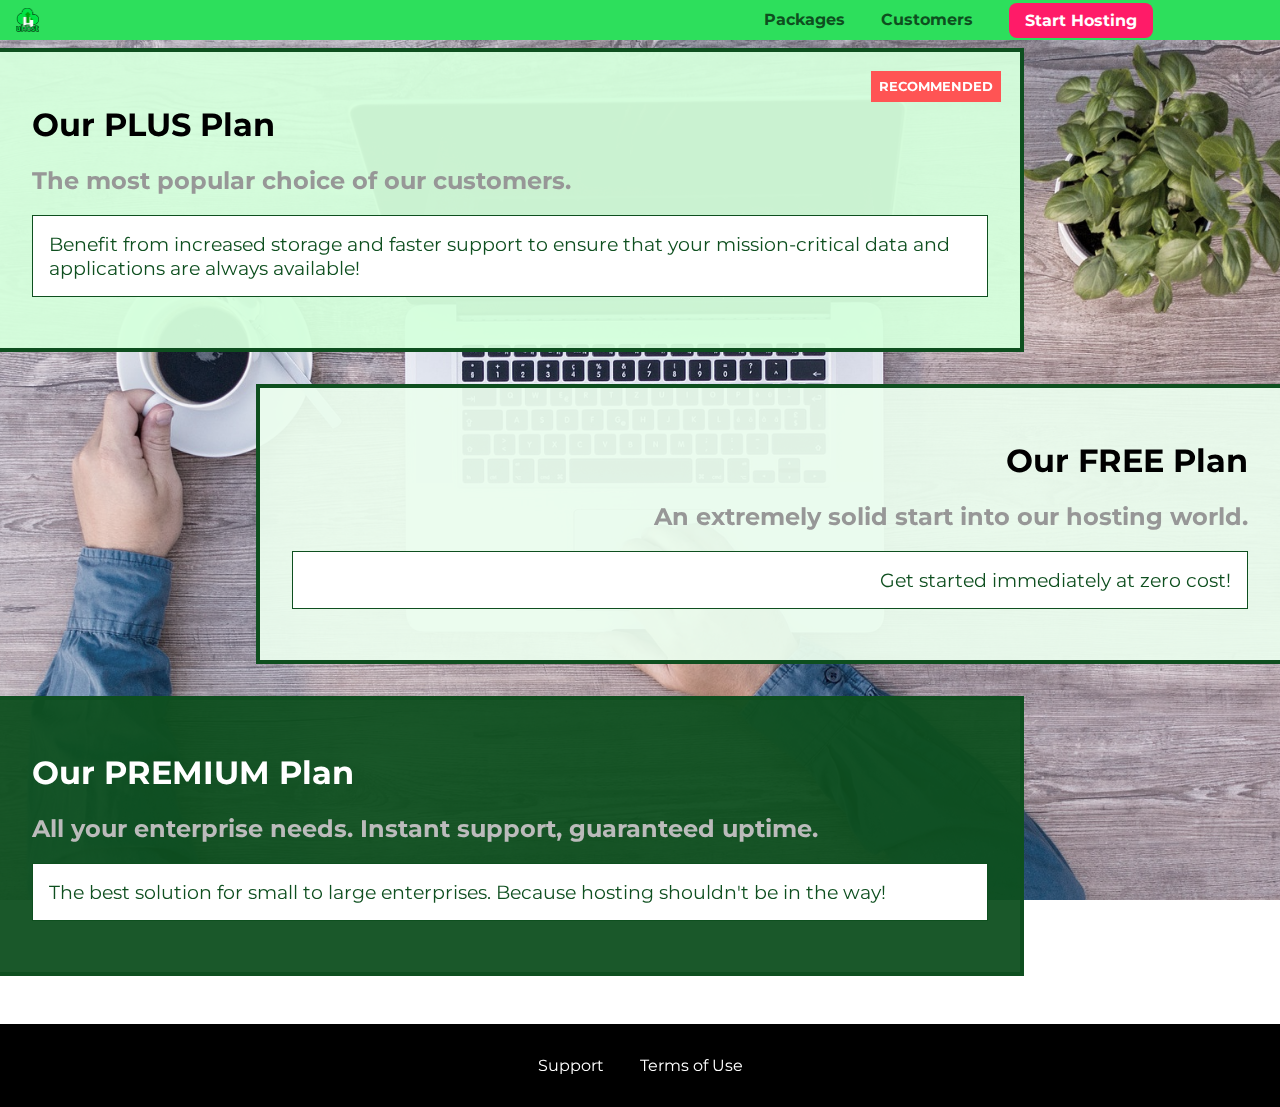
<file: section09-javascript-css/packages/index.html>
<!DOCTYPE html>
<html lang="en">
  <head>
    <meta charset="UTF-8" />
    <meta http-equiv="X-UA-Compatible" content="ie=edge" />
    <title>uHost</title>
    <link rel="shortcut icon" href="favicon.png" />
    <link
      href="https://fonts.googleapis.com/css?family=Montserrat:400,700"
      rel="stylesheet"
    />
    <link rel="stylesheet" href="../shared.css" />
    <link rel="stylesheet" href="packages.css" />
  </head>

  <body>
    <div class="backdrop"></div>
    <div class="background"></div>
    <header class="main-header">
      <div>
        <a href="../index.html" class="main-header__brand">
          <img
            src="../images/uhost-icon.png"
            alt="uHost - Your favorite hosting company"
          />
        </a>
      </div>
      <nav class="main-nav">
        <ul class="main-nav__items">
          <li class="main-nav__item">
            <a href="index.html">Packages</a>
          </li>
          <li class="main-nav__item">
            <a href="../customers/index.html">Customers</a>
          </li>
          <li class="main-nav__item main-nav__item--cta">
            <a href="../start-hosting/index.html">Start Hosting</a>
          </li>
        </ul>
      </nav>
    </header>
    <main>
      <section class="package" id="plus">
        <a href="#">
          <h1 class="package__title">Our PLUS Plan</h1>
          <h2 class="package__badge">RECOMMENDED</h2>
          <h2 class="package__subtitle">
            The most popular choice of our customers.
          </h2>
          <p class="package__info">
            Benefit from increased storage and faster support to ensure that
            your mission-critical data and applications are always available!
          </p>
        </a>
      </section>
      <section class="package" id="free">
        <a href="#">
          <h1 class="package__title">Our FREE Plan</h1>
          <h2 class="package__subtitle">
            An extremely solid start into our hosting world.
          </h2>
          <p class="package__info">Get started immediately at zero cost!</p>
        </a>
      </section>
      <div class="clearfix"></div>
      <section class="package" id="premium">
        <a href="#">
          <h1 class="package__title">Our PREMIUM Plan</h1>
          <h2 class="package__subtitle">
            All your enterprise needs. Instant support, guaranteed uptime.
          </h2>
          <p class="package__info">
            The best solution for small to large enterprises. Because hosting
            shouldn't be in the way!
          </p>
        </a>
      </section>
    </main>
    <footer class="main-footer">
      <nav>
        <ul class="main-footer__links">
          <li class="main-footer__link">
            <a href="#">Support</a>
          </li>
          <li class="main-footer__link">
            <a href="#">Terms of Use</a>
          </li>
        </ul>
      </nav>
    </footer>
    <script src="../shared.js"></script>
  </body>
</html>
</file>
<file: section05-practising-the-basics/main.css>
#product-overview {
  background: url("freedom.jpg");
  width: 100%;
  height: 528px;
  padding: 10px;
}

.section-title {
  color: #2ddf5c;
  text-align: center;
}

#product-overview h1 {
  color: white;
  font-family: "Anton", sans-serif;
}

.plan {
  background-color: #d5ffdc;
  text-align: center;
  padding: 16px;
  margin: 8px;
  display: inline-block;
  width: 30%;
  vertical-align: middle;
}

.plan--highlighted {
  background: #19b84c;
  color: white;
  box-shadow: 2px 2px 2px 2px rgba(0, 0, 0, 0.5);
}

.plan__annotation {
  background: white;
  color: #19b84c;
  padding: 1px;
  box-shadow: 2px 2px 2px 2px rgba(0, 0, 0, 0.5);
  border-radius: 8px;
}

.plan__title {
  color: #0e4f1f;
}

.plan__price {
  color: #858585;
}
.plan--highlighted .plan__title {
  color: white;
}
.plan--highlighted .plan__price {
  color: #0e4f1f;
}
.plan__features {
  list-style: none;
  margin: 0;
  padding: 0;
}

.plan__features li {
  margin: 8px 0;
}

#key-features {
  background: #ff1b68;
  margin-top: 80px;
  padding: 16px;
}

#key-features .section-title {
  color: white;
  margin: 32px;
}

.key-feature__list {
  list-style: none;
  margin: 0;
  padding: 0;
  text-align: center;
}

.key-feature {
  display: inline-block;
  width: 33%;
  vertical-align: top;
}
.key-feature__image {
  background: #ffcede;
  width: 128px;
  height: 128px;
  border: 2px solid #424242;
  border-radius: 50%;
  margin: 0 auto;
}

.key-feature__description {
  text-align: center;
  font-weight: bold;
  color: white;
  font-size: 20px;
}
/* h1 {
    font-family: sans-serif;
} */

.main-nav {
  display: inline-block;
  text-align: right;
  width: calc(100% - 74px);
  vertical-align: middle;
}

.main-nav__items {
  margin: 0;
  padding: 0;
  list-style: none;
}

.main-nav__item {
  display: inline-block;
  margin: 0 16px;
}

.main-nav__item a {
  text-decoration: none;
  color: #0e4f1f;
  font-weight: bold;
  padding: 3px 0;
}

.main-nav__item a:hover,
.main-nav__item a:active {
  color: white;
  border-bottom: 5px solid white;
}

.main-nav__item--cta a {
  color: white;
  background: #ff1b68;
  padding: 8px 16px;
  border-radius: 8px;
}

.main-nav__item--cta a:hover,
.main-nav__item--cta a:active {
  color: #ff1b68;
  background: white;
  border: none;
}

.main-footer {
  background-color: black;
  padding: 32px;
  margin-top: 48px;
}

.main-footer__links {
  list-style: none;
  margin: 0;
  padding: 0;
  text-align: center;
}

.main-footer__link {
  display: inline-block;
  margin: 0 16px;
}

.main-footer__link a {
  color: white;
  text-decoration: none;
}

.main-footer__link a:hover,
.main-footer__link a:active {
  color: #ccc;
}
</file>
<file: section05-practising-the-basics/shared.css>
* {
  box-sizing: border-box;
}

body {
  font-family: "Montserrat", sans-serif;
  margin: 0;
}

.main-header {
  width: 100%;
  background: #2ddf5c;
  padding: 8px 16px;
}

.main-header > div {
  display: inline-block;
  vertical-align: middle;
}

.main-header__brand {
  color: #0e4f1f;
  text-decoration: none;
  font-weight: bold;
  font-size: 22px;
}

.main-nav {
  display: inline-block;
  text-align: right;
  width: calc(100% - 74px);
  vertical-align: middle;
}

.main-nav__items {
  margin: 0;
  padding: 0;
  list-style: none;
}

.main-nav__item {
  display: inline-block;
  margin: 0 16px;
}

.main-nav__item a {
  text-decoration: none;
  color: #0e4f1f;
  font-weight: bold;
  padding: 3px 0;
}

.main-nav__item a:hover,
.main-nav__item a:active {
  color: white;
  border-bottom: 5px solid white;
}

.main-nav__item--cta a {
  color: white;
  background: #ff1b68;
  padding: 8px 16px;
  border-radius: 8px;
}

.main-nav__item--cta a:hover,
.main-nav__item--cta a:active {
  color: #ff1b68;
  background: white;
  border: none;
}

.main-footer {
  background-color: black;
  padding: 32px;
  margin-top: 48px;
}

.main-footer__links {
  list-style: none;
  margin: 0;
  padding: 0;
  text-align: center;
}

.main-footer__link {
  display: inline-block;
  margin: 0 16px;
}

.main-footer__link a {
  color: white;
  text-decoration: none;
}

.main-footer__link a:hover,
.main-footer__link a:active {
  color: #ccc;
}

.button {
  background: #0e4f1f;
  color: white;
  font: inherit;
  border: 1.5px solid #0e4f1f;
  padding: 8px;
  border-radius: 8px;
  font-weight: bold;
  cursor: pointer;
}

.button:hover,
.button:active {
  background: white;
  color: #0e4f1f;
}

.button:focus {
  outline: none;
}
</file>
<file: section06-positioning-elements-with-css/shared.css>
* {
  box-sizing: border-box;
}

body {
  font-family: "Montserrat", sans-serif;
  margin: 0;
}

.main-header {
  width: 100%;
  position: fixed;
  top: 0;
  left: 0;
  background: #2ddf5c;
  padding: 8px 16px;
  z-index: 1;
}

.main-header > div {
  display: inline-block;
  vertical-align: middle;
}

.main-header__brand {
  color: #0e4f1f;
  text-decoration: none;
  font-weight: bold;
  font-size: 22px;
}

.main-nav {
  display: inline-block;
  text-align: right;
  width: calc(100% - 74px);
  vertical-align: middle;
}

.main-nav__items {
  margin: 0;
  padding: 0;
  list-style: none;
}

.main-nav__item {
  display: inline-block;
  margin: 0 16px;
}

.main-nav__item a {
  text-decoration: none;
  color: #0e4f1f;
  font-weight: bold;
  padding: 3px 0;
}

.main-nav__item a:hover,
.main-nav__item a:active {
  color: white;
  border-bottom: 5px solid white;
}

.main-nav__item--cta a {
  color: white;
  background: #ff1b68;
  padding: 8px 16px;
  border-radius: 8px;
}

.main-nav__item--cta a:hover,
.main-nav__item--cta a:active {
  color: #ff1b68;
  background: white;
  border: none;
}

.main-footer {
  background: black;
  padding: 32px;
  margin-top: 48px;
}

.main-footer__links {
  list-style: none;
  margin: 0;
  padding: 0;
  text-align: center;
}

.main-footer__link {
  display: inline-block;
  margin: 0 16px;
}

.main-footer__link a {
  color: white;
  text-decoration: none;
}

.main-footer__link a:hover,
.main-footer__link a:active {
  color: #ccc;
}

.button {
  background: #0e4f1f;
  color: white;
  font: inherit;
  border: 1.5px solid #0e4f1f;
  padding: 8px;
  border-radius: 8px;
  font-weight: bold;
  cursor: pointer;
}

.button:hover,
.button:active {
  background: white;
  color: #0e4f1f;
}

.button:focus {
  outline: none;
}
</file>
<file: section06-positioning-elements-with-css/main.css>
#product-overview {
  position: relative;
  background: url("freedom.jpg");
  width: 100%;
  height: 528px;
  padding: 10px;
  margin-top: 43px;
}

.section-title {
  color: #2ddf5c;
  text-align: center;
}

#product-overview h1 {
  position: absolute;
  bottom: 4%;
  left: 4%;
  color: white;
  font-family: "Anton", sans-serif;
}

.plan__list {
  width: 80%;
  margin: auto;
  text-align: center;
}

.plan {
  background: #d5ffdc;
  text-align: center;
  padding: 16px;
  margin: 8px;
  display: inline-block;
  width: 30%;
  vertical-align: middle;
}

.plan--highlighted {
  background: #19b84c;
  color: white;
  box-shadow: 2px 2px 2px 2px rgba(0, 0, 0, 0.5);
}

.plan__annotation {
  background: white;
  color: #19b84c;
  padding: 8px;
  box-shadow: 2px 2px 2px 2px rgba(0, 0, 0, 0.5);
  border-radius: 8px;
}

.plan__title {
  color: #0e4f1f;
}

.plan__price {
  color: #858585;
}

.plan--highlighted .plan__title {
  color: white;
}

.plan--highlighted .plan__price {
  color: #0e4f1f;
}

.plan__features {
  list-style: none;
  margin: 0;
  padding: 0;
}

.plan__feature {
  margin: 8px 0;
}

#key-features {
  background: #ff1b68;
  margin-top: 80px;
  padding: 16px;
}

#key-features .section-title {
  color: white;
  margin: 32px;
}

.key-feature__list {
  list-style: none;
  margin: 0;
  padding: 0;
  text-align: center;
}

.key-feature {
  display: inline-block;
  width: 30%;
  vertical-align: top;
}

.key-feature__image {
  background: #ffcede;
  width: 128px;
  height: 128px;
  border: 2px solid #424242;
  border-radius: 50%;
  margin: auto;
}

.key-feature__description {
  text-align: center;
  font-weight: bold;
  color: white;
  font-size: 20px;
}

/* h1 {
    font-family: sans-serif;
} */

/*
Position property:

fixed:  is positioned relative to the viewport, which means it always stays in the same place even if the page is scrolled. The top, right, bottom, and left properties are used to position the element.

absolute:  is positioned relative to the nearest positioned ancestor . However; if an absolute positioned element has no positioned ancestors, it uses the document body, and moves along with page scrolling. Note: Absolute positioned elements are removed from the normal flow, and can overlap elements.

relative: is positioned relative to its normal position.Setting the top, right, bottom, and left properties of a relatively-positioned element will cause it to be adjusted away from its normal position. Other content will not be adjusted to fit into any gap left by the element.

*/

/*
Z-index property:

The z-index property specifies the stack order of an element (which element should be placed in front of, or behind, the others).

An element can have a positive or negative stack order.

Note: z-index only works on positioned elements (position: absolute, position: relative, position: fixed, or position: sticky) and flex items (elements that are direct children of display: flex elements).

*/
</file>
<file: section08-sizes-and-units/shared.css>
* {
  box-sizing: border-box;
}

body {
  font-family: "Montserrat", sans-serif;
  margin: 0;
}

.backdrop {
  position: fixed;
  display: none;
  top: 0;
  left: 0;
  z-index: 100;
  width: 100vw;
  height: 100vh;
  background: rgba(0, 0, 0, 0.5);
}

.main-header {
  width: 100%;
  position: fixed;
  top: 0;
  left: 0;
  background: #2ddf5c;
  padding: 0.5rem 1rem;
  z-index: 1;
}

.main-header > div {
  display: inline-block;
  vertical-align: middle;
}

.main-header__brand {
  color: #0e4f1f;
  text-decoration: none;
  font-weight: bold;
  font-size: 1.5rem;
  height: 1.5rem;
  /* width: 20px; */
  display: inline-block;
}

.main-header__brand img {
  height: 100%;
  /* width: 100%; */
}

.main-nav {
  display: inline-block;
  text-align: right;
  width: calc(100% - 74px);
  vertical-align: middle;
}

.main-nav__items {
  margin: 0;
  padding: 0;
  list-style: none;
}

.main-nav__item {
  display: inline-block;
  margin: 0 1rem;
}

.main-nav__item a {
  text-decoration: none;
  color: #0e4f1f;
  font-weight: bold;
  padding: 0.2rem 0;
}

.main-nav__item a:hover,
.main-nav__item a:active {
  color: white;
  border-bottom: 5px solid white;
}

.main-nav__item--cta a {
  color: white;
  background: #ff1b68;
  padding: 0.5rem 1rem;
  border-radius: 8px;
}

.main-nav__item--cta a:hover,
.main-nav__item--cta a:active {
  color: #ff1b68;
  background: white;
  border: none;
}

.main-footer {
  background: black;
  padding: 2rem;
  margin-top: 3rem;
}

.main-footer__links {
  list-style: none;
  margin: 0;
  padding: 0;
  text-align: center;
}

.main-footer__link {
  display: inline-block;
  margin: 0 1rem;
}

.main-footer__link a {
  color: white;
  text-decoration: none;
}

.main-footer__link a:hover,
.main-footer__link a:active {
  color: #ccc;
}

.button {
  background: #0e4f1f;
  color: white;
  font: inherit;
  border: 1.5px solid #0e4f1f;
  padding: 0.5rem;
  border-radius: 8px;
  font-weight: bold;
  cursor: pointer;
}

.button:hover,
.button:active {
  background: white;
  color: #0e4f1f;
}

.button:focus {
  outline: none;
}
</file>
<file: section08-sizes-and-units/main.css>
#product-overview {
  background: linear-gradient(to top, rgba(80, 68, 18, 0.6) 10%, transparent),
    url("images/freedom.jpg") left 10% bottom 75% / cover no-repeat border-box,
    #ff1b68;
  /* background-image: url("freedom.jpg");
    background-size: cover;
    background-position: left 10% bottom 20%; */
  /* background-repeat: no-repeat;
    background-origin: border-box;
    background-clip: border-box; */
  /* background-image: linear-gradient(180deg, red 70%, blue 60%, rgba(0,0,0,0.5)); */
  /* background-image: radial-gradient(ellipse farthest-corner at 20% 50%, red, blue 70%, green); */
  width: 100vw;
  height: 43vh;
  margin-top: 2.75rem;
  /* border: 5px dashed red; */
  position: relative;
}

.section-title {
  color: #2ddf5c;
  text-align: center;
}

#product-overview h1 {
  color: white;
  font-family: "Anton", sans-serif;
  position: absolute;
  bottom: 5%;
  left: 3%;
}

.plan__list {
  width: 80%;
  margin: auto;
  text-align: center;
}

.plan {
  background: #d5ffdc;
  text-align: center;
  padding: 1rem;
  margin: 0.5rem;
  display: inline-block;
  width: 30%;
  vertical-align: middle;
}

.plan--highlighted {
  background: #19b84c;
  color: white;
  box-shadow: 2px 2px 2px 2px rgba(0, 0, 0, 0.5);
}

.plan__annotation {
  background: white;
  color: #19b84c;
  padding: 0.5rem;
  box-shadow: 2px 2px 2px 2px rgba(0, 0, 0, 0.5);
  border-radius: 8px;
}

.plan__title {
  color: #0e4f1f;
}

.plan__price {
  color: #858585;
}

.plan--highlighted .plan__title {
  color: white;
}

.plan--highlighted .plan__price {
  color: #0e4f1f;
}

.plan__features {
  list-style: none;
  margin: 0;
  padding: 0;
}

.plan__feature {
  margin: 0.5rem 0;
}

#key-features {
  background: #ff1b68;
  margin-top: 5rem;
  padding: 1rem;
}

#key-features .section-title {
  color: white;
  margin: 2rem;
}

.key-feature__list {
  list-style: none;
  margin: 0;
  padding: 0;
  text-align: center;
}

.key-feature {
  display: inline-block;
  width: 30%;
  vertical-align: top;
}

.key-feature__image {
  background: #ffcede;
  width: 128px;
  height: 128px;
  border: 2px solid #424242;
  border-radius: 50%;
  margin: auto;
  padding: 1.5rem;
}

.key-feature__description {
  text-align: center;
  font-weight: bold;
  color: white;
  font-size: 1.2rem;
}

/* h1 {
    font-family: sans-serif;
} */
</file>
<file: section09-javascript-css/shared.css>
* {
  box-sizing: border-box;
}

body {
  font-family: "Montserrat", sans-serif;
  margin: 0;
}

.backdrop {
  position: fixed;
  display: none;
  top: 0;
  left: 0;
  z-index: 100;
  width: 100vw;
  height: 100vh;
  background: rgba(0, 0, 0, 0.5);
}

.main-header {
  width: 100%;
  position: fixed;
  top: 0;
  left: 0;
  background: #2ddf5c;
  padding: 0.5rem 1rem;
  z-index: 1;
}

.main-header > div {
  display: inline-block;
  vertical-align: middle;
}

.toggle-button {
  width: 3rem;
  background: transparent;
  border: none;
  cursor: pointer;
  padding-top: 0;
  padding-bottom: 0;
  vertical-align: middle;
}

.toggle-button:focus {
  outline: none;
}

.toggle-button__bar {
  width: 100%;
  height: 0.2rem;
  background: black;
  display: block;
  margin: 0.6rem 0;
}

.main-header__brand {
  color: #0e4f1f;
  text-decoration: none;
  font-weight: bold;
  font-size: 1.5rem;
  height: 1.5rem;
  /* width: 20px; */
  display: inline-block;
  vertical-align: middle;
}

.main-header__brand img {
  height: 100%;
  /* width: 100%; */
}

.main-nav {
  display: inline-block;
  text-align: right;
  width: calc(100% - 122px);
  vertical-align: middle;
}

.main-nav__items {
  margin: 0;
  padding: 0;
  list-style: none;
}

.main-nav__item {
  display: inline-block;
  margin: 0 1rem;
}

.main-nav__item a,
.mobile-nav__item a {
  text-decoration: none;
  color: #0e4f1f;
  font-weight: bold;
  padding: 0.2rem 0;
}

.main-nav__item a:hover,
.main-nav__item a:active {
  color: white;
  border-bottom: 5px solid white;
}

.main-nav__item--cta a,
.mobile-nav__item--cta a {
  color: white;
  background: #ff1b68;
  padding: 0.5rem 1rem;
  border-radius: 8px;
}

.main-nav__item--cta a:hover,
.main-nav__item--cta a:active,
.mobile-nav__item--cta a:hover,
.mobile-nav__item--cta a:active {
  color: #ff1b68;
  background: white;
  border: none;
}

.main-footer {
  background: black;
  padding: 2rem;
  margin-top: 3rem;
}

.main-footer__links {
  list-style: none;
  margin: 0;
  padding: 0;
  text-align: center;
}

.main-footer__link {
  display: inline-block;
  margin: 0 1rem;
}

.main-footer__link a {
  color: white;
  text-decoration: none;
}

.main-footer__link a:hover,
.main-footer__link a:active {
  color: #ccc;
}

.mobile-nav {
  display: none;
  position: fixed;
  z-index: 101;
  top: 0;
  left: 0;
  background: white;
  width: 80%;
  height: 100vh;
}

.mobile-nav__items {
  width: 90%;
  height: 100%;
  list-style: none;
  margin: 10% auto;
  padding: 0;
  text-align: center;
}

.mobile-nav__item {
  margin: 1rem 0;
}

.mobile-nav__item a {
  font-size: 1.5rem;
}

.button {
  background: #0e4f1f;
  color: white;
  font: inherit;
  border: 1.5px solid #0e4f1f;
  padding: 0.5rem;
  border-radius: 8px;
  font-weight: bold;
  cursor: pointer;
}

.button:hover,
.button:active {
  background: white;
  color: #0e4f1f;
}

.button:focus {
  outline: none;
}

.open {
  display: block !important;
}
</file>
<file: section09-javascript-css/main.css>
#product-overview {
  background: linear-gradient(to top, rgba(80, 68, 18, 0.6) 10%, transparent),
    url("images/freedom.jpg") left 10% bottom 70% / cover no-repeat border-box,
    #ff1b68;
  /* background-image: url("freedom.jpg");
    background-size: cover;
    background-position: left 10% bottom 20%; */
  /* background-repeat: no-repeat;
    background-origin: border-box;
    background-clip: border-box; */
  /* background-image: linear-gradient(180deg, red 70%, blue 60%, rgba(0,0,0,0.5)); */
  /* background-image: radial-gradient(ellipse farthest-corner at 20% 50%, red, blue 70%, green); */
  width: 100vw;
  height: 33vh;
  margin-top: 2.75rem;
  /* border: 5px dashed red; */
  position: relative;
}

.section-title {
  color: #2ddf5c;
  text-align: center;
}

#product-overview h1 {
  color: white;
  font-family: "Anton", sans-serif;
  position: absolute;
  bottom: 5%;
  left: 3%;
}

.plan__list {
  width: 80%;
  margin: auto;
  text-align: center;
}

.plan {
  background: #d5ffdc;
  text-align: center;
  padding: 1rem;
  margin: 0.5rem;
  display: inline-block;
  width: 30%;
  vertical-align: middle;
}

.plan--highlighted {
  background: #19b84c;
  color: white;
  box-shadow: 2px 2px 2px 2px rgba(0, 0, 0, 0.5);
}

.plan__annotation {
  background: white;
  color: #19b84c;
  padding: 0.5rem;
  box-shadow: 2px 2px 2px 2px rgba(0, 0, 0, 0.5);
  border-radius: 8px;
}

.plan__title {
  color: #0e4f1f;
}

.plan__price {
  color: #858585;
}

.plan--highlighted .plan__title {
  color: white;
}

.plan--highlighted .plan__price {
  color: #0e4f1f;
}

.plan__features {
  list-style: none;
  margin: 0;
  padding: 0;
}

.plan__feature {
  margin: 0.5rem 0;
}

#key-features {
  background: #ff1b68;
  margin-top: 5rem;
  padding: 1rem;
}

#key-features .section-title {
  color: white;
  margin: 2rem;
}

.key-feature__list {
  list-style: none;
  margin: 0;
  padding: 0;
  text-align: center;
}

.key-feature {
  display: inline-block;
  width: 30%;
  vertical-align: top;
}

.key-feature__image {
  background: #ffcede;
  width: 128px;
  height: 128px;
  border: 2px solid #424242;
  border-radius: 50%;
  margin: auto;
  padding: 1.5rem;
}

.key-feature__description {
  text-align: center;
  font-weight: bold;
  color: white;
  font-size: 1.2rem;
}

/* h1 {
    font-family: sans-serif;
} */

.modal {
  position: fixed;
  display: none;
  z-index: 200;
  top: 20%;
  left: 30%;
  width: 40%;
  background: white;
  padding: 1rem;
  border: 1px solid #ccc;
  box-shadow: 1px 1px 1px rgba(0, 0, 0, 0.5);
}

.modal__title {
  text-align: center;
  margin: 0 0 1rem 0;
}

.modal__actions {
  text-align: center;
}

.modal__action {
  border: 1px solid #0e4f1f;
  background: #0e4f1f;
  text-decoration: none;
  color: white;
  font: inherit;
  padding: 0.5rem 1rem;
  cursor: pointer;
}

.modal__action:hover,
.modal__action:active {
  background: #2ddf5c;
  border-color: #2ddf5c;
}

.modal__action--negative {
  background: red;
  border-color: red;
}

.modal__action--negative:hover,
.modal__action--negative:active {
  background: #ff5454;
  border-color: #ff5454;
}
</file>
<file: section11-adding&styling-forms/shared.css>
* {
  box-sizing: border-box;
}

body {
  font-family: "Montserrat", sans-serif;
  margin: 0;
}

main {
  min-height: calc(100vh - 3.5rem - 8rem);
  margin-top: 3.5rem;
}

.backdrop {
  position: fixed;
  display: none;
  top: 0;
  left: 0;
  z-index: 100;
  width: 100vw;
  height: 100vh;
  background: rgba(0, 0, 0, 0.5);
}

.main-header {
  width: 100%;
  position: fixed;
  top: 0;
  left: 0;
  background: #2ddf5c;
  padding: 0.5rem 1rem;
  z-index: 1;
}

.main-header > div {
  display: inline-block;
  vertical-align: middle;
}

.toggle-button {
  width: 3rem;
  background: transparent;
  border: none;
  cursor: pointer;
  padding-top: 0;
  padding-bottom: 0;
  vertical-align: middle;
}

.toggle-button:focus {
  outline: none;
}

.toggle-button__bar {
  width: 100%;
  height: 0.2rem;
  background: black;
  display: block;
  margin: 0.6rem 0;
}

.main-header__brand {
  color: #0e4f1f;
  text-decoration: none;
  font-weight: bold;
  height: 2.5rem;
  /* width: 20px; */
  display: inline-block;
  vertical-align: middle;
}

.main-header__brand img {
  height: 100%;
  /* width: 100%; */
}

.main-nav {
  display: none;
}

.main-nav__items {
  margin: 0;
  padding: 0;
  list-style: none;
}

.main-nav__item {
  display: inline-block;
  margin: 0 1rem;
}

.main-nav__item a,
.mobile-nav__item a {
  text-decoration: none;
  color: #0e4f1f;
  font-weight: bold;
  padding: 0.2rem 0;
}

.main-nav__item a:hover,
.main-nav__item a:active {
  color: white;
  border-bottom: 5px solid white;
}

.main-nav__item--cta a,
.mobile-nav__item--cta a {
  color: white;
  background: #ff1b68;
  padding: 0.5rem 1rem;
  border-radius: 8px;
}

.main-nav__item--cta a:hover,
.main-nav__item--cta a:active,
.mobile-nav__item--cta a:hover,
.mobile-nav__item--cta a:active {
  color: #ff1b68;
  background: white;
  border: none;
}

@media (min-width: 40rem) {
  .toggle-button {
    display: none;
  }

  .main-nav {
    display: inline-block;
    text-align: right;
    width: calc(100% - 44px);
    vertical-align: middle;
  }
}

.main-footer {
  background: black;
  padding: 2rem;
  margin-top: 3rem;
}

.main-footer__links {
  list-style: none;
  margin: 0;
  padding: 0;
  text-align: center;
}

.main-footer__link {
  display: block;
  margin: 1rem 0;
}

.main-footer__link a {
  color: white;
  text-decoration: none;
}

.main-footer__link a:hover,
.main-footer__link a:active {
  color: #ccc;
}

.mobile-nav {
  display: none;
  position: fixed;
  z-index: 101;
  top: 0;
  left: 0;
  background: white;
  width: 80%;
  height: 100vh;
}

.mobile-nav__items {
  width: 90%;
  height: 100%;
  list-style: none;
  margin: 10% auto;
  padding: 0;
  text-align: center;
}

.mobile-nav__item {
  margin: 1rem 0;
}

.mobile-nav__item a {
  font-size: 1.5rem;
}

.button {
  background: #0e4f1f;
  color: white;
  font: inherit;
  border: 1.5px solid #0e4f1f;
  padding: 0.5rem;
  border-radius: 8px;
  font-weight: bold;
  cursor: pointer;
}

.button:hover,
.button:active {
  background: white;
  color: #0e4f1f;
}

.button:focus {
  outline: none;
}

.button[disabled] {
  cursor: not-allowed;
  border: #a1a1a1;
  background: #ccc;
  color: #a1a1a1;
}

.open {
  display: block !important;
}

@media (min-width: 40rem) {
  .main-footer__link {
    display: inline-block;
    margin: 0 1rem;
  }
}
</file>
<file: section11-adding&styling-forms/main.css>
#product-overview {
  background: linear-gradient(to top, rgba(80, 68, 18, 0.6) 10%, transparent),
    url("images/freedom.jpg") center/cover no-repeat border-box,
    #ff1b68;
  /* background-image: url("freedom.jpg");
    background-size: cover;
    background-position: left 10% bottom 20%; */
  /* background-repeat: no-repeat;
    background-origin: border-box;
    background-clip: border-box; */
  /* background-image: linear-gradient(180deg, red 70%, blue 60%, rgba(0,0,0,0.5)); */
  /* background-image: radial-gradient(ellipse farthest-corner at 20% 50%, red, blue 70%, green); */
  width: 100vw;
  height: 33vh;
  /* border: 5px dashed red; */
  position: relative;
}

#product-overview h1 {
  color: white;
  font-family: "Anton", sans-serif;
  position: absolute;
  bottom: 5%;
  left: 3%;
  font-size: 1.6rem;
}

@media (min-width: 40rem) and (min-height: 40rem) {
  #product-overview {
    height: 40vh;
    background-position: 50% 25%;
  }

  #product-overview h1 {
    font-size: 3rem;
  }
}

.section-title {
  color: #2ddf5c;
  text-align: center;
}

.plan {
  background: #d5ffdc;
  text-align: center;
  padding: 1rem;
  margin: 0.5rem 0;
  width: 100%;
}

.plan--highlighted {
  background: #19b84c;
  color: white;
}

.plan__annotation {
  background: white;
  color: #19b84c;
  padding: 0.5rem;
  box-shadow: 2px 2px 2px 2px rgba(0, 0, 0, 0.5);
  border-radius: 8px;
}

.plan__title {
  color: #0e4f1f;
}

.plan__price {
  color: #858585;
}

.plan--highlighted .plan__title {
  color: white;
}

.plan--highlighted .plan__price {
  color: #0e4f1f;
}

.plan__features {
  list-style: none;
  margin: 0;
  padding: 0;
}

.plan__feature {
  margin: 0.5rem 0;
}

@media (min-width: 40rem) {
  .plan__list {
    width: 100%;
    text-align: center;
  }

  .plan {
    display: inline-block;
    width: 30%;
    vertical-align: middle;
    min-width: 13rem;
    max-width: 25rem;
  }

  .plan--highlighted {
    box-shadow: 2px 2px 2px 2px rgba(0, 0, 0, 0.5);
  }
}

#key-features {
  background: #ff1b68;
  margin-top: 5rem;
  padding: 1rem;
}

#key-features .section-title {
  color: white;
  margin: 2rem;
}

.key-feature__list {
  list-style: none;
  margin: 0;
  padding: 0;
  text-align: center;
}

.key-feature__image {
  background: #ffcede;
  width: 128px;
  height: 128px;
  border: 2px solid #424242;
  border-radius: 50%;
  margin: auto;
  padding: 1.5rem;
}

.key-feature__description {
  text-align: center;
  font-weight: bold;
  color: white;
  font-size: 1.2rem;
}

@media (min-width: 40rem) {
  .key-feature {
    display: inline-block;
    width: 30%;
    max-width: 25rem;
    vertical-align: top;
  }
}

/* h1 {
    font-family: sans-serif;
} */

.modal {
  position: fixed;
  display: none;
  z-index: 200;
  top: 20%;
  left: 30%;
  width: 40%;
  background: white;
  padding: 1rem;
  border: 1px solid #ccc;
  box-shadow: 1px 1px 1px rgba(0, 0, 0, 0.5);
}

.modal__title {
  text-align: center;
  margin: 0 0 1rem 0;
}

.modal__actions {
  text-align: center;
}

.modal__action {
  border: 1px solid #0e4f1f;
  background: #0e4f1f;
  text-decoration: none;
  color: white;
  font: inherit;
  padding: 0.5rem 1rem;
  cursor: pointer;
}

.modal__action:hover,
.modal__action:active {
  background: #2ddf5c;
  border-color: #2ddf5c;
}

.modal__action--negative {
  background: red;
  border-color: red;
}

.modal__action--negative:hover,
.modal__action--negative:active {
  background: #ff5454;
  border-color: #ff5454;
}
</file>
<file: section13-flexbox/shared.css>
@import url("https://fonts.googleapis.com/css?family=Roboto:100,400,900");
@import url("https://fonts.googleapis.com/css?family=Anton");
@import url("https://fonts.googleapis.com/css?family=Montserrat:400,700");

* {
  box-sizing: border-box;
}

body {
  font-family: "Montserrat", sans-serif;
  margin: 0;
}

main {
  min-height: calc(100vh - 3.5rem - 8rem);
  margin-top: 3.5rem;
}

.backdrop {
  position: fixed;
  display: none;
  top: 0;
  left: 0;
  z-index: 100;
  width: 100vw;
  height: 100vh;
  background: rgba(0, 0, 0, 0.5);
}

.main-header {
  width: 100%;
  position: fixed;
  top: 0;
  left: 0;
  background: #2ddf5c;
  padding: 0.5rem 1rem;
  z-index: 60;
  display: flex;
  align-items: center;
  justify-content: space-between;
}

.toggle-button {
  width: 3rem;
  background: transparent;
  border: none;
  cursor: pointer;
  padding-top: 0;
  padding-bottom: 0;
  vertical-align: middle;
}

.toggle-button:focus {
  outline: none;
}

.toggle-button__bar {
  width: 100%;
  height: 0.2rem;
  background: black;
  display: block;
  margin: 0.6rem 0;
}

.main-header__brand {
  color: #0e4f1f;
  text-decoration: none;
  font-weight: bold;
  /* width: 20px; */
}

.main-header__brand img {
  height: 2.5rem;
  vertical-align: middle;
  /* width: 100%; */
}

.main-nav {
  display: none;
}

.main-nav__items {
  margin: 0;
  padding: 0;
  list-style: none;
  display: flex;
}

.main-nav__item {
  display: inline-block;
  margin: 0 1rem;
}

.main-nav__item a,
.mobile-nav__item a {
  text-decoration: none;
  color: #0e4f1f;
  font-weight: bold;
  padding: 0.2rem 0;
}

.main-nav__item a:hover,
.main-nav__item a:active {
  color: white;
  border-bottom: 5px solid white;
}

.main-nav__item--cta a,
.mobile-nav__item--cta a {
  color: white;
  background: #ff1b68;
  padding: 0.5rem 1rem;
  border-radius: 8px;
}

.main-nav__item--cta a:hover,
.main-nav__item--cta a:active,
.mobile-nav__item--cta a:hover,
.mobile-nav__item--cta a:active {
  color: #ff1b68;
  background: white;
  border: none;
}

@media (min-width: 40rem) {
  .toggle-button {
    display: none;
  }

  .main-nav {
    display: flex;
  }
}

.main-footer {
  background: black;
  padding: 2rem;
  margin-top: 3rem;
}

.main-footer__links {
  list-style: none;
  margin: 0;
  padding: 0;
  display: flex;
  flex-direction: column;
  align-items: center;
}

.main-footer__link {
  margin: 0.5rem 0;
}

.main-footer__link a {
  color: white;
  text-decoration: none;
}

.main-footer__link a:hover,
.main-footer__link a:active {
  color: #ccc;
}

.mobile-nav {
  display: none;
  position: fixed;
  z-index: 101;
  top: 0;
  left: 0;
  background: white;
  width: 80%;
  height: 100vh;
}

.mobile-nav__items {
  width: 90%;
  height: 100%;
  list-style: none;
  margin: 10% auto;
  padding: 0;
  text-align: center;
  display: flex;
  flex-direction: column;
  align-items: center;
  justify-content: center;
}

.mobile-nav__item {
  margin: 1rem 0;
}

.mobile-nav__item a {
  font-size: 1.5rem;
}

.button {
  background: #0e4f1f;
  color: white;
  font: inherit;
  border: 1.5px solid #0e4f1f;
  padding: 0.5rem;
  border-radius: 8px;
  font-weight: bold;
  cursor: pointer;
}

.button:hover,
.button:active {
  background: white;
  color: #0e4f1f;
}

.button:focus {
  outline: none;
}

.button[disabled] {
  cursor: not-allowed;
  border: #a1a1a1;
  background: #ccc;
  color: #a1a1a1;
}

.open {
  display: block !important;
}

@media (min-width: 40rem) {
  .main-footer__link {
    margin: 0 1rem;
  }

  .main-footer__links {
    display: flex;
    flex-direction: row;
    justify-content: center;
  }
}
</file>
<file: section13-flexbox/main.css>
#product-overview {
  background: linear-gradient(to top, rgba(80, 68, 18, 0.6) 10%, transparent),
    url("images/freedom.jpg") center/cover no-repeat border-box, #ff1b68;
  /* background-image: url("freedom.jpg");
    background-size: cover;
    background-position: left 10% bottom 20%; */
  /* background-repeat: no-repeat;
    background-origin: border-box;
    background-clip: border-box; */
  /* background-image: linear-gradient(180deg, red 70%, blue 60%, rgba(0,0,0,0.5)); */
  /* background-image: radial-gradient(ellipse farthest-corner at 20% 50%, red, blue 70%, green); */
  width: 100vw;
  height: 33vh;
  /* border: 5px dashed red; */
  position: relative;
}

#product-overview h1 {
  color: white;
  font-family: "Anton", sans-serif;
  position: absolute;
  bottom: 5%;
  left: 3%;
  font-size: 1.6rem;
}

@media (min-width: 40rem) and (min-height: 40rem) {
  #product-overview {
    height: 40vh;
    background-position: 50% 25%;
  }

  #product-overview h1 {
    font-size: 3rem;
  }
}

.section-title {
  color: #2ddf5c;
  text-align: center;
}

.plan {
  background: #d5ffdc;
  text-align: center;
  padding: 1rem;
  margin: 0.5rem 0;
  width: 100%;
}

.plan--highlighted {
  background: #19b84c;
  color: white;
}

.plan__annotation {
  background: white;
  color: #19b84c;
  padding: 0.5rem;
  box-shadow: 2px 2px 2px 2px rgba(0, 0, 0, 0.5);
  border-radius: 8px;
}

.plan__title {
  color: #0e4f1f;
}

.plan__price {
  color: #858585;
}

.plan--highlighted .plan__title {
  color: white;
}

.plan--highlighted .plan__price {
  color: #0e4f1f;
}

.plan__features {
  list-style: none;
  margin: 0;
  padding: 0;
}

.plan__feature {
  margin: 0.5rem 0;
}

@media (min-width: 40rem) {
  /* assignment => flex container */
  .plan__list {
    width: 100%;
    /* text-align: center; */
    display: flex;
    justify-content: center;
    align-items: center;
  }

  /* assignment => flex container */
  .plan {
    /* display: inline-block; */
    display: flex;
    flex-direction: column;
    align-items: center;
    width: 30%;
    /* vertical-align: middle; */
    min-width: 13rem;
    max-width: 25rem;
    height: 28rem;
  }

  /* assignment => z-index & height*/
  .plan--highlighted {
    z-index: 50;
    box-shadow: 2px 2px 2px 2px rgba(0, 0, 0, 0.5);
    height: 30rem;
  }
}

#key-features {
  background: #ff1b68;
  margin-top: 5rem;
  padding: 1rem;
}

#key-features .section-title {
  color: white;
  margin: 2rem;
}

.key-feature__list {
  list-style: none;
  margin: 0;
  padding: 0;
  text-align: center;
}

.key-feature__image {
  background: #ffcede;
  width: 128px;
  height: 128px;
  border: 2px solid #424242;
  border-radius: 50%;
  margin: auto;
  padding: 1.5rem;
}

.key-feature__description {
  text-align: center;
  font-weight: bold;
  color: white;
  font-size: 1.2rem;
}

@media (min-width: 40rem) {
  .key-feature {
    width: 30%;
    max-width: 25rem;
  }

  /* assignment => add .key-feature_list => flex container */
  .key-feature__list {
    display: flex;
    justify-content: center;
  }
}

/* h1 {
    font-family: sans-serif;
} */

.modal {
  position: fixed;
  display: none;
  z-index: 200;
  top: 20%;
  left: 30%;
  width: 40%;
  background: white;
  padding: 1rem;
  border: 1px solid #ccc;
  box-shadow: 1px 1px 1px rgba(0, 0, 0, 0.5);
}

.modal__title {
  text-align: center;
  margin: 0 0 1rem 0;
}

.modal__actions {
  text-align: center;
}

.modal__action {
  border: 1px solid #0e4f1f;
  background: #0e4f1f;
  text-decoration: none;
  color: white;
  font: inherit;
  padding: 0.5rem 1rem;
  cursor: pointer;
}

.modal__action:hover,
.modal__action:active {
  background: #2ddf5c;
  border-color: #2ddf5c;
}

.modal__action--negative {
  background: red;
  border-color: red;
}

.modal__action--negative:hover,
.modal__action--negative:active {
  background: #ff5454;
  border-color: #ff5454;
}
</file>
<file: section04-more-on-selectors-css-features/more-on-selectors-1-start-code/main.css>
body {
  font-family: sans-serif;
}

nav {
  margin-bottom: 16px;
  background: #fa923f;
  padding: 8px 0;
}

a {
  text-decoration: none;
  color: white;
  margin: 10px;
}

a.active {
  color: #521751;
}

/* select all the a tags where the class is not active */

a:not(.active) {
  color: blue;
}

.main-section {
  height: 800px;
  border: 1px solid #ccc;
  padding: 16px;
}
</file>
<file: section05-practising-the-basics/packages/packages.css>
main {
  padding-top: 32px;
}

.package {
  width: 80%;
  margin: 16px 0;
  border: 4px solid #0e4f1f;
  border-left: none;
}

.package:hover,
.package:active {
  box-shadow: 2px 2px 4px rgba(0, 0, 0, 0.5);
  border-color: #ff5454 !important;
}

.package a {
  text-decoration: none;
  color: inherit;
  display: block;
  padding: 32px;
}

.package__subtitle {
  color: #979797;
}

.package__info {
  padding: 16px;
  border: 1px solid #0e4f1f;
  font-size: 20px;
  color: #0e4f1f;
  background: white;
}
.clearFix {
  clear: both;
}
#plus {
  background: rgba(213, 255, 220, 0.95);
}

#free {
  background: rgba(234, 252, 237, 0.95);
  float: right;
  border-right: none;
  border-left: 4px solid #0e4f1f;
  text-align: right;
}

#premium {
  background: rgba(14, 79, 31, 0.95);
}

#premium .package__title {
  color: white;
}

#premium .package__subtitle {
  color: #bbb;
}
</file>
<file: section06-positioning-elements-with-css/packages/packages.css>
main {
  padding-top: 32px;
}

.background {
  background: url("../images/plans-background.jpg");
  width: 100%;
  height: 100%;
  position: fixed;
  z-index: -1;
}

.package {
  position: relative;
  width: 80%;
  margin: 16px 0;
  border: 4px solid #0e4f1f;
  border-left: none;
}

.package:hover,
.package:active {
  box-shadow: 2px 2px 4px rgba(0, 0, 0, 0.5);
  border-color: #ff5454;
  /* border-color: #ff5454 !important; */
}

.package a {
  text-decoration: none;
  color: inherit;
  display: block;
  padding: 32px;
}

.package__badge {
  position: absolute;
  top: 0;
  right: 0;
  margin: 20px;
  font-size: 12px;
  color: white;
  background: #ff5454;
  padding: 8px;
  z-index: 10;
}

.package__subtitle {
  color: #979797;
}

.package__info {
  padding: 16px;
  border: 1px solid #0e4f1f;
  font-size: 20px;
  color: #0e4f1f;
  background: white;
}

.clearfix {
  clear: both;
}

#plus {
  background: rgba(213, 255, 220, 0.95);
}

#free {
  background: rgba(234, 252, 237, 0.95);
  float: right;
  border-right: none;
  border-left: 4px solid #0e4f1f;
  text-align: right;
}

#free:hover,
#free:active {
  border-left-color: #ff5454;
}

#premium {
  background: rgba(14, 79, 31, 0.95);
}

#premium .package__title {
  color: white;
}

#premium .package__subtitle {
  color: #bbb;
}
</file>
<file: section07-understanding-background-images&Images/shared.css>
* {
    box-sizing: border-box;
}

body {
    font-family: 'Montserrat', sans-serif;
    margin: 0;
}

.main-header {
    width: 100%;
    position: fixed;
    top: 0;
    left: 0;
    background: #2ddf5c;
    padding: 8px 16px;
    z-index: 1;
}

.main-header > div {
    display: inline-block;
    vertical-align: middle;
}

.main-header__brand {
    color: #0e4f1f;
    text-decoration: none;
    font-weight: bold;
    font-size: 22px;
}

.main-nav {
    display: inline-block;
    text-align: right;
    width: calc(100% - 74px);
    vertical-align: middle;
}

.main-nav__items {
    margin: 0;
    padding: 0;
    list-style: none;
}

.main-nav__item {
    display: inline-block;
    margin: 0 16px;
}

.main-nav__item a {
    text-decoration: none;
    color: #0e4f1f;
    font-weight: bold;
    padding: 3px 0;
}

.main-nav__item a:hover,
.main-nav__item a:active {
    color: white;
    border-bottom: 5px solid white;
}

.main-nav__item--cta a {
    color: white;
    background: #ff1b68;
    padding: 8px 16px;
    border-radius: 8px;
}

.main-nav__item--cta a:hover,
.main-nav__item--cta a:active {
    color: #ff1b68;
    background: white;
    border: none;
}

.main-footer {
    background: black;
    padding: 32px;
    margin-top: 48px;
}

.main-footer__links {
    list-style: none;
    margin: 0;
    padding: 0;
    text-align: center;
}

.main-footer__link {
    display: inline-block;
    margin: 0 16px;
}

.main-footer__link a {
    color: white;
    text-decoration: none;
}

.main-footer__link a:hover,
.main-footer__link a:active {
    color: #ccc;
}

.button {
    background: #0e4f1f;
    color: white;
    font: inherit;
    border: 1.5px solid #0e4f1f;
    padding: 8px;
    border-radius: 8px;
    font-weight: bold;
    cursor: pointer;
}

.button:hover,
.button:active {
    background: white;
    color: #0e4f1f;
}

.button:focus {
    outline: none;
}
</file>
<file: section07-understanding-background-images&Images/packages/packages.css>
main {
    padding-top: 32px;
}

.background {
    background: url("../images/plans-background.jpg");
    width: 100%;
    height: 100%;
    position: fixed;
    z-index: -1;
}

.package {
    width: 80%;
    margin: 16px 0;
    border: 4px solid #0e4f1f;
    border-left: none;
    position: relative;
}

.package:hover,
.package:active {
    box-shadow: 2px 2px 4px rgba(0,0,0,0.5);
    border-color: #ff5454;
    /* border-color: #ff5454 !important; */
}

.package a {
    text-decoration: none;
    color: inherit;
    display: block;
    padding: 32px;
}

.package__badge {
    position: absolute;
    top: 0;
    right: 0;
    margin: 20px;
    font-size: 12px;
    color: white;
    background: #ff5454;
    padding: 8px;
}

.package__subtitle {
    color: #979797;
}

.package__info {
    padding: 16px;
    border: 1px solid #0e4f1f;
    font-size: 20px;
    color: #0e4f1f;
    background: white;
}

.clearfix {
    clear: both;
}

#plus {
    background: rgba(213, 255, 220, 0.95);
}

#free {
    background: rgba(234, 252, 237, 0.95);
    float: right;
    border-right: none;
    border-left: 4px solid #0e4f1f;
    text-align: right;
}

#free:hover,
#free:active {
    border-left-color: #ff5454;
}

#premium {
    background: rgba(14, 79, 31, 0.95);
}

#premium .package__title {
    color: white;
}

#premium .package__subtitle {
    color: #bbb;
}
</file>
<file: section08-sizes-and-units/customers/customers.css>
.testimonial {
  font-size: 1.2rem;
  margin: 3rem 0;
}

.testimonial__list {
  width: 80%;
  margin: auto;
}

.testimonial:first-of-type {
  margin-top: 6rem;
}

.testimonial__image-container {
  width: 65%;
  max-width: 580px;
  display: inline-block;
  vertical-align: middle;
  box-shadow: 3px 3px 5px 3px rgba(0, 0, 0, 0.3);
}

.testimonial__image {
  width: 100%;
  vertical-align: top;
}

.testimonial__info {
  text-align: right;
  padding: 0.9rem;
  display: inline-block;
  vertical-align: middle;
  width: 30%;
}

#customer-2.testimonial {
  text-align: right;
}

#customer-2 .testimonial__info {
  text-align: left;
}

.testimonial__name {
  margin: 0.2rem;
  color: #ff5454;
  font-size: 2rem;
}

.testimonial__subtitle {
  margin: 0;
  font-size: 1.1rem;
  color: #ccc;
}

.testimonial__subtitle a {
  color: inherit;
  text-decoration: none;
}

.testimonial__subtitle a:hover,
.testimonial__subtitle a:active {
  color: #7a7a7a;
}

.testimonial__text {
  margin: 0.2rem;
}
</file>
<file: section08-sizes-and-units/packages/packages.css>
main {
  padding-top: 2rem;
}

.background {
  background: url("../images/plans-background.jpg") center/cover;
  filter: grayscale(40%);
  width: 100%;
  height: 100%;
  position: fixed;
  z-index: -1;
}

.package {
  width: 80%;
  margin: 1rem 0;
  border: 4px solid #0e4f1f;
  border-left: none;
  position: relative;
}

.package:hover,
.package:active {
  box-shadow: 2px 2px 4px rgba(0, 0, 0, 0.5);
  border-color: #ff5454;
  /* border-color: #ff5454 !important; */
}

.package a {
  text-decoration: none;
  color: inherit;
  display: block;
  padding: 2rem;
}

.package__badge {
  position: absolute;
  top: 0;
  right: 0;
  margin: 1.2rem;
  font-size: 0.8rem;
  color: white;
  background: #ff5454;
  padding: 0.5rem;
}

.package__subtitle {
  color: #979797;
}

.package__info {
  padding: 1rem;
  border: 1px solid #0e4f1f;
  font-size: 1.2rem;
  color: #0e4f1f;
  background: white;
}

.clearfix {
  clear: both;
}

#plus {
  background: rgba(213, 255, 220, 0.95);
}

#free {
  background: rgba(234, 252, 237, 0.95);
  float: right;
  border-right: none;
  border-left: 4px solid #0e4f1f;
  text-align: right;
}

#free:hover,
#free:active {
  border-left-color: #ff5454;
}

#premium {
  background: rgba(14, 79, 31, 0.95);
}

#premium .package__title {
  color: white;
}

#premium .package__subtitle {
  color: #bbb;
}
</file>
<file: section09-javascript-css/customers/customers.css>
.testimonial {
    font-size: 1.2rem;
    margin: 3rem 0;
  }
  
  .testimonial__list {
    width: 80%;
    margin: auto;
  }
  
  .testimonial:first-of-type {
    margin-top: 6rem;
  }

  .testimonial__image-container {
    width: 65%;
    max-width: 580px;
    display: inline-block;
    vertical-align: middle;
    box-shadow: 3px 3px 5px 3px rgba(0,0,0,0.3);
  }

  .testimonial__image {
    width: 100%;
    vertical-align: top;
  }
  
  .testimonial__info {
    text-align: right;
    padding: 0.9rem;
    display: inline-block;
    vertical-align: middle;
    width: 30%;
  }
  
  #customer-2.testimonial {
    text-align: right;
  }
  
  #customer-2 .testimonial__info {
    text-align: left;
  }
  
  .testimonial__name {
    margin: 0.2rem;
    color: #ff5454;
    font-size: 2rem;
  }
  
  .testimonial__subtitle {
    margin: 0;
    font-size: 1.1rem;
    color: #ccc;
  }
  
  .testimonial__subtitle a {
    color: inherit;
    text-decoration: none;
  }
  
  .testimonial__subtitle a:hover,
  .testimonial__subtitle a:active {
    color: #7a7a7a;
  }

  .testimonial__text {
    margin: 0.2rem;
  }
</file>
<file: section09-javascript-css/packages/packages.css>
main {
    padding-top: 2rem;
}

.background {
    background: url("../images/plans-background.jpg") center/cover;
    filter: grayscale(40%);
    width: 100vw;
    height: 100vh;
    position: fixed;
    z-index: -1;
}

.package {
    width: 80%;
    margin: 1rem 0;
    border: 4px solid #0e4f1f;
    border-left: none;
    position: relative;
}

.package:hover,
.package:active {
    box-shadow: 2px 2px 4px rgba(0,0,0,0.5);
    border-color: #ff5454;
    /* border-color: #ff5454 !important; */
}

.package a {
    text-decoration: none;
    color: inherit;
    display: block;
    padding: 2rem;
}

.package__badge {
    position: absolute;
    top: 0;
    right: 0;
    margin: 1.2rem;
    font-size: 0.8rem;
    color: white;
    background: #ff5454;
    padding: 0.5rem;
}

.package__subtitle {
    color: #979797;
}

.package__info {
    padding: 1rem;
    border: 1px solid #0e4f1f;
    font-size: 1.2rem;
    color: #0e4f1f;
    background: white;
}

.clearfix {
    clear: both;
}

#plus {
    background: rgba(213, 255, 220, 0.95);
}

#free {
    background: rgba(234, 252, 237, 0.95);
    float: right;
    border-right: none;
    border-left: 4px solid #0e4f1f;
    text-align: right;
}

#free:hover,
#free:active {
    border-left-color: #ff5454;
}

#premium {
    background: rgba(14, 79, 31, 0.95);
}

#premium .package__title {
    color: white;
}

#premium .package__subtitle {
    color: #bbb;
}
</file>
